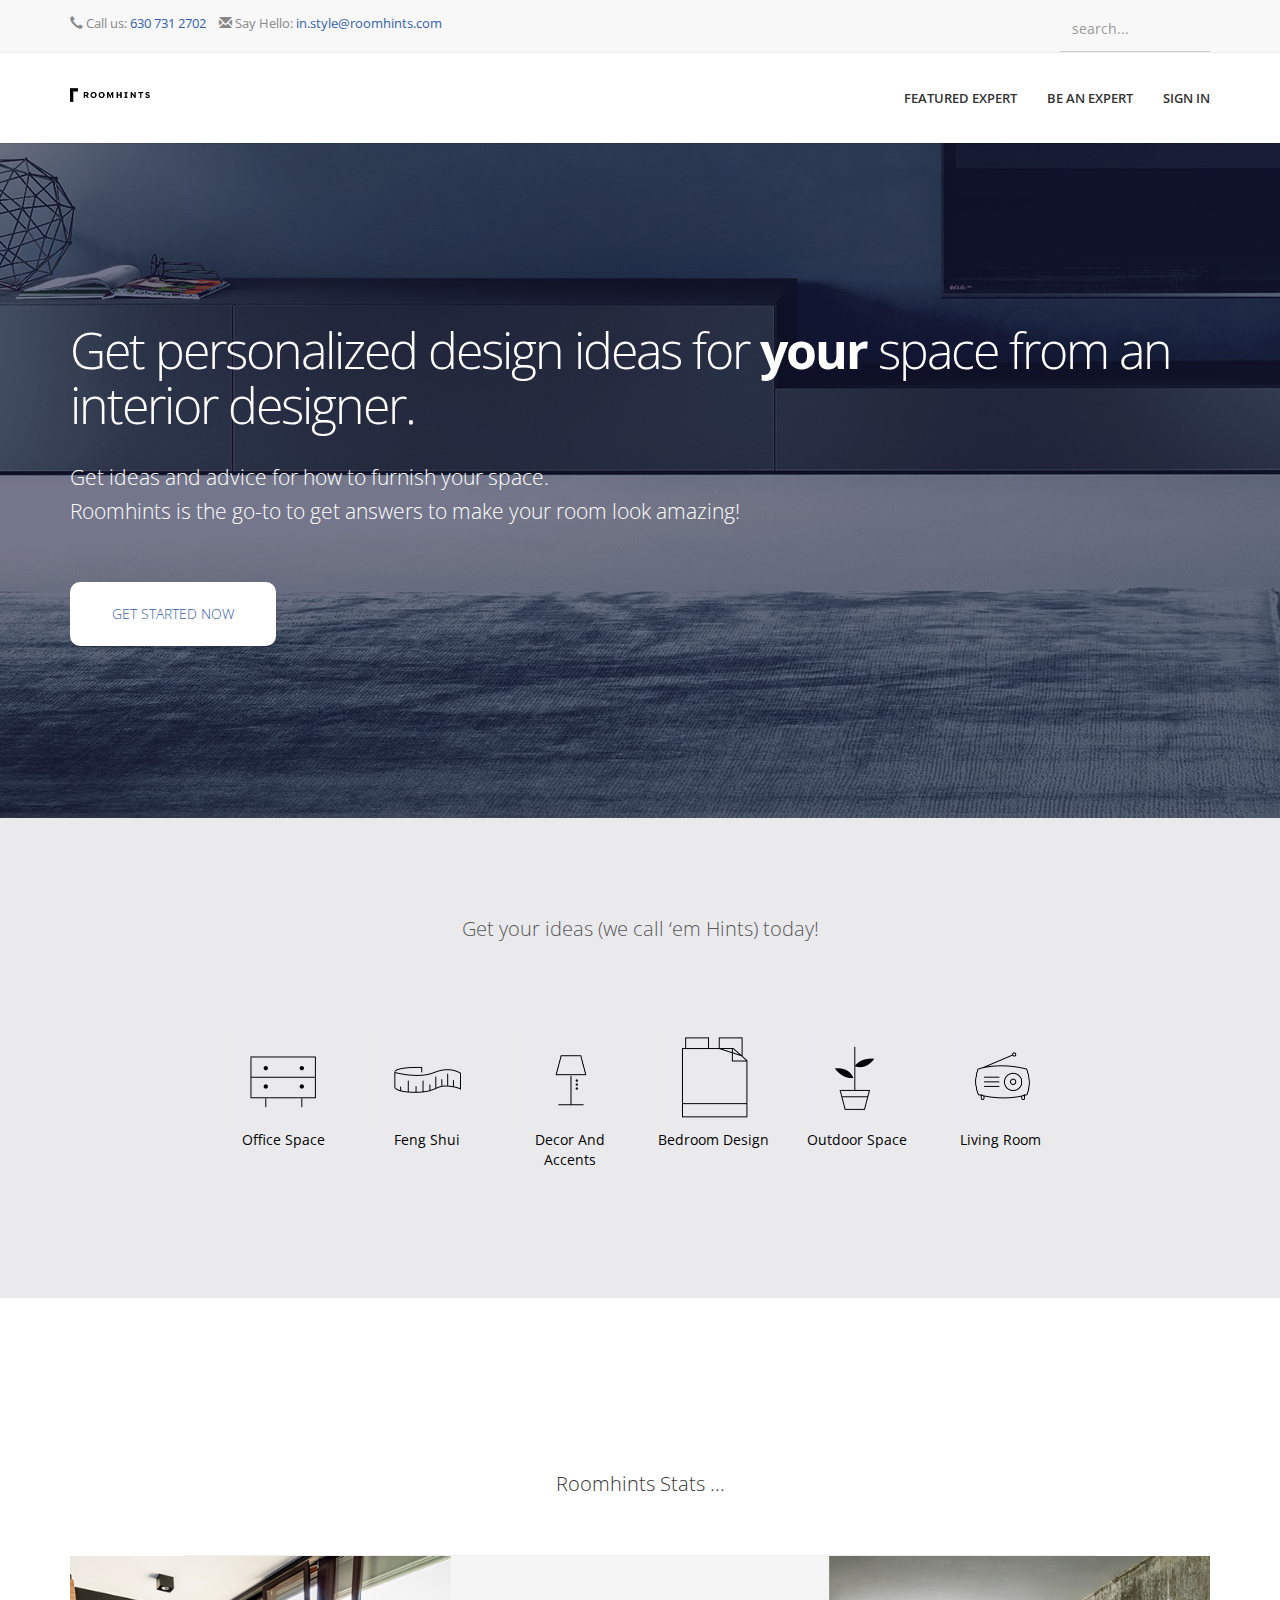
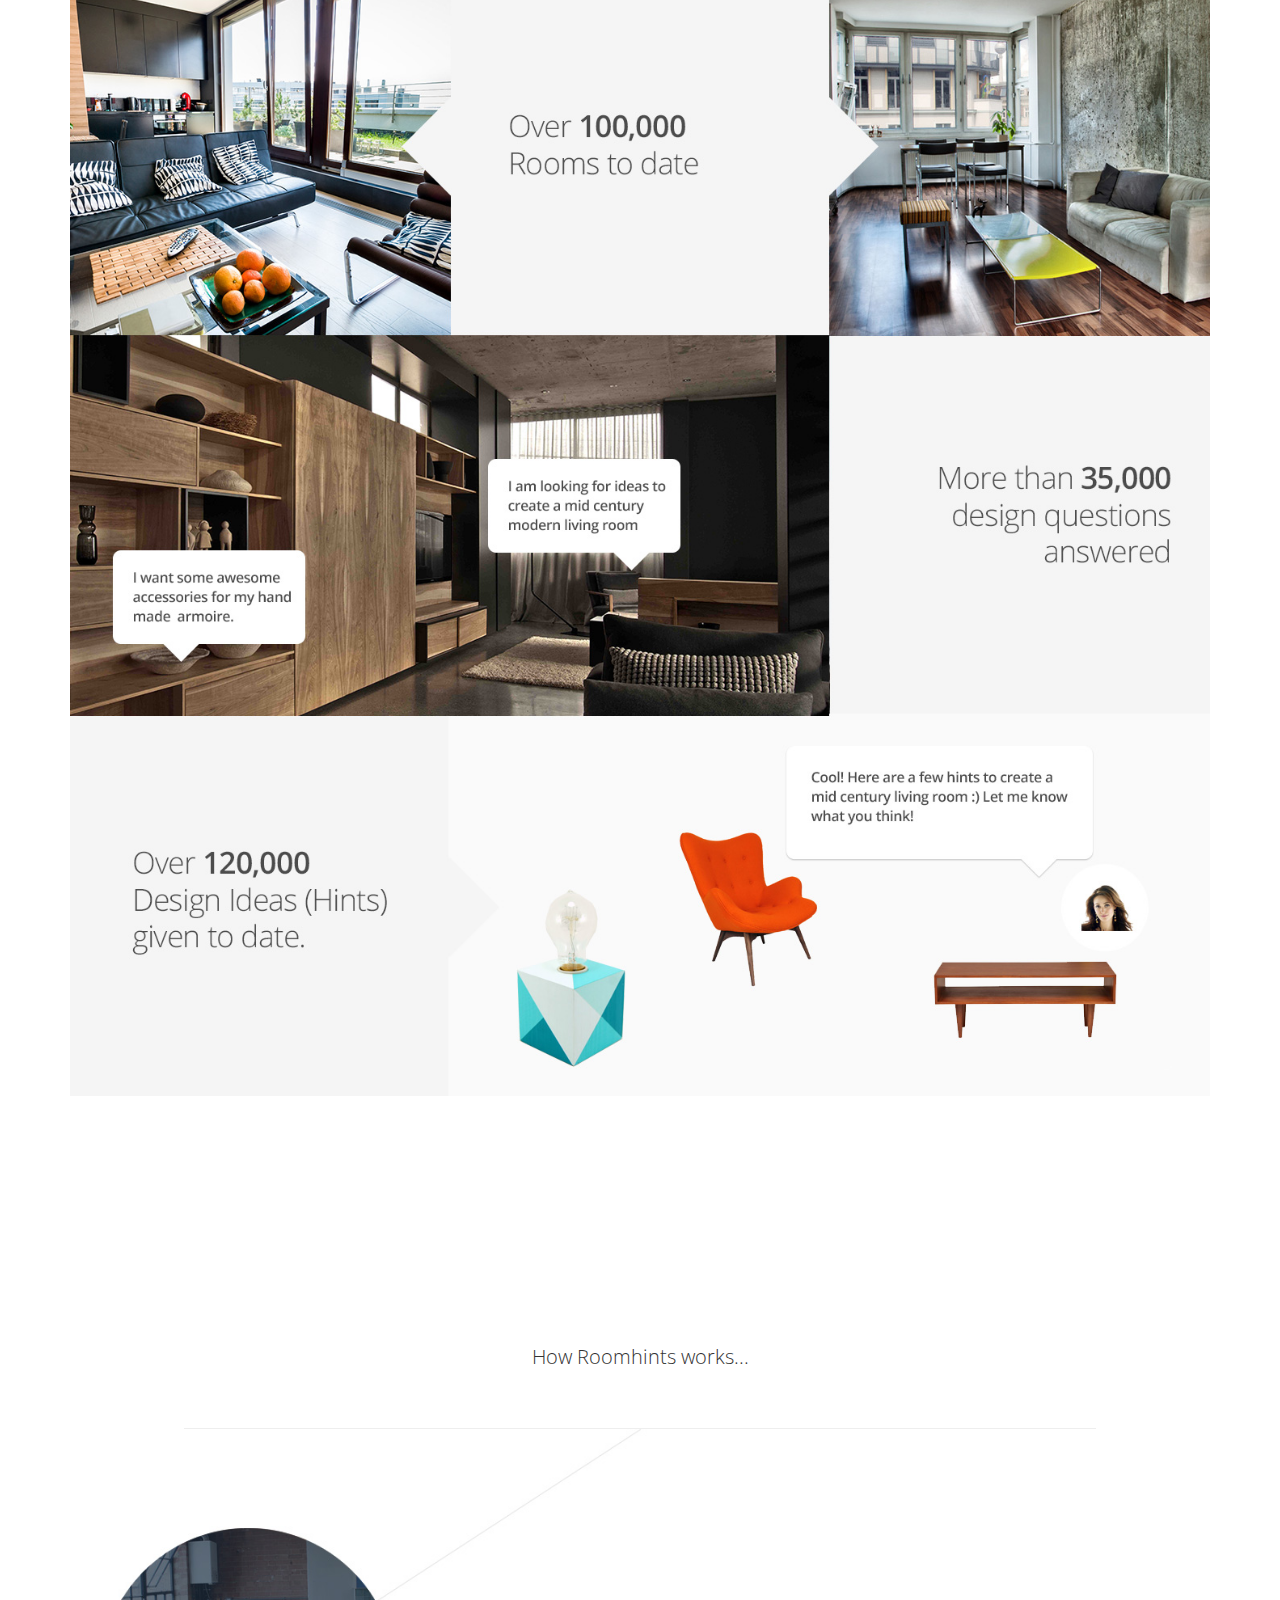
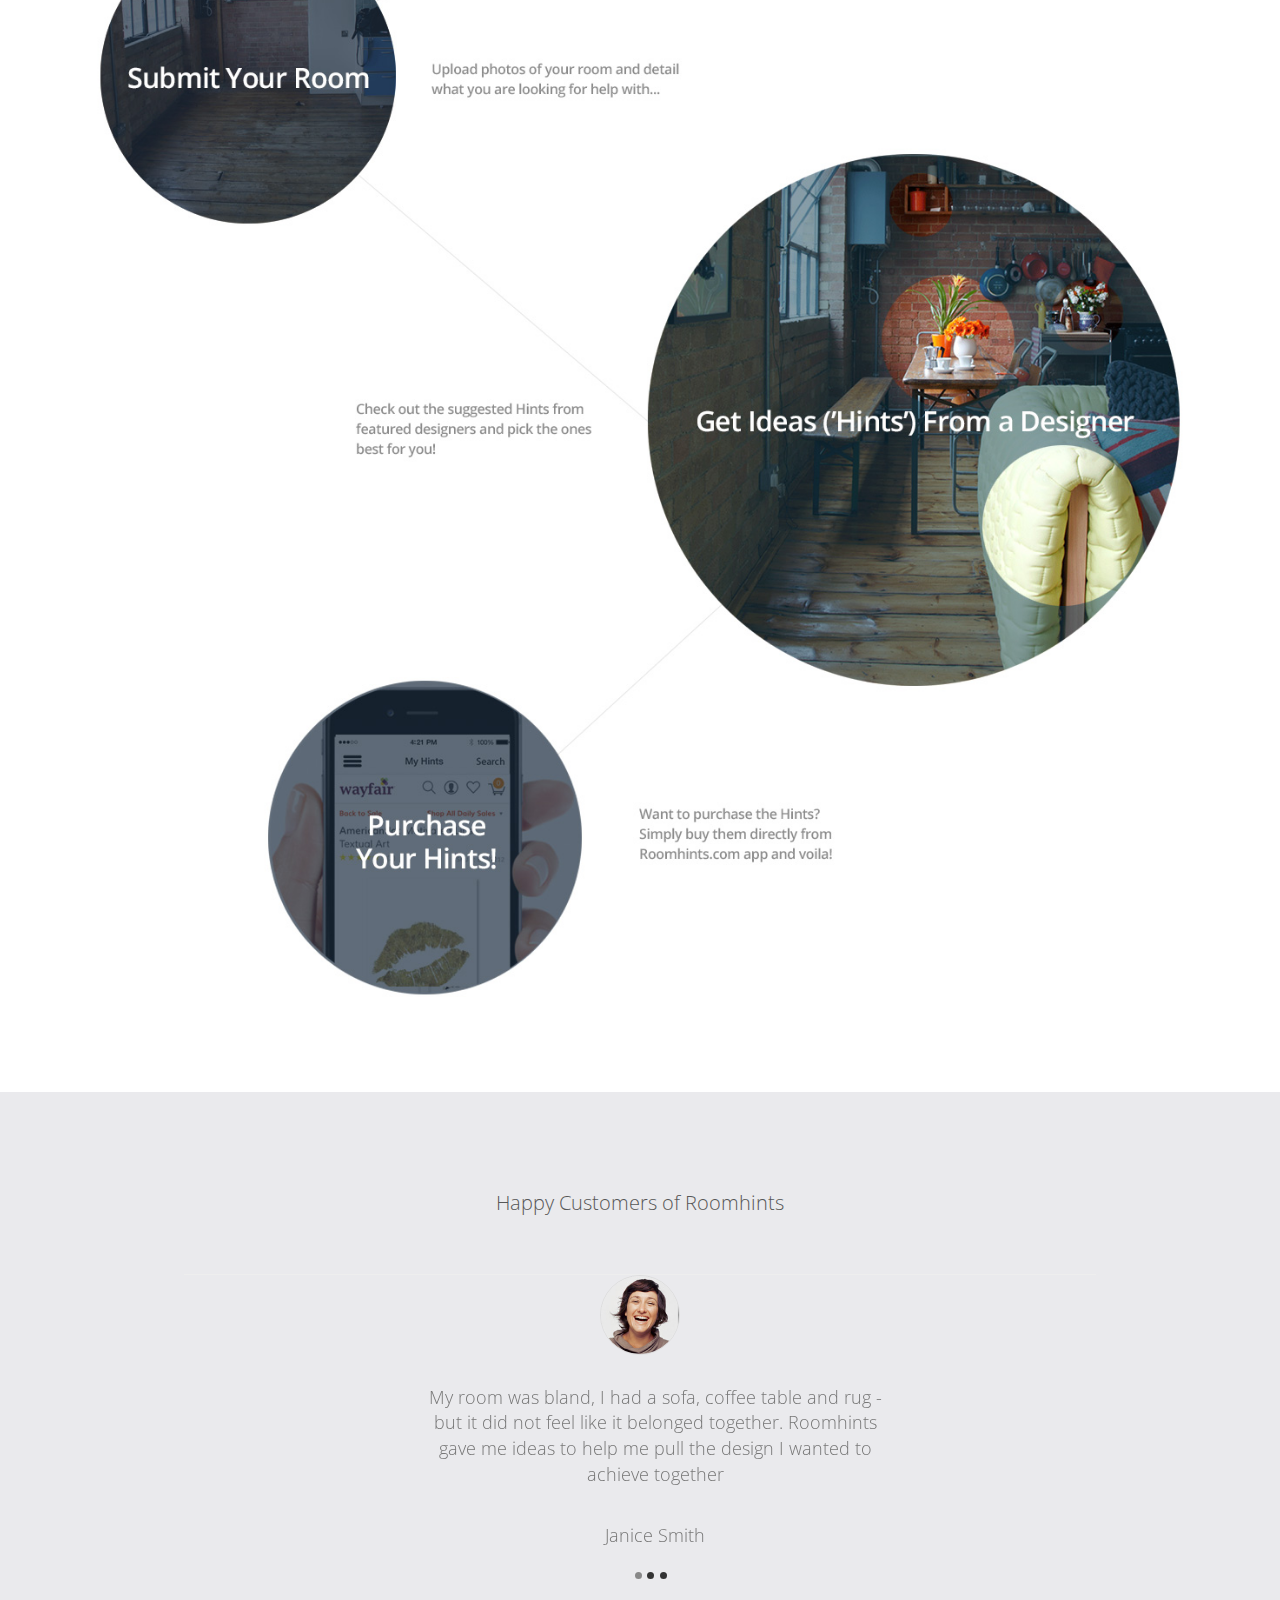
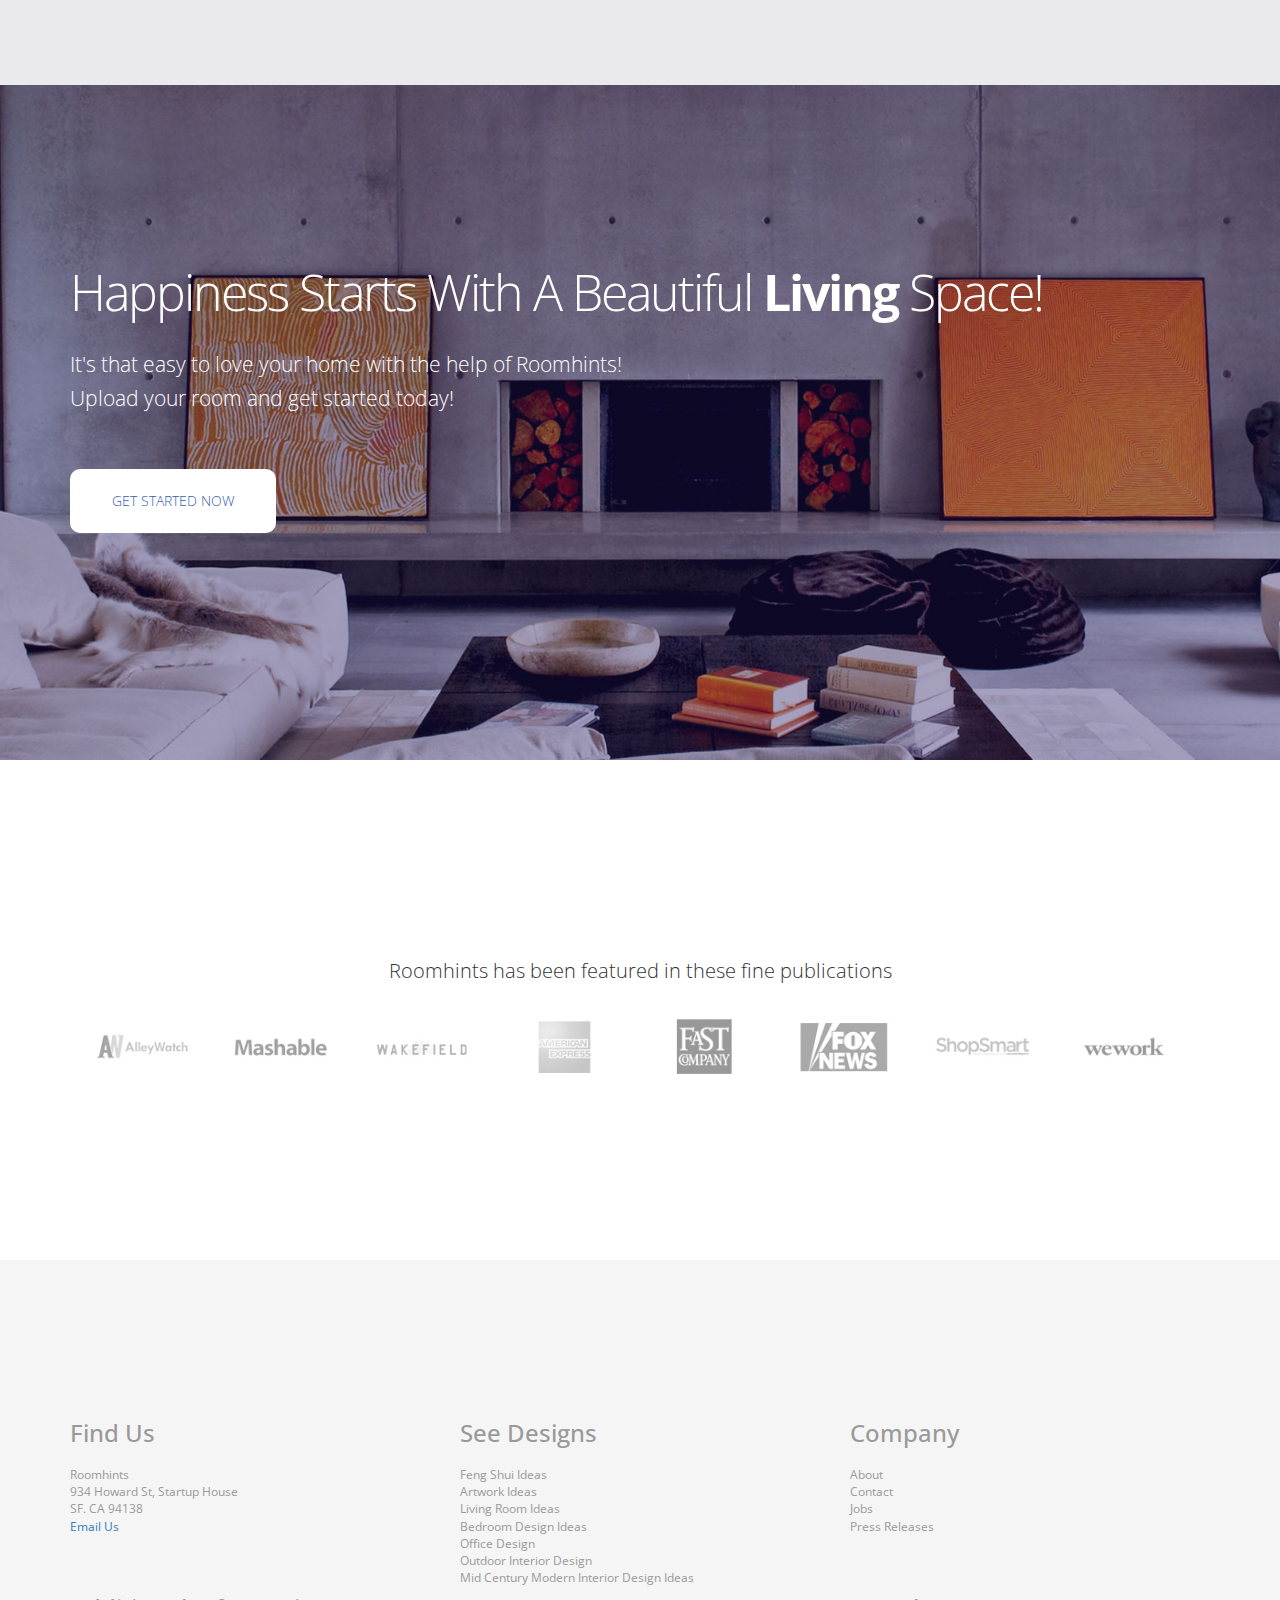
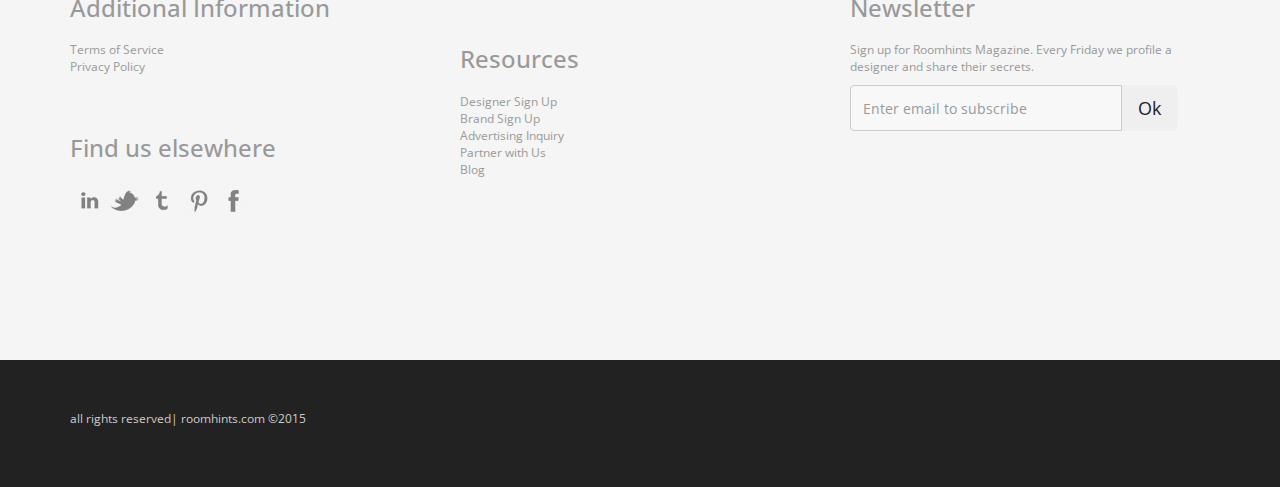
<file: index.html>
<!DOCTYPE html>
<html lang="en">
<head>
    <meta charset="utf-8">
    <meta http-equiv="X-UA-Compatible" content="IE=edge">
    <meta name="viewport" content="width=device-width, initial-scale=1">
    <meta name="description" content="">
    <meta name="author" content="">
	<link href='http://fonts.googleapis.com/css?family=Open+Sans:400,300,600' rel='stylesheet' type='text/css'>
    <title>Roomhints</title>
    <link href="css/bootstrap.css" rel="stylesheet">
    <link href="css/roomhints.css" rel="stylesheet">
    <!--[if lt IE 9]>
        <script src="https://oss.maxcdn.com/libs/html5shiv/3.7.0/html5shiv.js"></script>
        <script src="https://oss.maxcdn.com/libs/respond.js/1.4.2/respond.min.js"></script>
    <![endif]-->
</head>
<body>
 <div id="header-top">
            <div class="container">
                <div class="top-bar">
                    <div class="nav-links-contact pull-left sample-1right hidden-xs">
                        <a><span class="glyphicon glyphicon-earphone"></span> Call us: <span class="colored-text">630 731 2702</span> </a> 
                        <a><span class="glyphicon glyphicon-envelope"></span> Say Hello: <span class="colored-text">in.style@roomhints.com</span> </a>
                    </div>
                    <div class="pull-right">
                        <form>
                            <div class="form-group">
                                <input type="text" class="form-control" placeholder="search...">

                                <button type="button"><i class="fa fa-search"></i></button>

                            </div><!--input group-->
                        </form><!--form-->
                    </div>
                </div>
            </div>
        </div><!--top bar end hidden in small devices-->
        <!--navigation -->
        <!-- Static navbar -->
        <div class="navbar navbar-default navbar-static-top yamm sticky" role="navigation">
            <div class="container">
                <div class="navbar-header">
                    <button type="button" class="navbar-toggle" data-toggle="collapse" data-target=".navbar-collapse">
                        <span class="sr-only">Toggle navigation</span>
                        <span class="icon-bar"></span>
                        <span class="icon-bar"></span>
                        <span class="icon-bar"></span>
                    </button>
                    <a class="navbar-brand" href="index.html"><img src="images/roomhintslogo.png" alt="Room Hints"></a>
                </div>
                <div class="navbar-collapse collapse">
                    <ul class="nav navbar-nav navbar-right">
    
                        <li class="dropdown">
                            <a href="fengshui.html" >Featured Expert </a>
                        </li> <!--menu Shop li end here-->
                        <!--mega menu-->
                        <li class="dropdown yamm-fw">
                            <a href="designersignup.html" > Be an Expert </a>
                            <ul class="dropdown-menu">
                                <li>
                                    <div class="yamm-content">
                                        <div class="row">           
                                        </div>
                                    </div>
                                </li>
                            </ul>
                        </li> <!--menu Features li end here-->
                        <!--mega menu end-->    

                        <li class="dropdown">
                            <a href="#" class=" dropdown-toggle" data-toggle="dropdown"><i class="fa fa-lock"></i> Sign In</a>
                            <div class="dropdown-menu dropdown-menu-right dropdown-login-box animated fadeInUp">
                                <form role="form">
                                    <h4>Sign in</h4>

                                    <div class="form-group">
                                        <div class="input-group">
                                            <span class="input-group-addon"><i class="fa fa-user"></i></span>
                                            <input type="text" class="form-control" placeholder="Username">
                                        </div>
                                        <br>
                                        <div class="input-group">
                                            <span class="input-group-addon"><i class="fa fa-lock"></i></span>
                                            <input type="password" class="form-control" placeholder="Password">
                                        </div>
                                        <div class="checkbox pull-left">
                                            <label>
                                                <input type="checkbox"> Remember me
                                            </label>
                                        </div>
                                        <a class="btn btn-theme-bg pull-right">Login</a>
                                        <!--                                        <button type="submit" class="btn btn-theme pull-right">Login</button>                 -->
                                        <div class="clearfix"></div>
                                        <hr>
                                        <p>Don't have an account! <a href="/login-ragister-classic.html">Register Now</a></p>
                                    </div>
                                </form>
                            </div>
                        </li> <!--menu login li end here-->
                    </ul>
                </div><!--/.nav-collapse -->
            </div><!--container-->
        </div><!--navbar-default-->

	<div class="top-banner mobile-banner ">
		<div class="container">
        	<h1 class="section-heading">Get personalized design ideas for <span class="h1-span">your</span> space from an interior designer.</h1>
        	<p class="lead section-lead">Get ideas and advice for how to furnish your space.</p>
        	<p class="lead section-lead">Roomhints is the go-to to get answers to make your room look amazing!</p>	
			<a class="roomhints-button" href="roomhints.com/app">Get Started Now</a>		
		</div>	
	</div>	
	
	<div class="hints-section hideme">
		<div class="container">
			<h3>Get your ideas (we call ‘em Hints) today!</h3>
			<div class="row">
				<ul class="hints-ul">
					<li><a href="#"><img src="images/office.jpg">Office Space</a></li>
					<li><a href="#"><img src="images/fengshui.jpg">Feng Shui</a></li>
					<li><a href="#"><img src="images/decor.jpg">Decor And Accents</a></li>
					<li><a href="#"><img src="images/bedroom.jpg">Bedroom Design</a></li>
					<li><a href="#"><img src="images/outdoor.jpg">Outdoor Space</a></li>
					<li><a href="#"><img src="images/living.jpg">Living Room</a></li>
				</ul>	

			</div>	
		</div>
	</div>	
	
	<section>
        <div class="container">
            <div class="row">
                <div class="col-lg-12">
                    <h3 class="white-bg">Roomhints Stats ...</h3>
					<div class="featured-container-revised hideme">
						<img src="images/collage.jpg">
						<!--
						<div class="featured-asset">
							<img src="images/asset1.jpg">
						</div>
						<div class="featured-asset">
							<img src="images/asset1.jpg">
						</div>
						<div class="featured-asset">
							<img src="images/asset1.jpg">
						</div>
						<div class="featured-asset">
							<img src="images/asset1.jpg">
						</div>
						<div class="featured-asset">
							<img src="images/asset1.jpg">
						</div>
						<div class="featured-asset">
							<img src="images/asset1.jpg">
						</div>
						<div class="featured-asset">
							<img src="images/asset1.jpg">
						</div>
						<div class="featured-asset">
							<img src="images/asset1.jpg">
						</div>
						<div class="featured-asset">
							<img src="images/asset1.jpg">
						</div>	
						-->	
					</div>	
                    
                </div>
            </div>
        </div>
    </section>
	
	<section>
        <div class="container">
            <div class="row">
                <div class="col-lg-12">
                    <h3 class="white-bg">How Roomhints works...</h3>
					<div class="how-it-works hideme">
						<img src="images/howitworks-new.jpg">
					</div>	
                </div>
            </div>
        </div>
    </section>
	
	<div class="quotes-section hideme">
        <div class="container">
            <div class="row">
                <div class="col-lg-12">
                    <h3 class="white-bg">Happy Customers of Roomhints</h3>
					    <!-- Carousel
					    ================================================== -->
					    <div id="myCarousel" class="carousel slide" data-ride="carousel">
					      <!-- Indicators -->
					      <ol class="carousel-indicators">
					        <li data-target="#myCarousel" data-slide-to="0" class="active"></li>
					        <li data-target="#myCarousel" data-slide-to="1"></li>
					        <li data-target="#myCarousel" data-slide-to="2"></li>
					      </ol>
					      <div class="carousel-inner" role="listbox">
					        <div class="item active">
					          <img class="first-slide" src="images/customer-1.jpg">
					          <div class="container">
					            <div class="carousel-caption">
					              <p>My room was bland, I had a sofa, coffee table and rug - but it did not feel like it belonged together. Roomhints gave me ideas to help me pull the design I wanted to achieve together</p><br /><p>Janice Smith</p>
					            </div>
					          </div>
					        </div>
					        <div class="item">
					          <img class="second-slide" src="images/customer-2.jpg">
					          <div class="container">
					            <div class="carousel-caption">
					              <p>I just moved into my first "real" place. Was sick of buying Ikea furniture and wanted a mature looking bachelor pad. Found some really cool items on Roomhints as well as, getting sent the perfect art pieces for my space from my designer. Thanks! </p><br /><p>Joe Young</p>
					            </div>
					          </div>
					        </div>
					        <div class="item">
					          <img class="third-slide" src="images/customer-3.jpg">
					          <div class="container">
					            <div class="carousel-caption">
					              <p>I love interior design, but had no clue how to furnish my home to make it look nice. I uploaded a photo to Roomhints and a designer sent me the exact products I needed to buy to create the look I wanted. It was a pretty awesome experience! Thanks</p><br /><p>Lori Ellis</p>
					            </div>
					          </div>
					        </div>
					      </div>
					    </div><!-- /.carousel -->
					</div>
				</div>
			</div>
		</div>				
	
		<div class="bottom-banner hideme">
			<div class="container">
	        	<h1 class="section-heading">Happiness Starts With A Beautiful <span class="h1-span">Living </span> Space!</h1>
	        	<p class="lead section-lead">It's that easy to love your home with the help of Roomhints!</p>
	        	<p class="lead section-lead">Upload your room and get started today!</p>	
				<a class="roomhints-button" href="roomhints.com/app">Get Started Now</a>		
			</div>	
		</div>
		
		<div class="publication-sections hideme">
			<div class="container">
	        	<h3>Roomhints has been featured in these fine publications</h3>
	        	<img src="images/1.jpg">
				<img src="images/2.jpg">
				<img src="images/3.jpg">
				<img src="images/4.jpg">
				<img src="images/5.jpg">
				<img src="images/6.jpg">
				<img src="images/7.jpg">
				<img src="images/8.jpg">
			</div>	
		</div>
		
	
	<div class="contact-section hideme">
		<div class="container">
				<div class="row">
					<div class="col-md-4 contact-links">
			        	<h2>Find Us</h2>
			        		<p>Roomhints<br /> 934 Howard St, Startup House<br /> SF. CA 94138 <br /><a href="mailto:tiff@roomhints.com?Subject=Roomhints - Say Hello" target="_top">Email Us</a></p>
						
						<h2>Additional Information</h2>
							<ul>
								<li><a href="#">Terms of Service</a></li>
								<li><a href="#">Privacy Policy</a></li>
							</ul>
							
						<h2>Find us elsewhere</h2>
							<ul class="ul-images">
							    <li><a href="https://instagram.com/roomhints"><img src="images/linkedin.jpg"></a></li>
								<li><a href="https://twitter.com/roomhints"><img src="images/twitter.jpg"></a></li>
								<li><a href="https://tumblr.com/roomhints"><img src="images/tumblr.jpg"></a></li>
								<li><a href="https://pinterest.com/roomhints"><img src="images/pinterest.jpg"></a></li>
								<li><a href="https://facebook.com/roomhints"><img src="images/facebook.jpg"></a></li>
							</ul>	
					</div>
					
					<div class="col-md-4 contact-links desktop-only">
			        	<h2>See Designs</h2>
						<ul>
							<li><a href="fengshui.html">Feng Shui Ideas</a></li>
							<li><a href="artwork.html">Artwork Ideas</a></li>
							<li><a href="livingroom.html">Living Room Ideas</a></li>
							<li><a href="bedroom.html">Bedroom Design Ideas</a></li>
							<li><a href="office.html">Office Design</a></li>
							<li><a href="outdoor.html">Outdoor Interior Design</a></li>
							<li><a href="midcenturymodern.html">Mid Century Modern Interior Design Ideas</a></li>
						</ul>	
						<h2>Resources</h2>
						<ul>
							<li><a href="designersignup.html">Designer Sign Up</a></li>
							<li><a href="brand.html">Brand Sign Up</a></li>
							<li><a href="mailto:tiff@roomhints.com?Subject=Advertising Inquiry" target="_top">Advertising Inquiry</a></li>
							<li><a href="mailto:tiff@roomhints.com?Subject=Partner With Roomhints" target="_top">Partner with Us</a></li>
							<li><a href="https://mag.roomhints.com">Blog</a></li>
						</ul>
					</div>
					
					<div class="col-md-4 contact-links desktop-only">
			        	<h2>Company</h2>
						<ul>
							<li><a href="about.html">About</a></li>
							<li><a href="mailto:tiff@roomhints.com?Subject=Site Contact" target="_top">Contact</a></li>
							<li><a href="mailto:tiff@roomhints.com?Subject=Job Opportunities at Roomhints" target="_top">Jobs</a></li>
							<li><a href="mailto:tiff@roomhints.com?Subject=Send me Press Release" target="_top">Press Releases</a></li>
						</ul>	
						<h2>Newsletter</h2>
						<p>Sign up for Roomhints Magazine. Every Friday we profile a designer and share their secrets.</p>	
						<form role="form" class="subscribe-form">
                            <div class="input-group">
                                <input type="text" class="form-control" placeholder="Enter email to subscribe">
                                <span class="input-group-btn">
                                    <button class="btn  btn-theme-dark btn-lg" type="submit">Ok</button>
                                </span>
                            </div>
                        </form>
					</div>
						
			</div>	
		</div>
	</div>	

    <!-- Footer -->
    <footer>
        <div class="container">
            <div class="row">
                <div class="col-lg-12">
                    <p>all rights reserved| roomhints.com &copy;2015</p>
                </div>
            </div>
        </div>
    </footer>
    <script src="js/jquery.js"></script>
    <script src="js/bootstrap.min.js"></script>
	<script>
	$(document).ready(function() {
        $(window).scroll( function(){
            $('.hideme').each( function(i){
                var bottom_of_object = $(this).offset().top + $(this).outerHeight();
	            var bottom_of_window = $(window).scrollTop() + $(window).height();
                if( bottom_of_window > bottom_of_object ){
                    $(this).animate({'opacity':'1'},500);
                }
            }); 
        });
    });
	</script>
	</body>
</html>
</file>
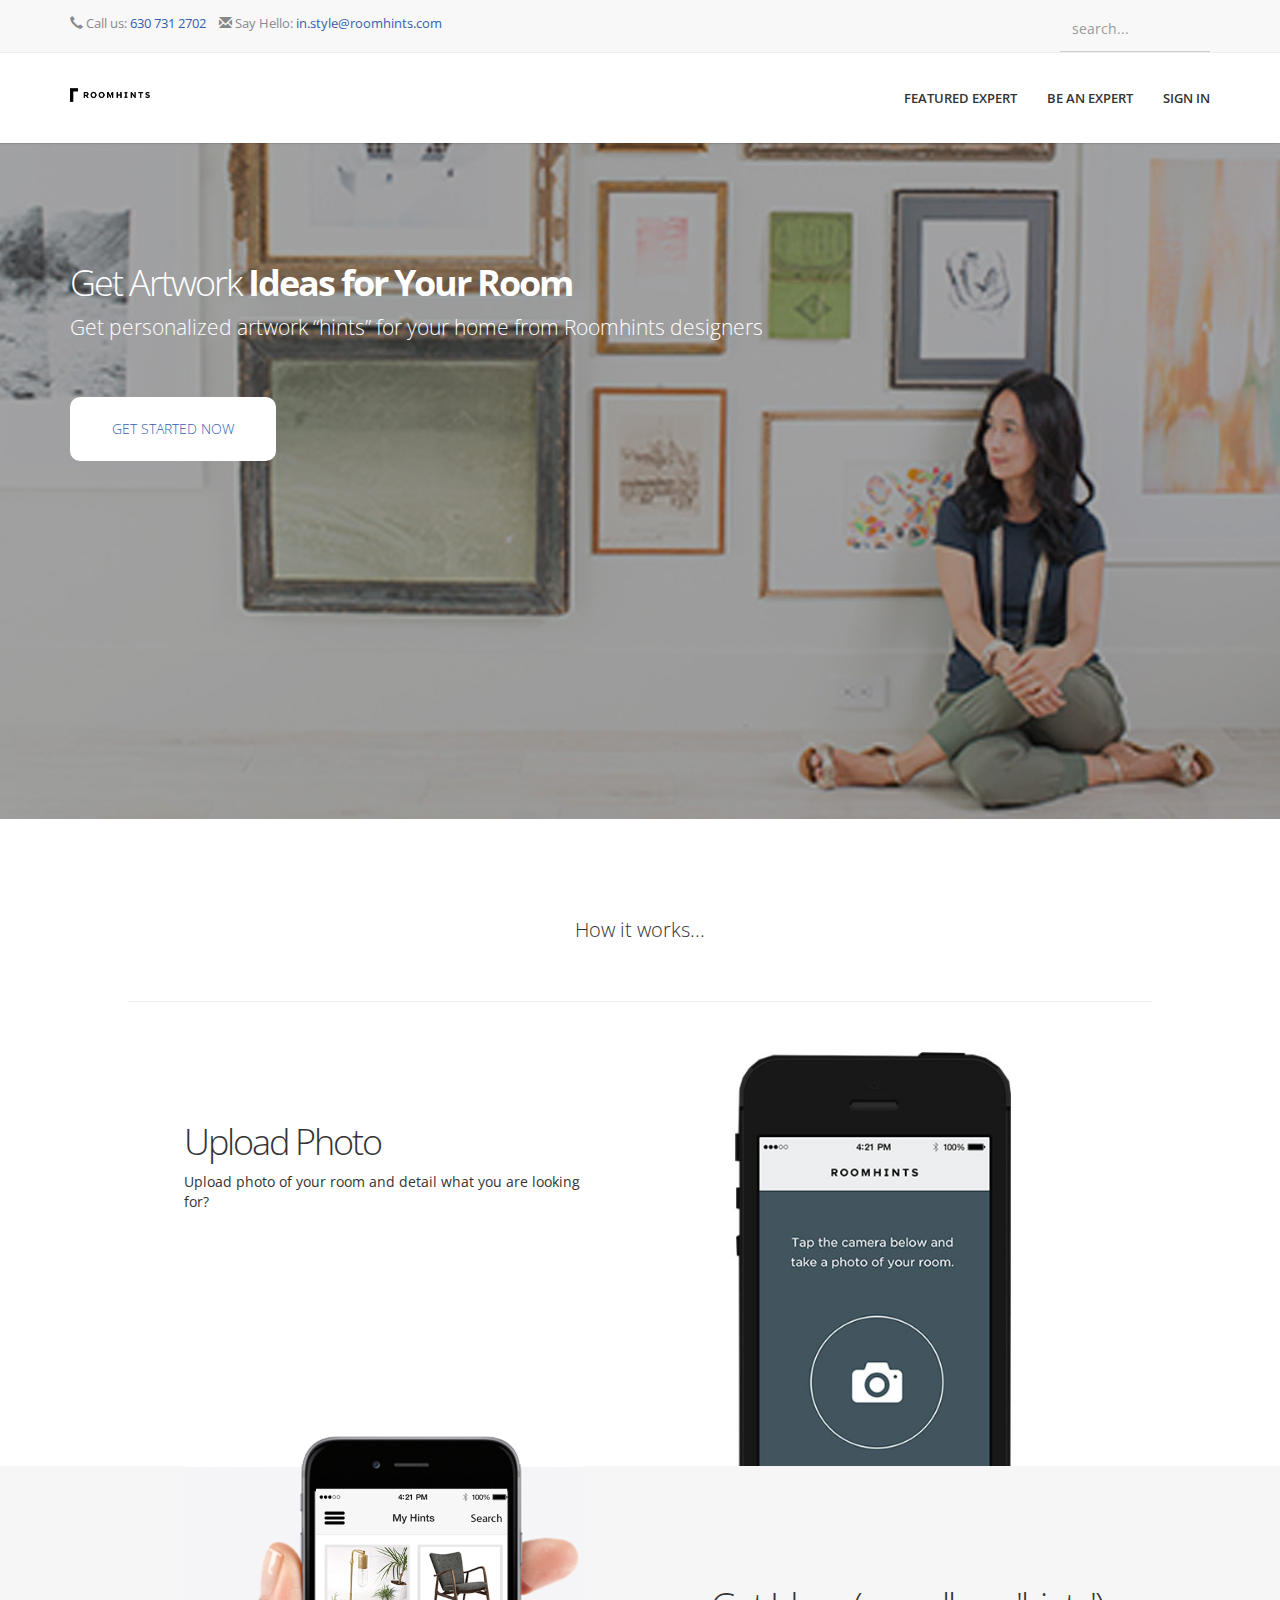
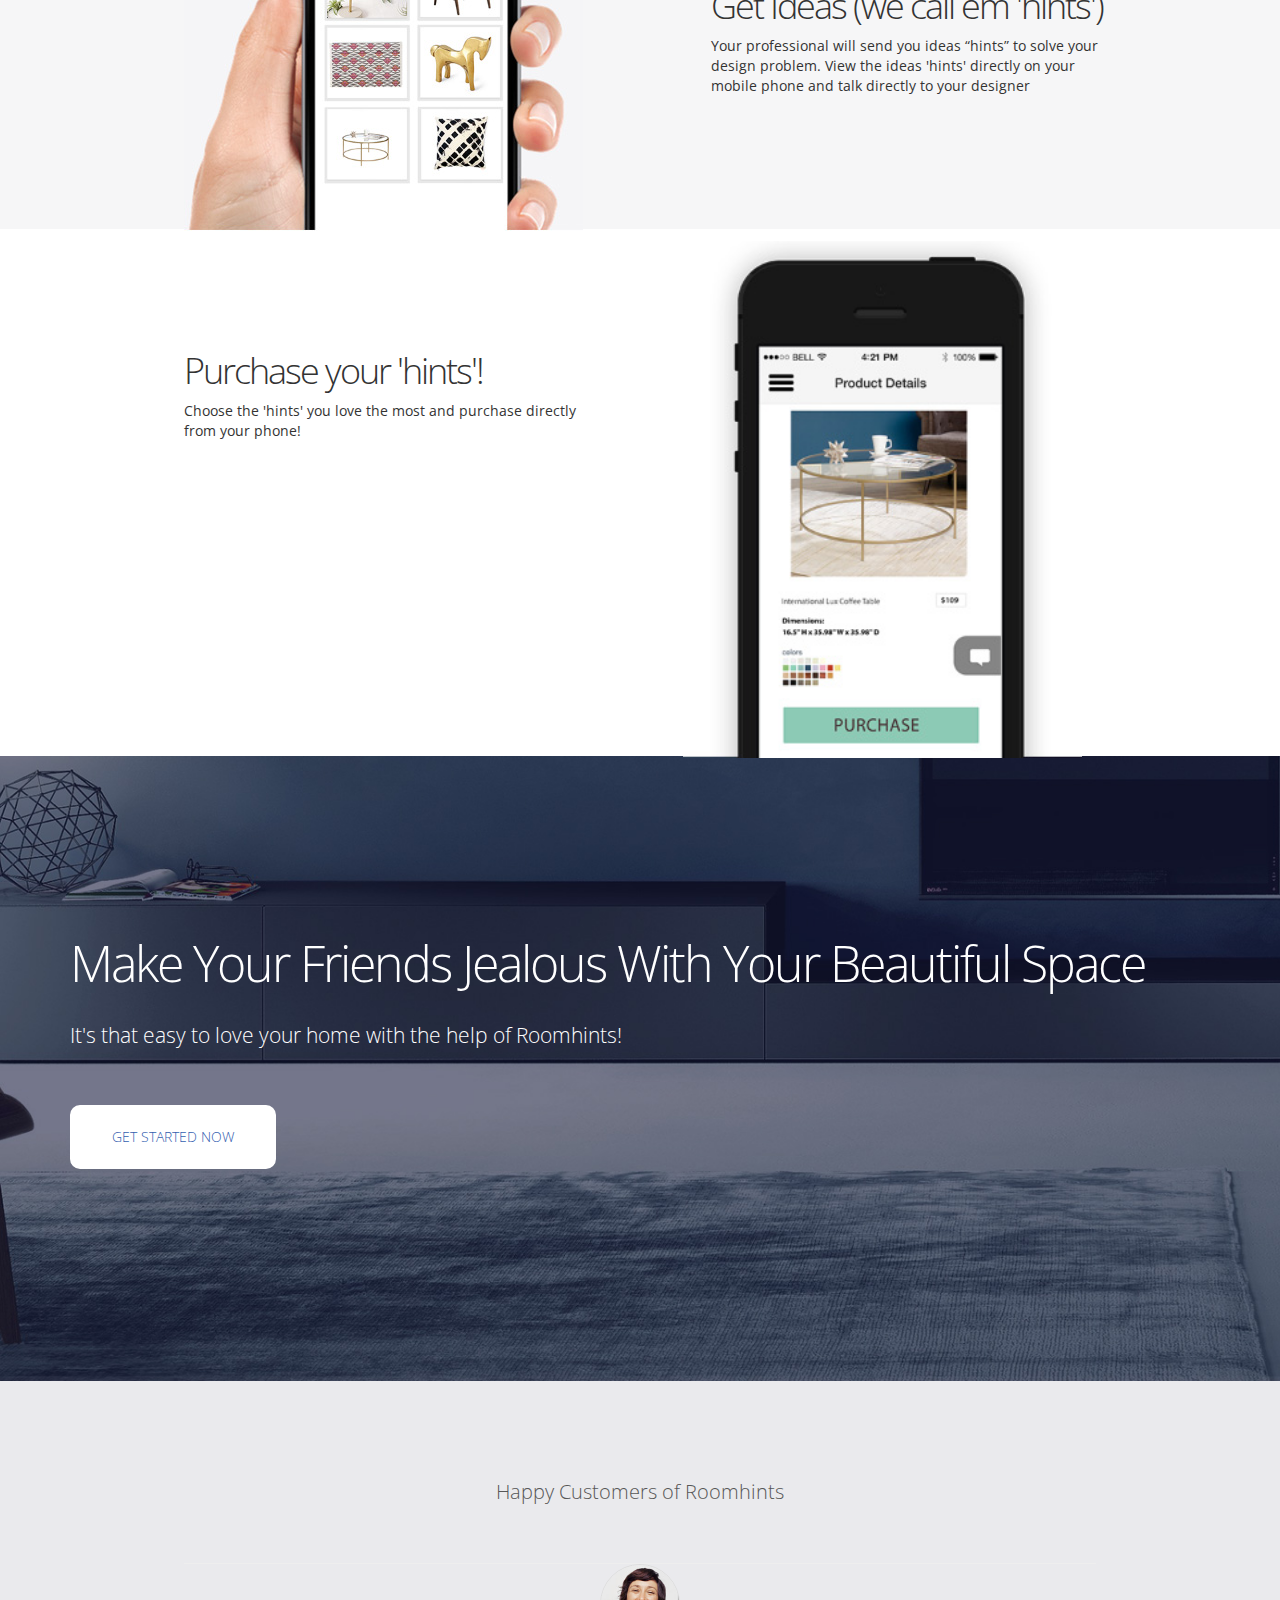
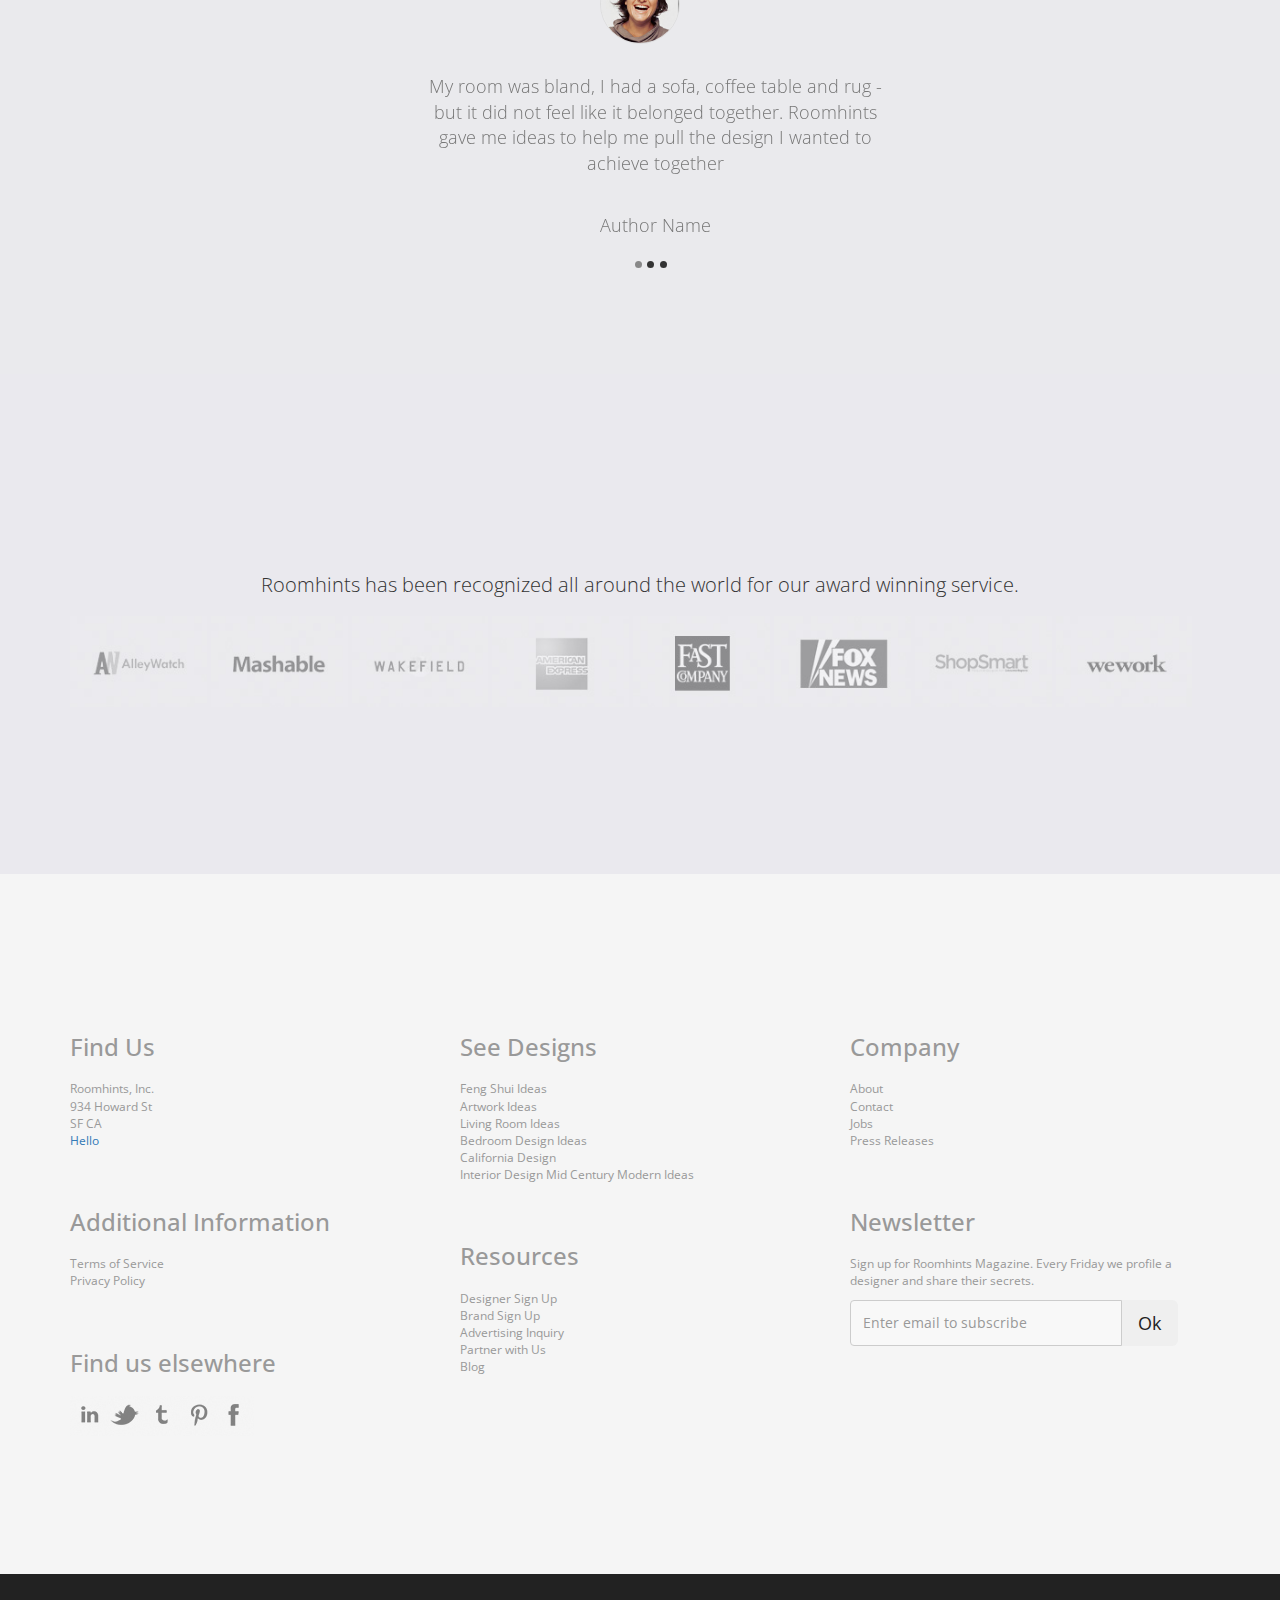
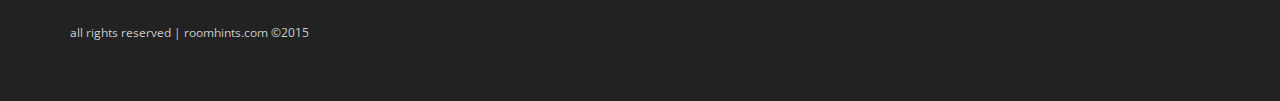
<file: artwork.html>
<!DOCTYPE html>
<html lang="en">
<head>
    <meta charset="utf-8">
    <meta http-equiv="X-UA-Compatible" content="IE=edge">
    <meta name="viewport" content="width=device-width, initial-scale=1">
    <meta name="description" content="">
    <meta name="author" content="">
	<link href='http://fonts.googleapis.com/css?family=Open+Sans:400,300,600' rel='stylesheet' type='text/css'>
    <title>Roomhints</title>
    <link href="css/bootstrap.css" rel="stylesheet">
    <link href="css/roomhints.css" rel="stylesheet">
    <link href="css/fengshui.css" rel="stylesheet">
    <!--[if lt IE 9]>
        <script src="https://oss.maxcdn.com/libs/html5shiv/3.7.0/html5shiv.js"></script>
        <script src="https://oss.maxcdn.com/libs/respond.js/1.4.2/respond.min.js"></script>
    <![endif]-->
</head>
<body>
 <div id="header-top">
            <div class="container">
                <div class="top-bar">
                    <div class="nav-links-contact pull-left sample-1right hidden-xs">
					    <a><span class="glyphicon glyphicon-earphone"></span> Call us: <span class="colored-text">630 731 2702 </span> </a> 
					    <a><span class="glyphicon glyphicon-envelope"></span> Say Hello: <span class="colored-text">in.style@roomhints.com</span> </a>
                    </div>
                    <div class="pull-right">
                        <form>
                            <div class="form-group">
                                <input type="text" class="form-control" placeholder="search...">

                                <button type="button"><i class="fa fa-search"></i></button>

                            </div><!--input group-->
                        </form><!--form-->
                    </div>
                </div>
            </div>
        </div><!--top bar end hidden in small devices-->
        <!-- Static navbar -->
        <div class="navbar navbar-default navbar-static-top yamm sticky" role="navigation">
            <div class="container">
                <div class="navbar-header">
                    <button type="button" class="navbar-toggle" data-toggle="collapse" data-target=".navbar-collapse">
                        <span class="sr-only">Toggle navigation</span>
                        <span class="icon-bar"></span>
                        <span class="icon-bar"></span>
                        <span class="icon-bar"></span>
                    </button>
                    <a class="navbar-brand" href="index.html"><img src="images/roomhintslogo.png" alt="Room Hints"></a>
                </div>
                <div class="navbar-collapse collapse">
                    <ul class="nav navbar-nav navbar-right">
    
                        <li class="dropdown">
                            <a href="fengshui.html" >Featured Expert </a>
                        </li> <!--menu Shop li end here-->
                        <!--mega menu-->
                        <li class="dropdown yamm-fw">
                            <a href="designersignup.html" > Be an Expert </a>
                            <ul class="dropdown-menu">
                                <li>
                                    <div class="yamm-content">
                                        <div class="row">           
                                        </div>
                                    </div>
                                </li>
                            </ul>
                        </li> <!--menu Features li end here-->
                        <!--mega menu end-->    

                        <li class="dropdown">
                            <a href="#" class=" dropdown-toggle" data-toggle="dropdown"><i class="fa fa-lock"></i> Sign In</a>
                            <div class="dropdown-menu dropdown-menu-right dropdown-login-box animated fadeInUp">
                                <form role="form">
                                    <h4>Sign in</h4>

                                    <div class="form-group">
                                        <div class="input-group">
                                            <span class="input-group-addon"><i class="fa fa-user"></i></span>
                                            <input type="text" class="form-control" placeholder="Username">
                                        </div>
                                        <br>
                                        <div class="input-group">
                                            <span class="input-group-addon"><i class="fa fa-lock"></i></span>
                                            <input type="password" class="form-control" placeholder="Password">
                                        </div>
                                        <div class="checkbox pull-left">
                                            <label>
                                                <input type="checkbox"> Remember me
                                            </label>
                                        </div>
                                        <a class="btn btn-theme-bg pull-right">Login</a>
                                        <!--<button type="submit" class="btn btn-theme pull-right">Login</button>-->
                                        <div class="clearfix"></div>
                                        <hr>
                                        <p>Don't have an account! <a href="/login-ragister-classic.html">Register Now</a></p>
                                    </div>
                                </form>
                            </div>
                        </li> <!--menu login li end here-->
                    </ul>
                </div><!--/.nav-collapse -->
            </div><!--container-->
        </div><!--navbar-default-->



		<div class="artworks-header mobile-banner">
			<div class="container">
				<h1 class="section-heading-alt">Get Artwork <span class="h1-span">Ideas for Your Room</span></h1>
	        	<p class="lead section-lead fengshui-sub-heading"> Get personalized artwork “hints” for your home from Roomhints designers </p>
				<a class="roomhints-button" href="https://roomhints.com/app">Get Started Now</a>		
			</div>	
		</div>	

<div class="how-it-works">
		<h3 class="white-bg">How it works...</h3>
		<div class="step-one hideme">
			<div class="container">
				<div class="how-it-works-left">
					<h1>Upload Photo</h1>
					<p>Upload photo of your room and detail what you are looking for?</p>
				</div>
				<div class="how-it-works-right">
					<img src="images/howitworks1.jpg">
				</div>		
			</div>	
		</div>	
		<div class="step-two hideme">
			<div class="container">
				<div class="how-it-works-left">
					<img src="images/fengshui2.jpg">
				</div>
				<div class="how-it-works-right">
					<h1>Get Ideas (we call em 'hints')</h1>
					<p>Your professional will send you ideas “hints” to solve your design problem. View the ideas 'hints' directly on your mobile phone and talk directly to your designer</p>
				</div>
			</div>	
		</div>
		<div class="step-three hideme">
			<div class="container">
				<div class="how-it-works-left">
					<h1>Purchase your 'hints'!</h1>
					<p>Choose the 'hints' you love the most and purchase directly from your phone!</p>
				</div>
				<div class="how-it-works-right">
					<img src="images/fengshui3.jpg">
				</div>		
			</div>
		</div>
</div>

	<div class="fengshui-banner">
		<div class="container">
        	<h1 class="section-heading">Make Your Friends Jealous With Your Beautiful Space</h1>
        	<p class="lead section-lead"> It's that easy to love your home with the help of Roomhints! </p>	
			<a class="roomhints-button" href="#">Get Started Now</a>		
		</div>	
	</div>	


	<div class="quotes-section hideme">
        <div class="container">
            <div class="row">
                <div class="col-lg-12">
                    <h3 class="white-bg">Happy Customers of Roomhints</h3>
					    <!-- Carousel
					    ================================================== -->
					    <div id="myCarousel" class="carousel slide" data-ride="carousel">
					      <!-- Indicators -->
					      <ol class="carousel-indicators">
					        <li data-target="#myCarousel" data-slide-to="0" class="active"></li>
					        <li data-target="#myCarousel" data-slide-to="1"></li>
					        <li data-target="#myCarousel" data-slide-to="2"></li>
					      </ol>
					      <div class="carousel-inner" role="listbox">
					        <div class="item active">
					          <img class="first-slide" src="images/customer-1.jpg">
					          <div class="container">
					            <div class="carousel-caption">
					              <p>My room was bland, I had a sofa, coffee table and rug - but it did not feel like it belonged together. Roomhints gave me ideas to help me pull the design I wanted to achieve together</p><br /><p>Author Name</p>
					            </div>
					          </div>
					        </div>
					        <div class="item">
					          <img class="second-slide" src="images/customer-2.jpg">
					          <div class="container">
					            <div class="carousel-caption">
					               <p>I just moved into my first "real" place. Was sick of buying Ikea furniture and wanted a mature looking bachelor pad. Found some really cool items on Roomhints as well as, getting sent the perfect art pieces for my space from my designer. Thanks! </p><br /><p>Joe Young</p>
					            </div>
					          </div>
					        </div>
					        <div class="item">
					          <img class="third-slide" src="images/customer-3.jpg">
					          <div class="container">
					            <div class="carousel-caption">
					              <p>I love interior design, but had no clue how to furnish my home to make it look nice. I uploaded a photo to Roomhints and a designer sent me the exact products I needed to buy to create the look I wanted. It was a pretty awesome experience! Thanks</p><br /><p>Lori Ellis</p>
					            </div>
					          </div>
					        </div>
					      </div>
					    </div><!-- /.carousel -->
					</div>
				</div>
			</div>
		</div>				


		<div class="publication-sections-fengshui hideme">
			<div class="container">
	        	<h3>Roomhints has been recognized all around the world for our award winning service.</h3>
	        	<img src="images/brand1.jpg">
				<img src="images/brand2.jpg">
				<img src="images/brand3.jpg">
				<img src="images/brand4.jpg">
				<img src="images/brand5.jpg">
				<img src="images/brand6.jpg">
				<img src="images/brand7.jpg">
				<img src="images/brand8.jpg">
			</div>	
		</div>

	
	
   
	<div class="contact-section hideme">
		<div class="container">
				<div class="row">
					<div class="col-md-4 contact-links">
			        	<h2>Find Us</h2>
			        		<p>Roomhints, Inc.<br />934 Howard St<br />SF CA<br /><a href="mailto:tiff@roomhints.com?Subject=Roomhints Hello!" target="_top">Hello</a></p>
						
						<h2>Additional Information</h2>
							<ul>
								<li><a href="terms.html">Terms of Service</a></li>
								<li><a href="privacy.html">Privacy Policy</a></li>
							</ul>
							
						<h2>Find us elsewhere</h2>
							<ul class="ul-images">
								<li><a href="https://instagram.com/roomhints"><img src="images/linkedin.jpg"></a></li>
								<li><a href="https://twitter.com/roomhints"><img src="images/twitter.jpg"></a></li>
								<li><a href="https://tumblr.com/roomhints"><img src="images/tumblr.jpg"></a></li>
								<li><a href="https://pinterest.com/roomhints"><img src="images/pinterest.jpg"></a></li>
								<li><a href="https://facebook.com/roomhints"><img src="images/facebook.jpg"></a></li>	
							</ul>	
					</div>
					
					<div class="col-md-4 contact-links desktop-only">
			        	<h2>See Designs</h2>
						<ul>
							<li><a href="fengshui.html">Feng Shui Ideas</a></li>
							<li><a href="artwork.html">Artwork Ideas</a></li>
							<li><a href="livingroom.html">Living Room Ideas</a></li>
							<li><a href="bedroom.html">Bedroom Design Ideas</a></li>
							<li><a href="outdoor.html">California Design</a></li>
							<li><a href="midcenturymodern.html">Interior Design Mid Century Modern Ideas</a></li>
						</ul>	
						<h2>Resources</h2>
						<ul>
							<li><a href="designersignup.html">Designer Sign Up</a></li>
							<li><a href="brand.html">Brand Sign Up</a></li>
							<li><a href="mailto:tiff@roomhints.com?Subject=Advertising Inquiry" target="_top">Advertising Inquiry</a></li>
							<li><a href="mailto:tiff@roomhints.com?Subject=Partner With Roomhints" target="_top">Partner with Us</a></li>
							<li><a href="https://mag.roomhints.com">Blog</a></li>
						</ul>
					</div>
					
					<div class="col-md-4 contact-links desktop-only">
			        	<h2>Company</h2>
						<ul>
							<li><a href="about.html">About</a></li>
							<li><a href="mailto:tiff@roomhints.com?Subject=Site Contact" target="_top">Contact</a></li>
							<li><a href="mailto:tiff@roomhints.com?Subject=Job Opportunities at Roomhints" target="_top">Jobs</a></li>
							<li><a href="mailto:tiff@roomhints.com?Subject=Send me Press Release" target="_top">Press Releases</a></li>
						</ul>	
						<h2>Newsletter</h2>
						<p>Sign up for Roomhints Magazine. Every Friday we profile a designer and share their secrets.</p>	
						<form role="form" class="subscribe-form">
                            <div class="input-group">
                                <input type="text" class="form-control" placeholder="Enter email to subscribe">
                                <span class="input-group-btn">
                                    <button class="btn  btn-theme-dark btn-lg" type="submit">Ok</button>
                                </span>
                            </div>
                        </form>
					</div>
						
			</div>	
		</div>
	</div>	


    <!-- Footer -->
    <footer>
        <div class="container">
            <div class="row">
                <div class="col-lg-12">
                    <p>all rights reserved | roomhints.com &copy;2015</p>
                </div>
            </div>
        </div>
    </footer>
    <script src="js/jquery.js"></script>
    <script src="js/bootstrap.min.js"></script>
	<script>
	$(document).ready(function() {
        $(window).scroll( function(){
            $('.hideme').each( function(i){
                var bottom_of_object = $(this).offset().top + $(this).outerHeight();
	            var bottom_of_window = $(window).scrollTop() + $(window).height();
                if( bottom_of_window > bottom_of_object ){
                    $(this).animate({'opacity':'1'},500);
                }
            }); 
        });
    });
	</script>

</body>

</html>
</file>
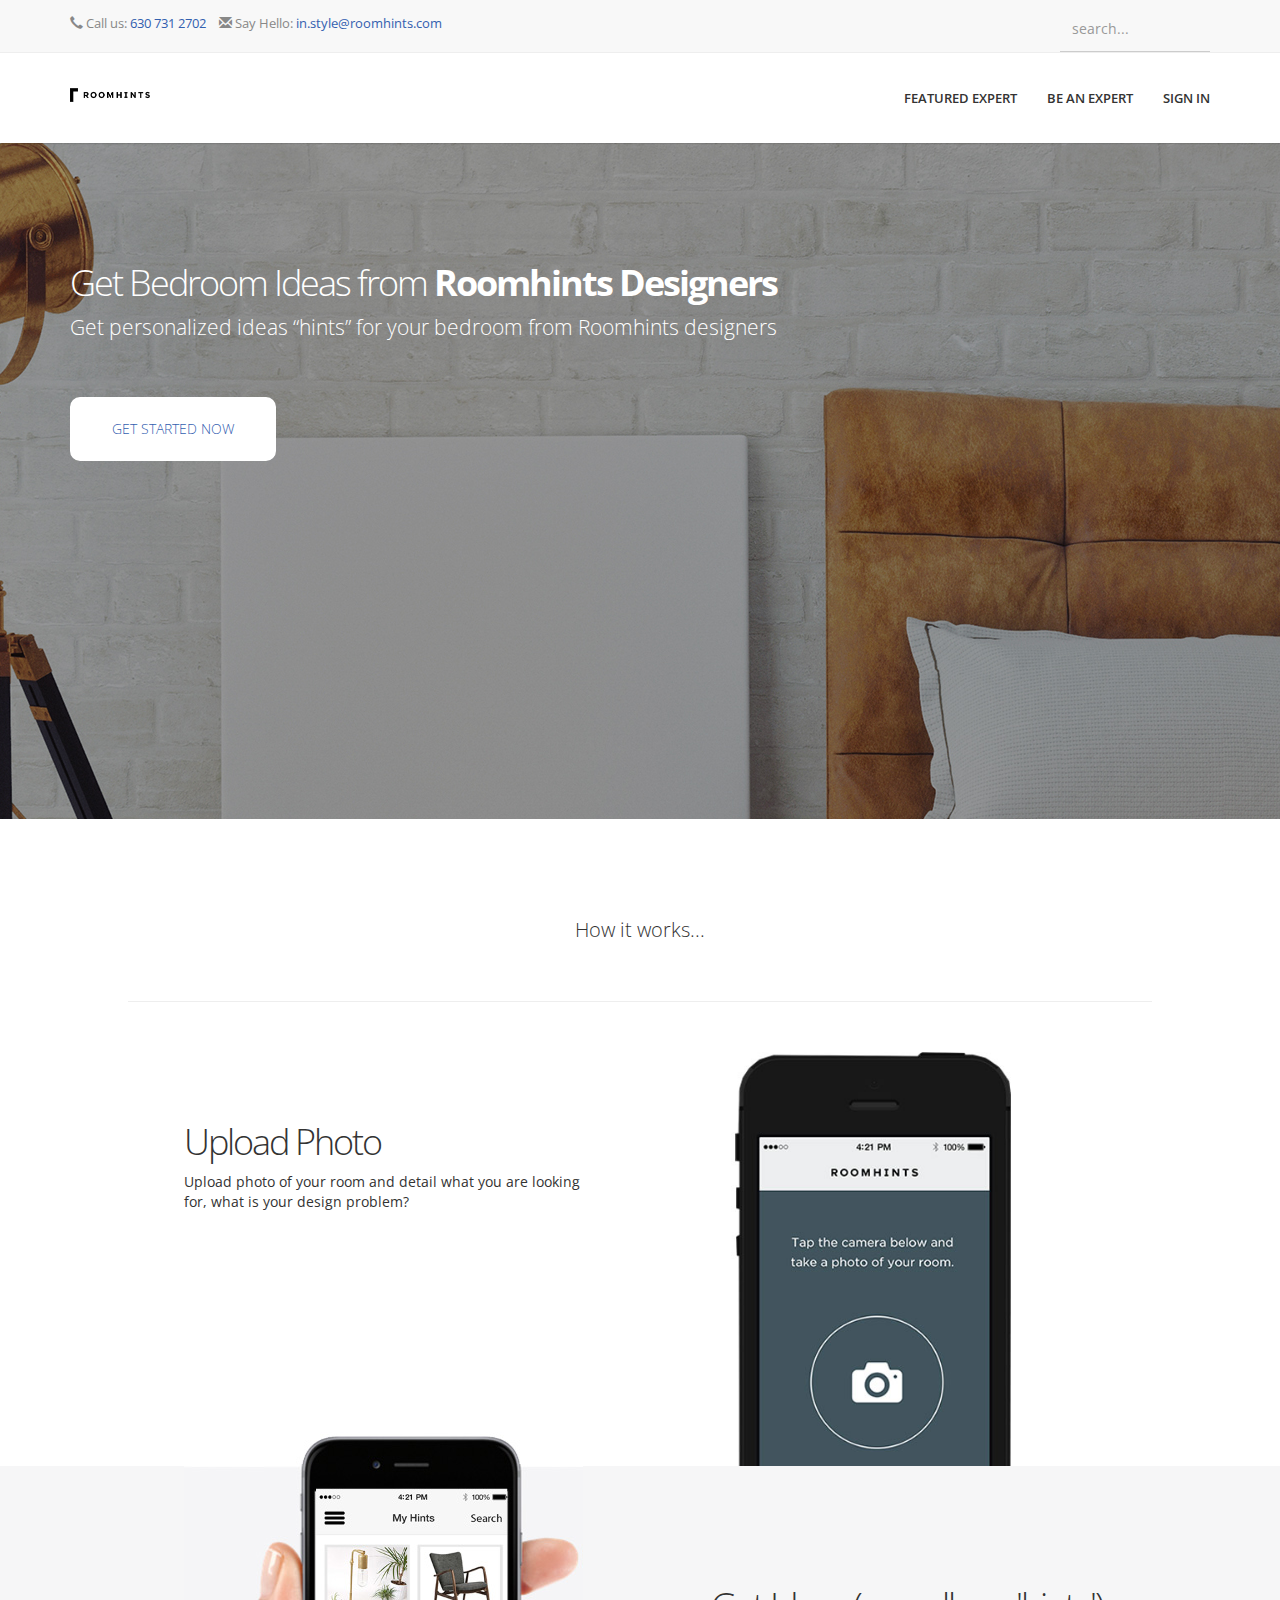
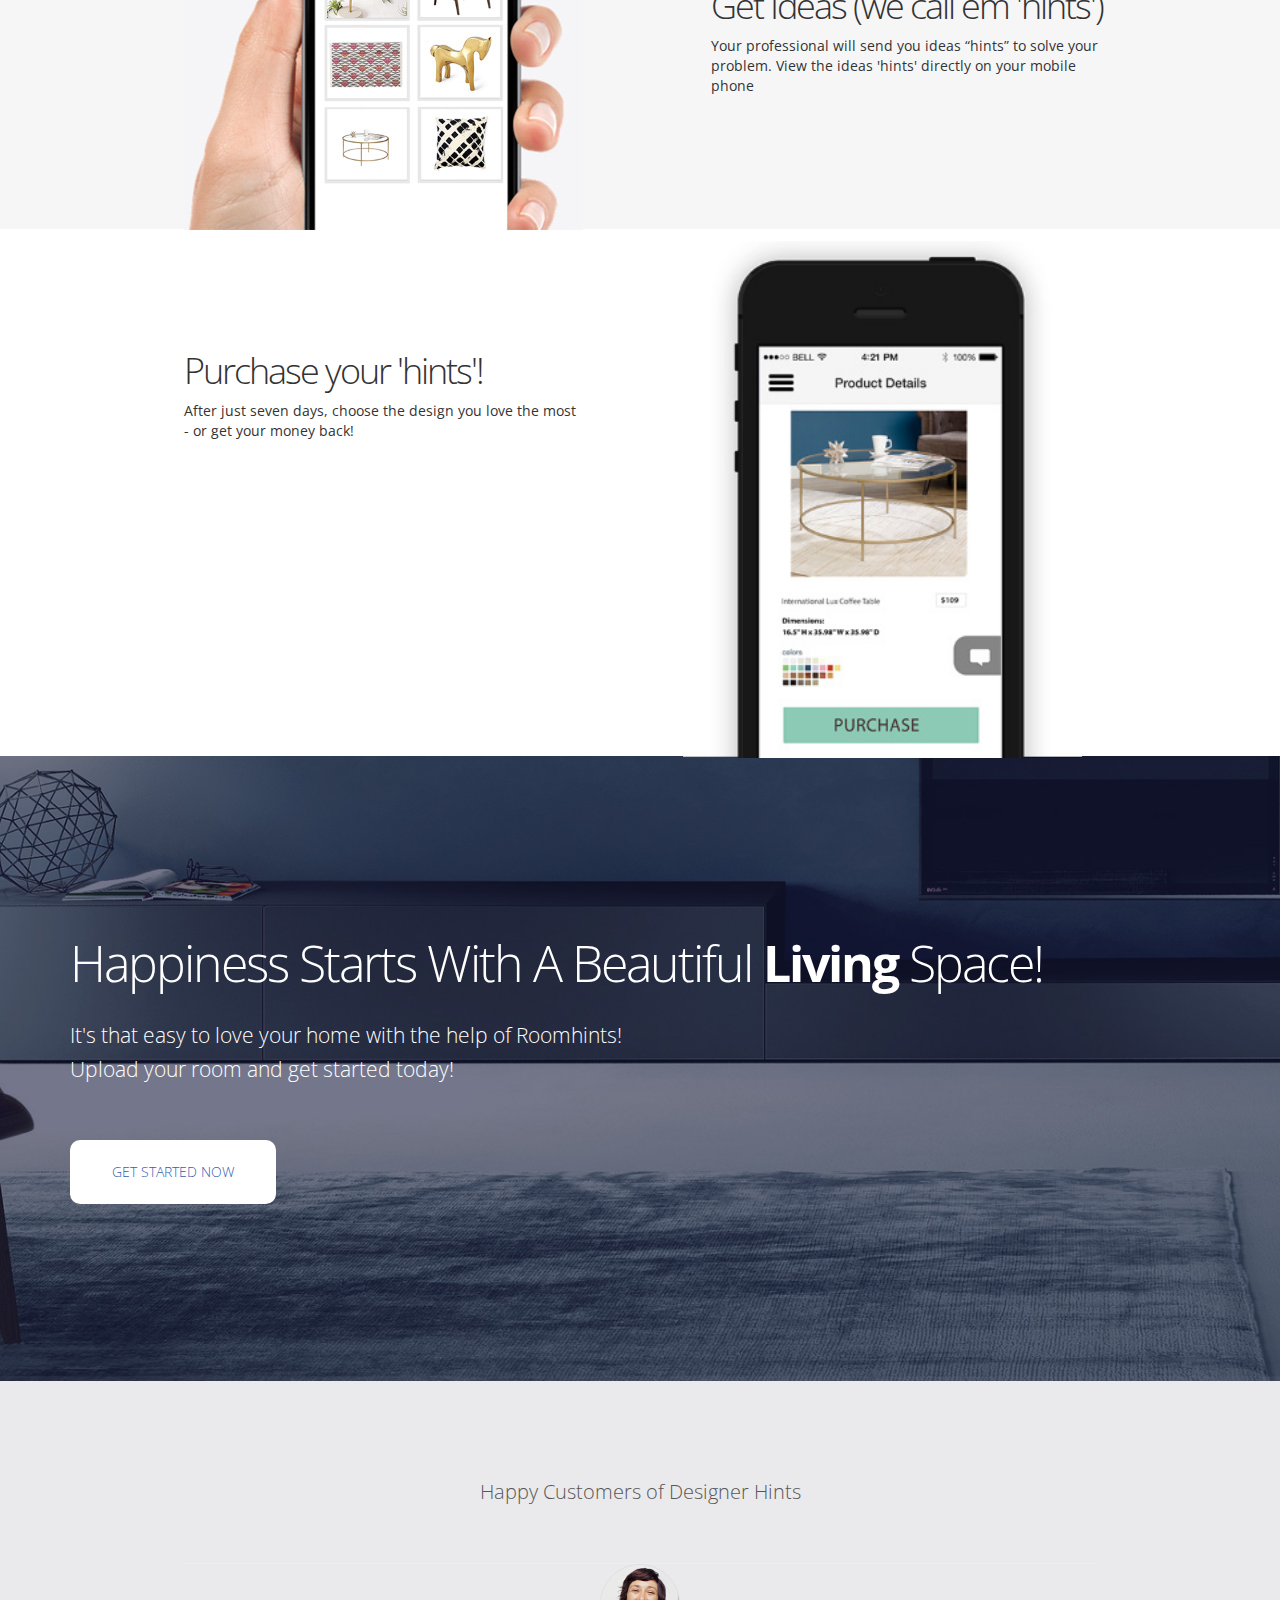
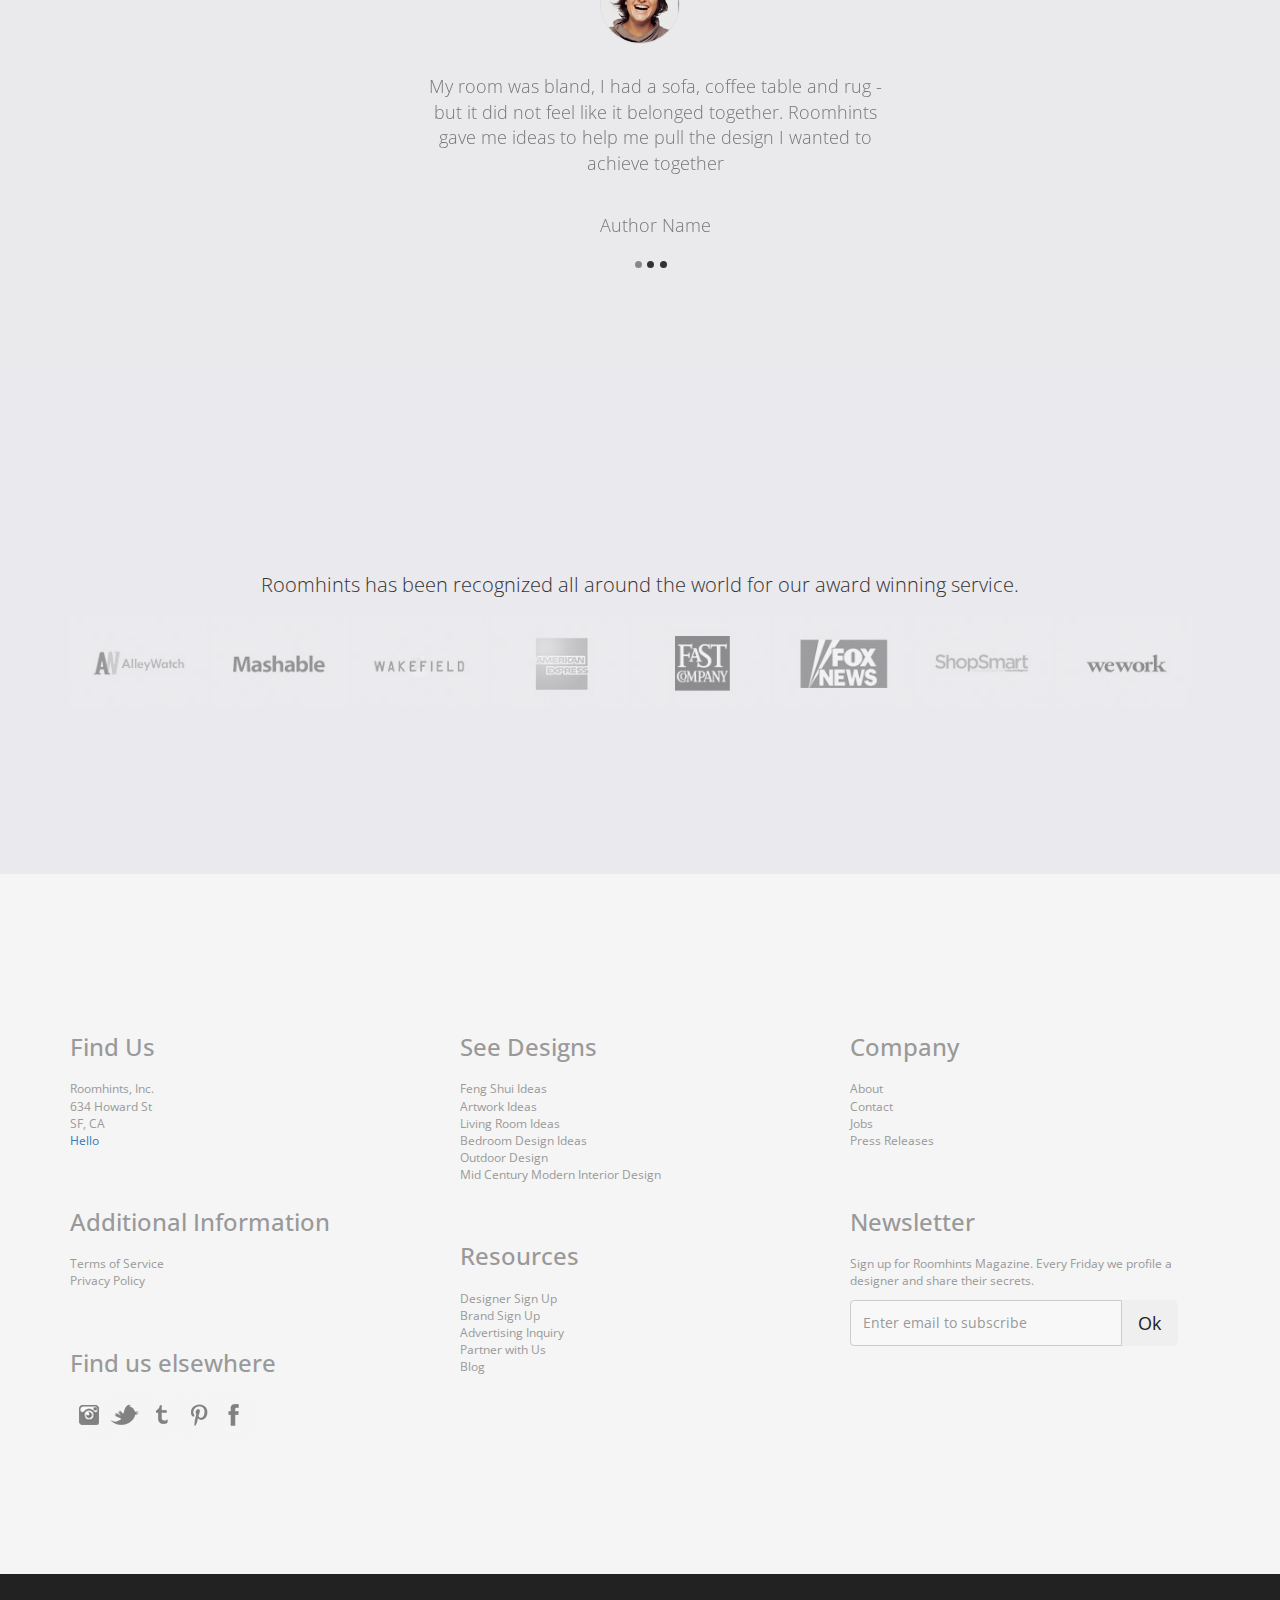
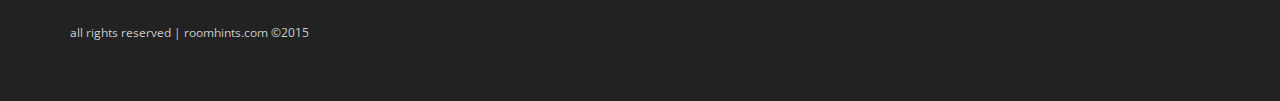
<file: bedroom.html>
<!DOCTYPE html>
<html lang="en">
<head>
    <meta charset="utf-8">
    <meta http-equiv="X-UA-Compatible" content="IE=edge">
    <meta name="viewport" content="width=device-width, initial-scale=1">
    <meta name="description" content="">
    <meta name="author" content="">
	<link href='http://fonts.googleapis.com/css?family=Open+Sans:400,300,600' rel='stylesheet' type='text/css'>
    <title>Roomhints</title>
    <link href="css/bootstrap.css" rel="stylesheet">
    <link href="css/roomhints.css" rel="stylesheet">
    <link href="css/fengshui.css" rel="stylesheet">
    <!--[if lt IE 9]>
        <script src="https://oss.maxcdn.com/libs/html5shiv/3.7.0/html5shiv.js"></script>
        <script src="https://oss.maxcdn.com/libs/respond.js/1.4.2/respond.min.js"></script>
    <![endif]-->
</head>
<body>
 <div id="header-top">
            <div class="container">
                <div class="top-bar">
                    <div class="nav-links-contact pull-left sample-1right hidden-xs">
					    <a><span class="glyphicon glyphicon-earphone"></span> Call us: <span class="colored-text">630 731 2702 </span> </a> 
					    <a><span class="glyphicon glyphicon-envelope"></span> Say Hello: <span class="colored-text">in.style@roomhints.com </span> </a>
                    </div>
                    <div class="pull-right">
                        <form>
                            <div class="form-group">
                                <input type="text" class="form-control" placeholder="search...">

                                <button type="button"><i class="fa fa-search"></i></button>

                            </div><!--input group-->
                        </form><!--form-->
                    </div>
                </div>
            </div>
        </div><!--top bar end hidden in small devices-->
        <!-- Static navbar -->
        <div class="navbar navbar-default navbar-static-top yamm sticky" role="navigation">
            <div class="container">
                <div class="navbar-header">
                    <button type="button" class="navbar-toggle" data-toggle="collapse" data-target=".navbar-collapse">
                        <span class="sr-only">Toggle navigation</span>
                        <span class="icon-bar"></span>
                        <span class="icon-bar"></span>
                        <span class="icon-bar"></span>
                    </button>
                    <a class="navbar-brand" href="index.html"><img src="images/roomhintslogo.png" alt="Room Hints"></a>
                </div>
                <div class="navbar-collapse collapse">
                    <ul class="nav navbar-nav navbar-right">
    
                        <li class="dropdown">
                            <a href="fengshui.html" >Featured Expert </a>
                        </li> <!--menu Shop li end here-->
                        <!--mega menu-->
                        <li class="dropdown yamm-fw">
                            <a href="designersignup.html" > Be an Expert </a>
                            <ul class="dropdown-menu">
                                <li>
                                    <div class="yamm-content">
                                        <div class="row">           
                                        </div>
                                    </div>
                                </li>
                            </ul>
                        </li> <!--menu Features li end here-->
                        <!--mega menu end-->    

                        <li class="dropdown">
                            <a href="#" class=" dropdown-toggle" data-toggle="dropdown"><i class="fa fa-lock"></i> Sign In</a>
                            <div class="dropdown-menu dropdown-menu-right dropdown-login-box animated fadeInUp">
                                <form role="form">
                                    <h4>Sign in</h4>

                                    <div class="form-group">
                                        <div class="input-group">
                                            <span class="input-group-addon"><i class="fa fa-user"></i></span>
                                            <input type="text" class="form-control" placeholder="Username">
                                        </div>
                                        <br>
                                        <div class="input-group">
                                            <span class="input-group-addon"><i class="fa fa-lock"></i></span>
                                            <input type="password" class="form-control" placeholder="Password">
                                        </div>
                                        <div class="checkbox pull-left">
                                            <label>
                                                <input type="checkbox"> Remember me
                                            </label>
                                        </div>
                                        <a class="btn btn-theme-bg pull-right">Login</a>
                                        <!--<button type="submit" class="btn btn-theme pull-right">Login</button>-->
                                        <div class="clearfix"></div>
                                        <hr>
                                        <p>Don't have an account! <a href="/login-ragister-classic.html">Register Now</a></p>
                                    </div>
                                </form>
                            </div>
                        </li> <!--menu login li end here-->
                    </ul>
                </div><!--/.nav-collapse -->
            </div><!--container-->
        </div><!--navbar-default-->



		<div class="bedroom-header mobile-header">
			<div class="container">
				<h1 class="section-heading-alt">Get Bedroom Ideas from  <span class="h1-span"> Roomhints Designers </span></h1>
	        	<p class="lead section-lead fengshui-sub-heading">Get personalized ideas “hints” for your bedroom from Roomhints designers</p>
				<a class="roomhints-button" href="#">Get Started Now</a>		
			</div>	
		</div>	

<div class="how-it-works">
		<h3 class="white-bg">How it works...</h3>
		<div class="step-one hideme">
			<div class="container">
				<div class="how-it-works-left">
					<h1>Upload Photo</h1>
					<p>Upload photo of your room and detail what you are looking for, what is your design problem?</p>
				</div>
				<div class="how-it-works-right">
					<img src="images/howitworks1.jpg">
				</div>		
			</div>	
		</div>	
		<div class="step-two hideme">
			<div class="container">
				<div class="how-it-works-left">
					<img src="images/fengshui2.jpg">
				</div>
				<div class="how-it-works-right">
					<h1>Get Ideas (we call em 'hints')</h1>
					<p>Your professional will send you ideas “hints” to solve your problem. View the ideas 'hints' directly on your mobile phone</p>
				</div>
			</div>	
		</div>
		<div class="step-three hideme">
			<div class="container">
				<div class="how-it-works-left">
					<h1>Purchase your 'hints'!</h1>
					<p>After just seven days, choose the design you love the most - or get your money back!</p>
				</div>
				<div class="how-it-works-right">
					<img src="images/fengshui3.jpg">
				</div>		
			</div>
		</div>
</div>

	<div class="fengshui-banner">
		<div class="container">
        	<h1 class="section-heading">Happiness Starts With A Beautiful <span class="h1-span">Living </span> Space!</h1>
	        	<p class="lead section-lead">It's that easy to love your home with the help of Roomhints!</p>
	        	<p class="lead section-lead">Upload your room and get started today!</p>	
				<a class="roomhints-button" href="roomhints.com/app">Get Started Now</a>		
			</div>	
	</div>	


	<div class="quotes-section hideme">
        <div class="container">
            <div class="row">
                <div class="col-lg-12">
                    <h3 class="white-bg">Happy Customers of Designer Hints</h3>
					    <!-- Carousel
					    ================================================== -->
					    <div id="myCarousel" class="carousel slide" data-ride="carousel">
					      <!-- Indicators -->
					      <ol class="carousel-indicators">
					        <li data-target="#myCarousel" data-slide-to="0" class="active"></li>
					        <li data-target="#myCarousel" data-slide-to="1"></li>
					        <li data-target="#myCarousel" data-slide-to="2"></li>
					      </ol>
					      <div class="carousel-inner" role="listbox">
					        <div class="item active">
					          <img class="first-slide" src="images/customer-1.jpg">
					          <div class="container">
					            <div class="carousel-caption">
					              <p>My room was bland, I had a sofa, coffee table and rug - but it did not feel like it belonged together. Roomhints gave me ideas to help me pull the design I wanted to achieve together</p><br /><p>Author Name</p>
					            </div>
					          </div>
					        </div>
					        <div class="item">
					          <img class="second-slide" src="images/customer-2.jpg">
					          <div class="container">
					            <div class="carousel-caption">
					              <p>I just moved into my first "real" place. Was sick of buying Ikea furniture and wanted a mature looking bachelor pad. Found some really cool items on Roomhints as well as, getting sent the perfect art pieces for my space from my designer. Thanks! </p><br /><p>Joe Young</p>
					            </div>
					          </div>
					        </div>
					        <div class="item">
					          <img class="third-slide" src="images/customer-3.jpg">
					          <div class="container">
					            <div class="carousel-caption">
					              <p>I love interior design, but had no clue how to furnish my home to make it look nice. I uploaded a photo to Roomhints and a designer sent me the exact products I needed to buy to create the look I wanted. It was a pretty awesome experience! Thanks</p><br /><p>Lori Ellis</p>
					            </div>
					          </div>
					        </div>
					      </div>
					    </div><!-- /.carousel -->
					</div>
				</div>
			</div>
		</div>				


		<div class="publication-sections-fengshui hideme">
			<div class="container">
	        	<h3>Roomhints has been recognized all around the world for our award winning service.</h3>
	        	<img src="images/brand1.jpg">
				<img src="images/brand2.jpg">
				<img src="images/brand3.jpg">
				<img src="images/brand4.jpg">
				<img src="images/brand5.jpg">
				<img src="images/brand6.jpg">
				<img src="images/brand7.jpg">
				<img src="images/brand8.jpg">
			</div>	
		</div>

	
	
   
	<div class="contact-section hideme">
		<div class="container">
				<div class="row">
					<div class="col-md-4 contact-links">
			        	<h2>Find Us</h2>
			        		<p>Roomhints, Inc.<br /> 634 Howard St<br /> SF, CA<br /><a href="mailto:tiff@roomhints.com?Subject=Roomhints Hello!" target="_top">Hello</a></p>
						
						<h2>Additional Information</h2>
							<ul>
								<li><a href="terms.html">Terms of Service</a></li>
								<li><a href="privacy.html">Privacy Policy</a></li>
							</ul>
							
						<h2>Find us elsewhere</h2>
							<ul class="ul-images">
							    <li><a href="https://instagram.com/roomhints"><img src="images/instagram.jpg"></a></li>
								<li><a href="https://twitter.com/roomhints"><img src="images/twitter.jpg"></a></li>
								<li><a href="https://tumblr.com/roomhints"><img src="images/tumblr.jpg"></a></li>
								<li><a href="https://pinterest.com/roomhints"><img src="images/pinterest.jpg"></a></li>
								<li><a href="https://facebook.com/roomhints"><img src="images/facebook.jpg"></a></li>
							</ul>	
					</div>
					
					<div class="col-md-4 contact-links desktop-only">
			        	<h2>See Designs</h2>
						<ul>
							<li><a href="fengshui.html">Feng Shui Ideas</a></li>
							<li><a href="artwork.html">Artwork Ideas</a></li>
							<li><a href="livingroom.html">Living Room Ideas</a></li>
							<li><a href="bedroom.html">Bedroom Design Ideas</a></li>
							<li><a href="outdoor.html">Outdoor Design</a></li>
							<li><a href="midcenturymodern.html">Mid Century Modern Interior Design</a></li>
						</ul>	
						<h2>Resources</h2>
						<ul>
							<li><a href="designersignup.html">Designer Sign Up</a></li>
							<li><a href="brand.html">Brand Sign Up</a></li>
							<li><a href="mailto:tiff@roomhints.com?Subject=Advertising Inquiry" target="_top">Advertising Inquiry</a></li>
							<li><a href="mailto:tiff@roomhints.com?Subject=Partner With Roomhints" target="_top">Partner with Us</a></li>
							<li><a href="https://mag.roomhints.com">Blog</a></li>
						</ul>
					</div>
					
					<div class="col-md-4 contact-links desktop-only">
			        	<h2>Company</h2>
						<ul>
							<li><a href="about.html">About</a></li>
							<li><a href="mailto:tiff@roomhints.com?Subject=Site Contact" target="_top">Contact</a></li>
							<li><a href="mailto:tiff@roomhints.com?Subject=Job Opportunities at Roomhints" target="_top">Jobs</a></li>
							<li><a href="mailto:tiff@roomhints.com?Subject=Send me Press Release" target="_top">Press Releases</a></li>
						</ul>	
						<h2>Newsletter</h2>
						<p>Sign up for Roomhints Magazine. Every Friday we profile a designer and share their secrets.</p>	
						<form role="form" class="subscribe-form">
                            <div class="input-group">
                                <input type="text" class="form-control" placeholder="Enter email to subscribe">
                                <span class="input-group-btn">
                                    <button class="btn  btn-theme-dark btn-lg" type="submit">Ok</button>
                                </span>
                            </div>
                        </form>
					</div>
						
			</div>	
		</div>
	</div>	


    <!-- Footer -->
    <footer>
        <div class="container">
            <div class="row">
                <div class="col-lg-12">
                    <p>all rights reserved | roomhints.com &copy;2015</p>
                </div>
            </div>
        </div>
    </footer>
    <script src="js/jquery.js"></script>
    <script src="js/bootstrap.min.js"></script>
	<script>
	$(document).ready(function() {
        $(window).scroll( function(){
            $('.hideme').each( function(i){
                var bottom_of_object = $(this).offset().top + $(this).outerHeight();
	            var bottom_of_window = $(window).scrollTop() + $(window).height();
                if( bottom_of_window > bottom_of_object ){
                    $(this).animate({'opacity':'1'},500);
                }
            }); 
        });
    });
	</script>

</body>

</html>
</file>
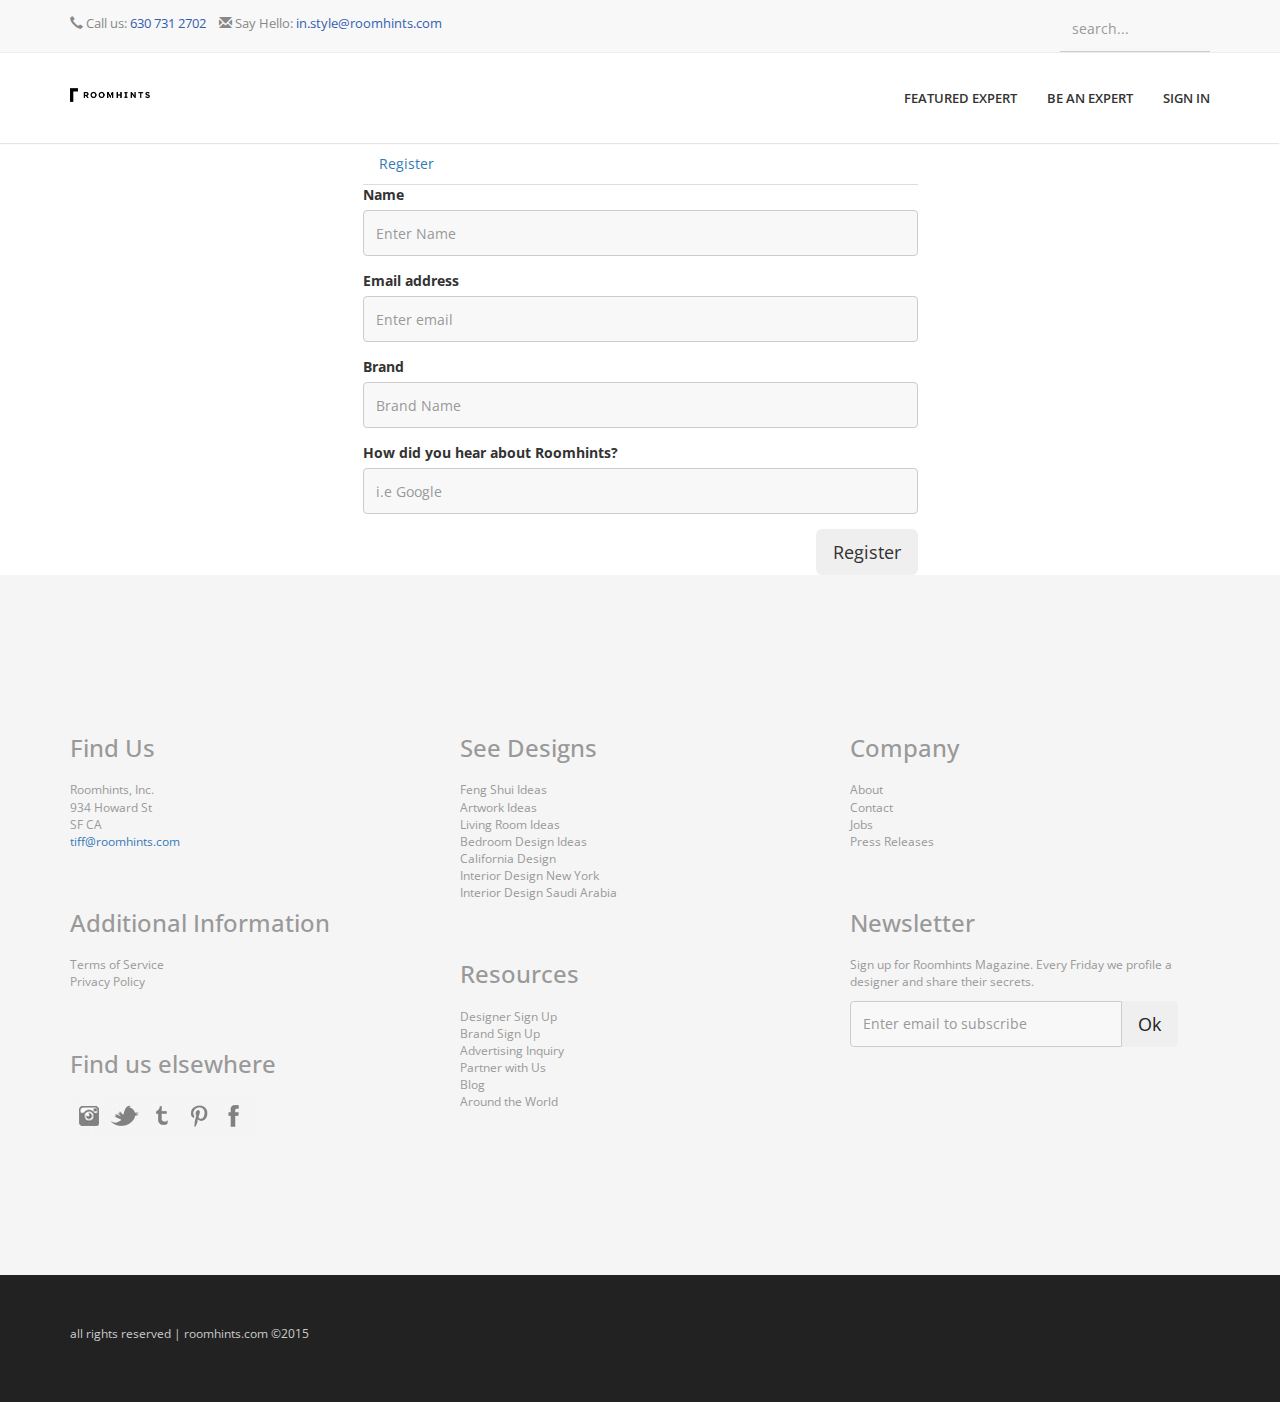
<file: brand.html>
<!DOCTYPE html>
<html lang="en">
<head>
    <meta charset="utf-8">
    <meta http-equiv="X-UA-Compatible" content="IE=edge">
    <meta name="viewport" content="width=device-width, initial-scale=1">
    <meta name="description" content="">
    <meta name="author" content="">
	<link href='http://fonts.googleapis.com/css?family=Open+Sans:400,300,600' rel='stylesheet' type='text/css'>
    <title>Roomhints</title>
    <link href="css/bootstrap.css" rel="stylesheet">
    <link href="css/roomhints.css" rel="stylesheet">
    <link href="css/fengshui.css" rel="stylesheet">
    <!--[if lt IE 9]>
        <script src="https://oss.maxcdn.com/libs/html5shiv/3.7.0/html5shiv.js"></script>
        <script src="https://oss.maxcdn.com/libs/respond.js/1.4.2/respond.min.js"></script>
    <![endif]-->
</head>
<body>
 <div id="header-top">
            <div class="container">
                <div class="top-bar">
                    <div class="nav-links-contact pull-left sample-1right hidden-xs">
					    <a><span class="glyphicon glyphicon-earphone"></span> Call us: <span class="colored-text">630 731 2702 </span> </a> 
					    <a><span class="glyphicon glyphicon-envelope"></span> Say Hello: <span class="colored-text">in.style@roomhints.com</span> </a>
                    </div>
                    <div class="pull-right">
                        <form>
                            <div class="form-group">
                                <input type="text" class="form-control" placeholder="search...">

                                <button type="button"><i class="fa fa-search"></i></button>

                            </div><!--input group-->
                        </form><!--form-->
                    </div>
                </div>
            </div>
        </div><!--top bar end hidden in small devices-->
        <!-- Static navbar -->
        <div class="navbar navbar-default navbar-static-top yamm sticky" role="navigation">
            <div class="container">
                <div class="navbar-header">
                    <button type="button" class="navbar-toggle" data-toggle="collapse" data-target=".navbar-collapse">
                        <span class="sr-only">Toggle navigation</span>
                        <span class="icon-bar"></span>
                        <span class="icon-bar"></span>
                        <span class="icon-bar"></span>
                    </button>
                    <a class="navbar-brand" href="index.html"><img src="images/roomhintslogo.png" alt="Roomhints"></a>
                </div>
                <div class="navbar-collapse collapse">
                    <ul class="nav navbar-nav navbar-right">
    
                        <li class="dropdown">
                            <a href="fengshui.html" >Featured Expert </a>
                        </li> <!--menu Shop li end here-->
                        <!--mega menu-->
                        <li class="dropdown yamm-fw">
                            <a href="designersignup.html" > Be an Expert </a>
                            <ul class="dropdown-menu">
                                <li>
                                    <div class="yamm-content">
                                        <div class="row">           
                                        </div>
                                    </div>
                                </li>
                            </ul>
                        </li> <!--menu Features li end here-->
                        <!--mega menu end-->    

                        <li class="dropdown">
                            <a href="#" class=" dropdown-toggle" data-toggle="dropdown"><i class="fa fa-lock"></i> Sign In</a>
                            <div class="dropdown-menu dropdown-menu-right dropdown-login-box animated fadeInUp">
                                <form role="form">
                                    <h4>Sign in</h4>

                                    <div class="form-group">
                                        <div class="input-group">
                                            <span class="input-group-addon"><i class="fa fa-user"></i></span>
                                            <input type="text" class="form-control" placeholder="Username">
                                        </div>
                                        <br>
                                        <div class="input-group">
                                            <span class="input-group-addon"><i class="fa fa-lock"></i></span>
                                            <input type="password" class="form-control" placeholder="Password">
                                        </div>
                                        <div class="checkbox pull-left">
                                            <label>
                                                <input type="checkbox"> Remember me
                                            </label>
                                        </div>
                                        <a class="btn btn-theme-bg pull-right">Login</a>
                                        <!--<button type="submit" class="btn btn-theme pull-right">Login</button>-->
                                        <div class="clearfix"></div>
                                        <hr>
                                        <p>Don't have an account! <a href="/login.html">Register Now</a></p>
                                    </div>
                                </form>
                            </div>
                        </li> <!--menu login li end here-->
                    </ul>
                </div><!--/.nav-collapse -->
            </div><!--container-->
        </div><!--navbar-default-->
 <div class="divide80"></div>
        

        <div class="container">
            <div class="row">
                <div class="col-sm-6 col-sm-offset-3">
                    <div role="tabpanel">

                        <!-- Nav tabs -->
                        <ul class="nav nav-tabs text-center" role="tablist">
                            <li role="presentation"><a href="#profile" aria-controls="profile" role="tab" data-toggle="tab">Register</a></li>
                        </ul>
                            <div class="divide30"></div>
                            <div role="tabpanel" class="tab-pane" id="profile">
                                <form>
                                    <div class="form-group">
                                        <label for="exampleInputname">Name</label>
                                        <input type="text" class="form-control" id="exampleInputname" placeholder="Enter Name">
                                    </div>
                                    <div class="form-group">
                                        <label for="exampleInputEmail11">Email address</label>
                                        <input type="email" class="form-control" id="exampleInputEmail11" placeholder="Enter email">
                                    </div>
                                    <div class="form-group">
                                        <label for="exampleInputPassword11">Brand</label>
                                        <input type="password" class="form-control" id="exampleInputPassword11" placeholder="Brand Name">
                                    </div>    
                                    <div class="form-group">
                                        <label for="exampleInputPassword111">How did you hear about Roomhints? </label>
                                        <input type="password" class="form-control" id="exampleInputPassword111" placeholder="i.e Google">
                                    </div> 
                                    <div class="pull-right">
                                        <button type="submit" class="btn btn-theme-dark btn-lg">Register</button>
                                    </div>
                                    <div class="clearfix"></div>
                                </form>
                            </div><!--register tab end-->
                        </div>

                    </div>
                </div>
            </div>
        </div>
	<div class="contact-section hideme">
		<div class="container">
				<div class="row">
					<div class="col-md-4 contact-links">
			        	<h2>Find Us</h2>
			        		<p>Roomhints, Inc.<br />934 Howard St<br />SF CA<br /><a href="mailto:tiff@roomhints.com">tiff@roomhints.com</a></p>
						
						<h2>Additional Information</h2>
							<ul>
                                <li><a href="terms.html">Terms of Service</a></li>
                                <li><a href="privacy.html">Privacy Policy</a></li>
							</ul>
							
						<h2>Find us elsewhere</h2>
							<ul class="ul-images">
								<li><a href="https://instagram.com/roomhints"><img src="images/instagram.jpg"></a></li>
                                <li><a href="https://twitter.com/roomhints"><img src="images/twitter.jpg"></a></li>
                                <li><a href="https://tumblr.com/roomhints"><img src="images/tumblr.jpg"></a></li>
                                <li><a href="https://pinterest.com/roomhints"><img src="images/pinterest.jpg"></a></li>
                                <li><a href="https://facebook.com/roomhints"><img src="images/facebook.jpg"></a></li>	
							</ul>	
					</div>
					
					<div class="col-md-4 contact-links desktop-only">
			        	<h2>See Designs</h2>
                        <ul>
                            <li><a href="fengshui.html">Feng Shui Ideas</a></li>
                            <li><a href="artwork.html">Artwork Ideas</a></li>
                            <li><a href="livingroom.html">Living Room Ideas</a></li>
                            <li><a href="bedroom.html">Bedroom Design Ideas</a></li>
                            <li><a href="california.html">California Design</a></li>
                            <li><a href="newyork.html">Interior Design New York</a></li>
                            <li><a href="saudi.html">Interior Design Saudi Arabia</a></li>
                        </ul>   
                        <h2>Resources</h2>
                        <ul>
                            <li><a href="designersignup.html">Designer Sign Up</a></li>
                            <li><a href="brand.html">Brand Sign Up</a></li>
                            <li><a href="mailto:tiff@roomhints.com?Subject=Advertising Inquiry" target="_top">Advertising Inquiry</a></li>
                            <li><a href="mailto:tiff@roomhints.com?Subject=Partner With Roomhints" target="_top">Partner with Us</a></li>
                            <li><a href="#">Blog</a></li>
                            <li><a href="#">Around the World</a></li>
                        </ul>
                    </div>
					
					<div class="col-md-4 contact-links desktop-only">
			        	<h2>Company</h2>
						<ul>
                            <li><a href="about.html">About</a></li>
                            <li><a href="mailto:tiff@roomhints.com?Subject=Site Contact" target="_top">Contact</a></li>
                            <li><a href="mailto:tiff@roomhints.com?Subject=Job Opportunities at Roomhints" target="_top">Jobs</a></li>
                            <li><a href="mailto:tiff@roomhints.com?Subject=Send me Press Release" target="_top">Press Releases</a></li>
						</ul>	
						<h2>Newsletter</h2>
						<p>Sign up for Roomhints Magazine. Every Friday we profile a designer and share their secrets.</p>	
						<form role="form" class="subscribe-form">
                            <div class="input-group">
                                <input type="text" class="form-control" placeholder="Enter email to subscribe">
                                <span class="input-group-btn">
                                    <button class="btn  btn-theme-dark btn-lg" type="submit">Ok</button>
                                </span>
                            </div>
                        </form>
					</div>
						
			</div>	
		</div>
	</div>	

    <!-- Footer -->
    <footer>
        <div class="container">
            <div class="row">
                <div class="col-lg-12">
                    <p>all rights reserved | roomhints.com &copy;2015</p>
                </div>
            </div>
        </div>
    </footer>
    <script src="js/jquery.js"></script>
    <script src="js/bootstrap.min.js"></script>
	<script>
	$(document).ready(function() {
        $(window).scroll( function(){
            $('.hideme').each( function(i){
                var bottom_of_object = $(this).offset().top + $(this).outerHeight();
	            var bottom_of_window = $(window).scrollTop() + $(window).height();
                if( bottom_of_window > bottom_of_object ){
                    $(this).animate({'opacity':'1'},500);
                }
            }); 
        });
    });
	</script>

</body>

</html>
</file>
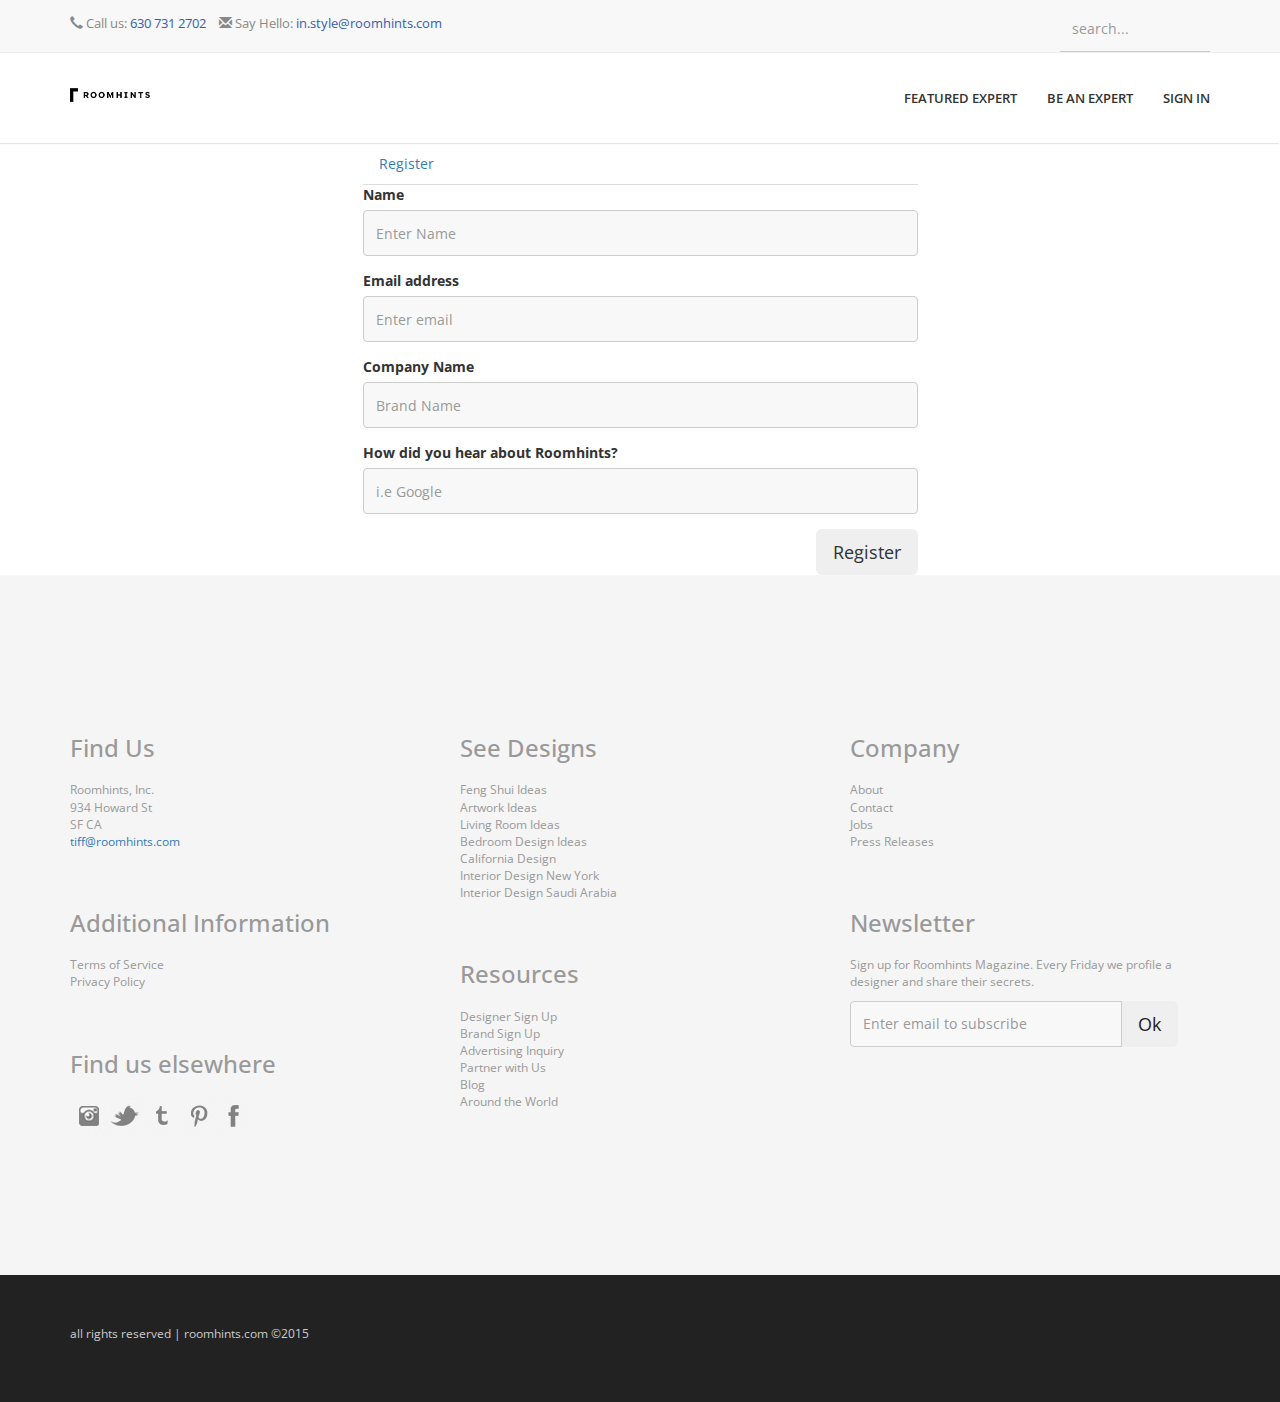
<file: designersignup.html>
<!DOCTYPE html>
<html lang="en">
<head>
    <meta charset="utf-8">
    <meta http-equiv="X-UA-Compatible" content="IE=edge">
    <meta name="viewport" content="width=device-width, initial-scale=1">
    <meta name="description" content="">
    <meta name="author" content="">
	<link href='http://fonts.googleapis.com/css?family=Open+Sans:400,300,600' rel='stylesheet' type='text/css'>
    <title>Roomhints</title>
    <link href="css/bootstrap.css" rel="stylesheet">
    <link href="css/roomhints.css" rel="stylesheet">
    <link href="css/fengshui.css" rel="stylesheet">
    <!--[if lt IE 9]>
        <script src="https://oss.maxcdn.com/libs/html5shiv/3.7.0/html5shiv.js"></script>
        <script src="https://oss.maxcdn.com/libs/respond.js/1.4.2/respond.min.js"></script>
    <![endif]-->
</head>
<body>
 <div id="header-top">
            <div class="container">
                <div class="top-bar">
                    <div class="nav-links-contact pull-left sample-1right hidden-xs">
					    <a><span class="glyphicon glyphicon-earphone"></span> Call us: <span class="colored-text">630 731 2702 </span> </a> 
					    <a><span class="glyphicon glyphicon-envelope"></span> Say Hello: <span class="colored-text">in.style@roomhints.com</span> </a>
                    </div>
                    <div class="pull-right">
                        <form>
                            <div class="form-group">
                                <input type="text" class="form-control" placeholder="search...">

                                <button type="button"><i class="fa fa-search"></i></button>

                            </div><!--input group-->
                        </form><!--form-->
                    </div>
                </div>
            </div>
        </div><!--top bar end hidden in small devices-->
        <!-- Static navbar -->
        <div class="navbar navbar-default navbar-static-top yamm sticky" role="navigation">
            <div class="container">
                <div class="navbar-header">
                    <button type="button" class="navbar-toggle" data-toggle="collapse" data-target=".navbar-collapse">
                        <span class="sr-only">Toggle navigation</span>
                        <span class="icon-bar"></span>
                        <span class="icon-bar"></span>
                        <span class="icon-bar"></span>
                    </button>
                    <a class="navbar-brand" href="index.html"><img src="images/roomhintslogo.png" alt="Roomhints"></a>
                </div>
                <div class="navbar-collapse collapse">
                    <ul class="nav navbar-nav navbar-right">
    
                        <li class="dropdown">
                            <a href="fengshui.html" >Featured Expert </a>
                        </li> <!--menu Shop li end here-->
                        <!--mega menu-->
                        <li class="dropdown yamm-fw">
                            <a href="designersignup.html" > Be an Expert </a>
                            <ul class="dropdown-menu">
                                <li>
                                    <div class="yamm-content">
                                        <div class="row">           
                                        </div>
                                    </div>
                                </li>
                            </ul>
                        </li> <!--menu Features li end here-->
                        <!--mega menu end-->    

                        <li class="dropdown">
                            <a href="#" class=" dropdown-toggle" data-toggle="dropdown"><i class="fa fa-lock"></i> Sign In</a>
                            <div class="dropdown-menu dropdown-menu-right dropdown-login-box animated fadeInUp">
                                <form role="form">
                                    <h4>Sign in</h4>

                                    <div class="form-group">
                                        <div class="input-group">
                                            <span class="input-group-addon"><i class="fa fa-user"></i></span>
                                            <input type="text" class="form-control" placeholder="Username">
                                        </div>
                                        <br>
                                        <div class="input-group">
                                            <span class="input-group-addon"><i class="fa fa-lock"></i></span>
                                            <input type="password" class="form-control" placeholder="Password">
                                        </div>
                                        <div class="checkbox pull-left">
                                            <label>
                                                <input type="checkbox"> Remember me
                                            </label>
                                        </div>
                                        <a class="btn btn-theme-bg pull-right">Login</a>
                                        <!--<button type="submit" class="btn btn-theme pull-right">Login</button>-->
                                        <div class="clearfix"></div>
                                        <hr>
                                        <p>Don't have an account! <a href="/login.html">Register Now</a></p>
                                    </div>
                                </form>
                            </div>
                        </li> <!--menu login li end here-->
                    </ul>
                </div><!--/.nav-collapse -->
            </div><!--container-->
        </div><!--navbar-default-->
 <div class="divide80"></div>
        

        <div class="container">
            <div class="row">
                <div class="col-sm-6 col-sm-offset-3">
                    <div role="tabpanel">

                        <!-- Nav tabs -->
                        <ul class="nav nav-tabs text-center" role="tablist">
                            <li role="presentation"><a href="#profile" aria-controls="profile" role="tab" data-toggle="tab">Register</a></li>
                        </ul>
                            <div class="divide30"></div>
                            <div role="tabpanel" class="tab-pane" id="profile">
                                <form>
                                    <div class="form-group">
                                        <label for="exampleInputname">Name</label>
                                        <input type="text" class="form-control" id="exampleInputname" placeholder="Enter Name">
                                    </div>
                                    <div class="form-group">
                                        <label for="exampleInputEmail11">Email address</label>
                                        <input type="email" class="form-control" id="exampleInputEmail11" placeholder="Enter email">
                                    </div>
                                    <div class="form-group">
                                        <label for="exampleInputPassword11">Company Name</label>
                                        <input type="password" class="form-control" id="exampleInputPassword11" placeholder="Brand Name">
                                    </div>    
                                    <div class="form-group">
                                        <label for="exampleInputPassword111">How did you hear about Roomhints? </label>
                                        <input type="password" class="form-control" id="exampleInputPassword111" placeholder="i.e Google">
                                    </div> 
                                    <div class="pull-right">
                                        <button type="submit" class="btn btn-theme-dark btn-lg">Register</button>
                                    </div>
                                    <div class="clearfix"></div>
                                </form>
                            </div><!--register tab end-->
                        </div>

                    </div>
                </div>
            </div>
        </div>
	<div class="contact-section hideme">
		<div class="container">
				<div class="row">
					<div class="col-md-4 contact-links">
			        	<h2>Find Us</h2>
			        		<p>Roomhints, Inc.<br />934 Howard St<br />SF CA<br /><a href="mailto:tiff@roomhints.com">tiff@roomhints.com</a></p>
						
						<h2>Additional Information</h2>
                            <ul>
                                <li><a href="terms.html">Terms of Service</a></li>
                                <li><a href="privacy.html">Privacy Policy</a></li>
                            </ul>
                            
                        <h2>Find us elsewhere</h2>
                            <ul class="ul-images">
                                <li><a href="https://instagram.com/roomhints"><img src="images/instagram.jpg"></a></li>
                                <li><a href="https://twitter.com/roomhints"><img src="images/twitter.jpg"></a></li>
                                <li><a href="https://tumblr.com/roomhints"><img src="images/tumblr.jpg"></a></li>
                                <li><a href="https://pinterest.com/roomhints"><img src="images/pinterest.jpg"></a></li>
                                <li><a href="https://facebook.com/roomhints"><img src="images/facebook.jpg"></a></li>   
                            </ul>   
                    </div>
                    
                    <div class="col-md-4 contact-links desktop-only">
                        <h2>See Designs</h2>
                        <ul>
                            <li><a href="fengshui.html">Feng Shui Ideas</a></li>
                            <li><a href="artwork.html">Artwork Ideas</a></li>
                            <li><a href="livingroom.html">Living Room Ideas</a></li>
                            <li><a href="bedroom.html">Bedroom Design Ideas</a></li>
                            <li><a href="california.html">California Design</a></li>
                            <li><a href="newyork.html">Interior Design New York</a></li>
                            <li><a href="saudi.html">Interior Design Saudi Arabia</a></li>
                        </ul>   
                        <h2>Resources</h2>
                        <ul>
                            <li><a href="designersignup.html">Designer Sign Up</a></li>
                            <li><a href="brand.html">Brand Sign Up</a></li>
                            <li><a href="mailto:tiff@roomhints.com?Subject=Advertising Inquiry" target="_top">Advertising Inquiry</a></li>
                            <li><a href="mailto:tiff@roomhints.com?Subject=Partner With Roomhints" target="_top">Partner with Us</a></li>
                            <li><a href="#">Blog</a></li>
                            <li><a href="#">Around the World</a></li>
                        </ul>
                    </div>
                    
                    <div class="col-md-4 contact-links desktop-only">
                        <h2>Company</h2>
                        <ul>
                            <li><a href="about.html">About</a></li>
                            <li><a href="mailto:tiff@roomhints.com?Subject=Site Contact" target="_top">Contact</a></li>
                            <li><a href="mailto:tiff@roomhints.com?Subject=Job Opportunities at Roomhints" target="_top">Jobs</a></li>
                            <li><a href="mailto:tiff@roomhints.com?Subject=Send me Press Release" target="_top">Press Releases</a></li>
                        </ul>   
						<h2>Newsletter</h2>
						<p>Sign up for Roomhints Magazine. Every Friday we profile a designer and share their secrets.</p>	
						<form role="form" class="subscribe-form">
                            <div class="input-group">
                                <input type="text" class="form-control" placeholder="Enter email to subscribe">
                                <span class="input-group-btn">
                                    <button class="btn  btn-theme-dark btn-lg" type="submit">Ok</button>
                                </span>
                            </div>
                        </form>
					</div>
						
			</div>	
		</div>
	</div>	

    <!-- Footer -->
    <footer>
        <div class="container">
            <div class="row">
                <div class="col-lg-12">
                    <p>all rights reserved | roomhints.com &copy;2015</p>
                </div>
            </div>
        </div>
    </footer>
    <script src="js/jquery.js"></script>
    <script src="js/bootstrap.min.js"></script>
	<script>
	$(document).ready(function() {
        $(window).scroll( function(){
            $('.hideme').each( function(i){
                var bottom_of_object = $(this).offset().top + $(this).outerHeight();
	            var bottom_of_window = $(window).scrollTop() + $(window).height();
                if( bottom_of_window > bottom_of_object ){
                    $(this).animate({'opacity':'1'},500);
                }
            }); 
        });
    });
	</script>

</body>

</html>
</file>
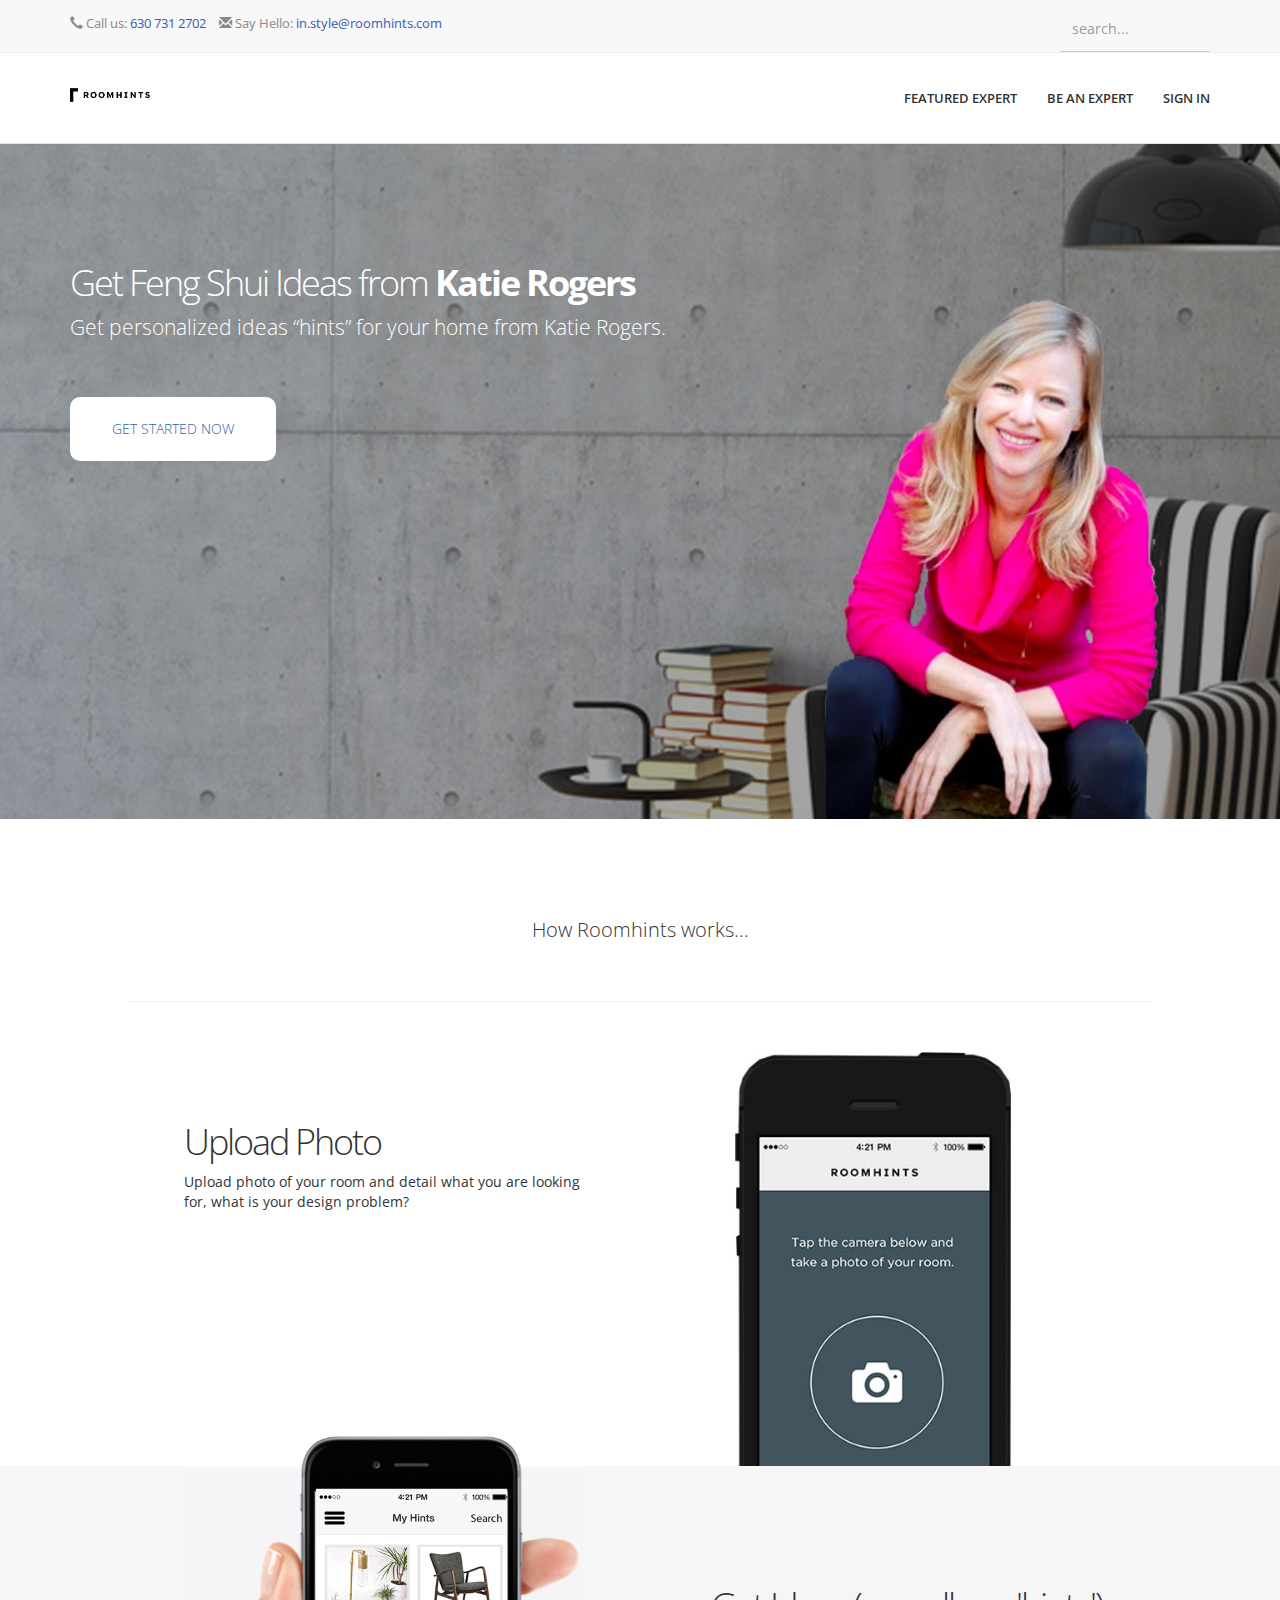
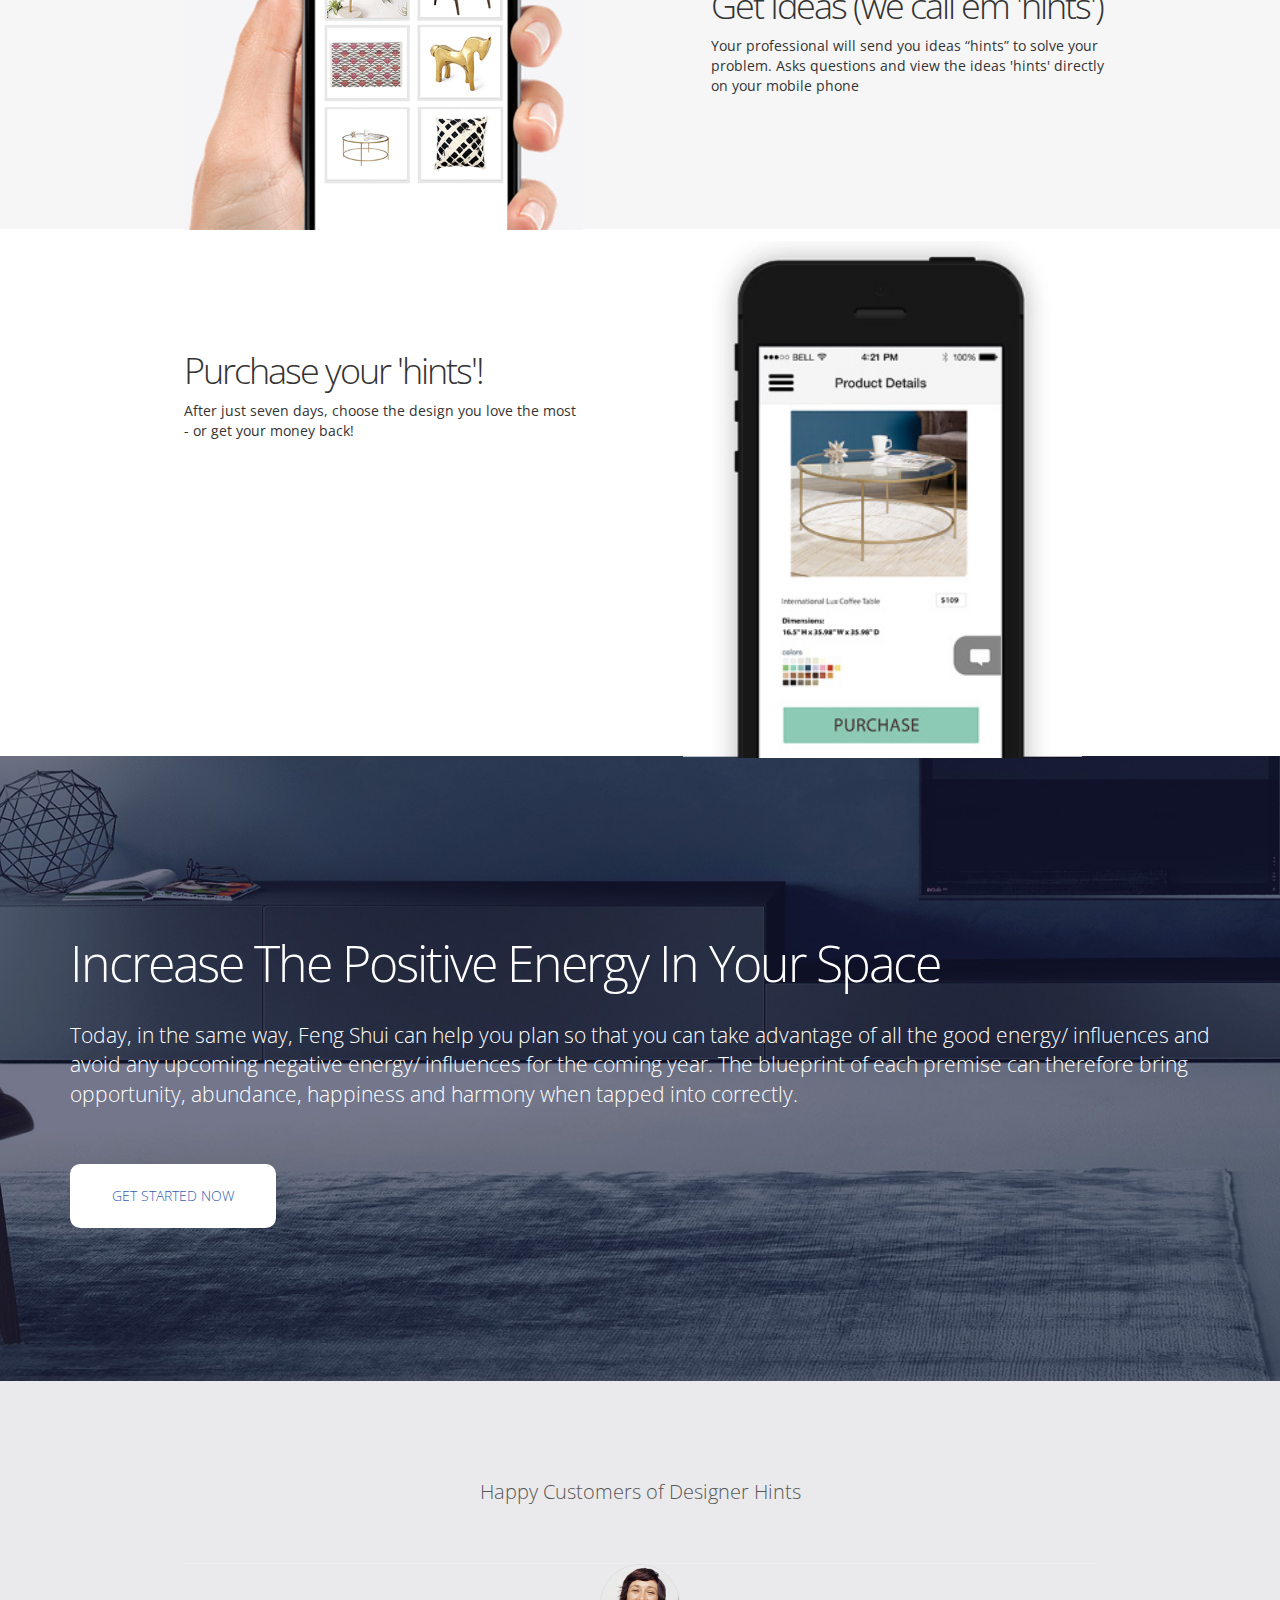
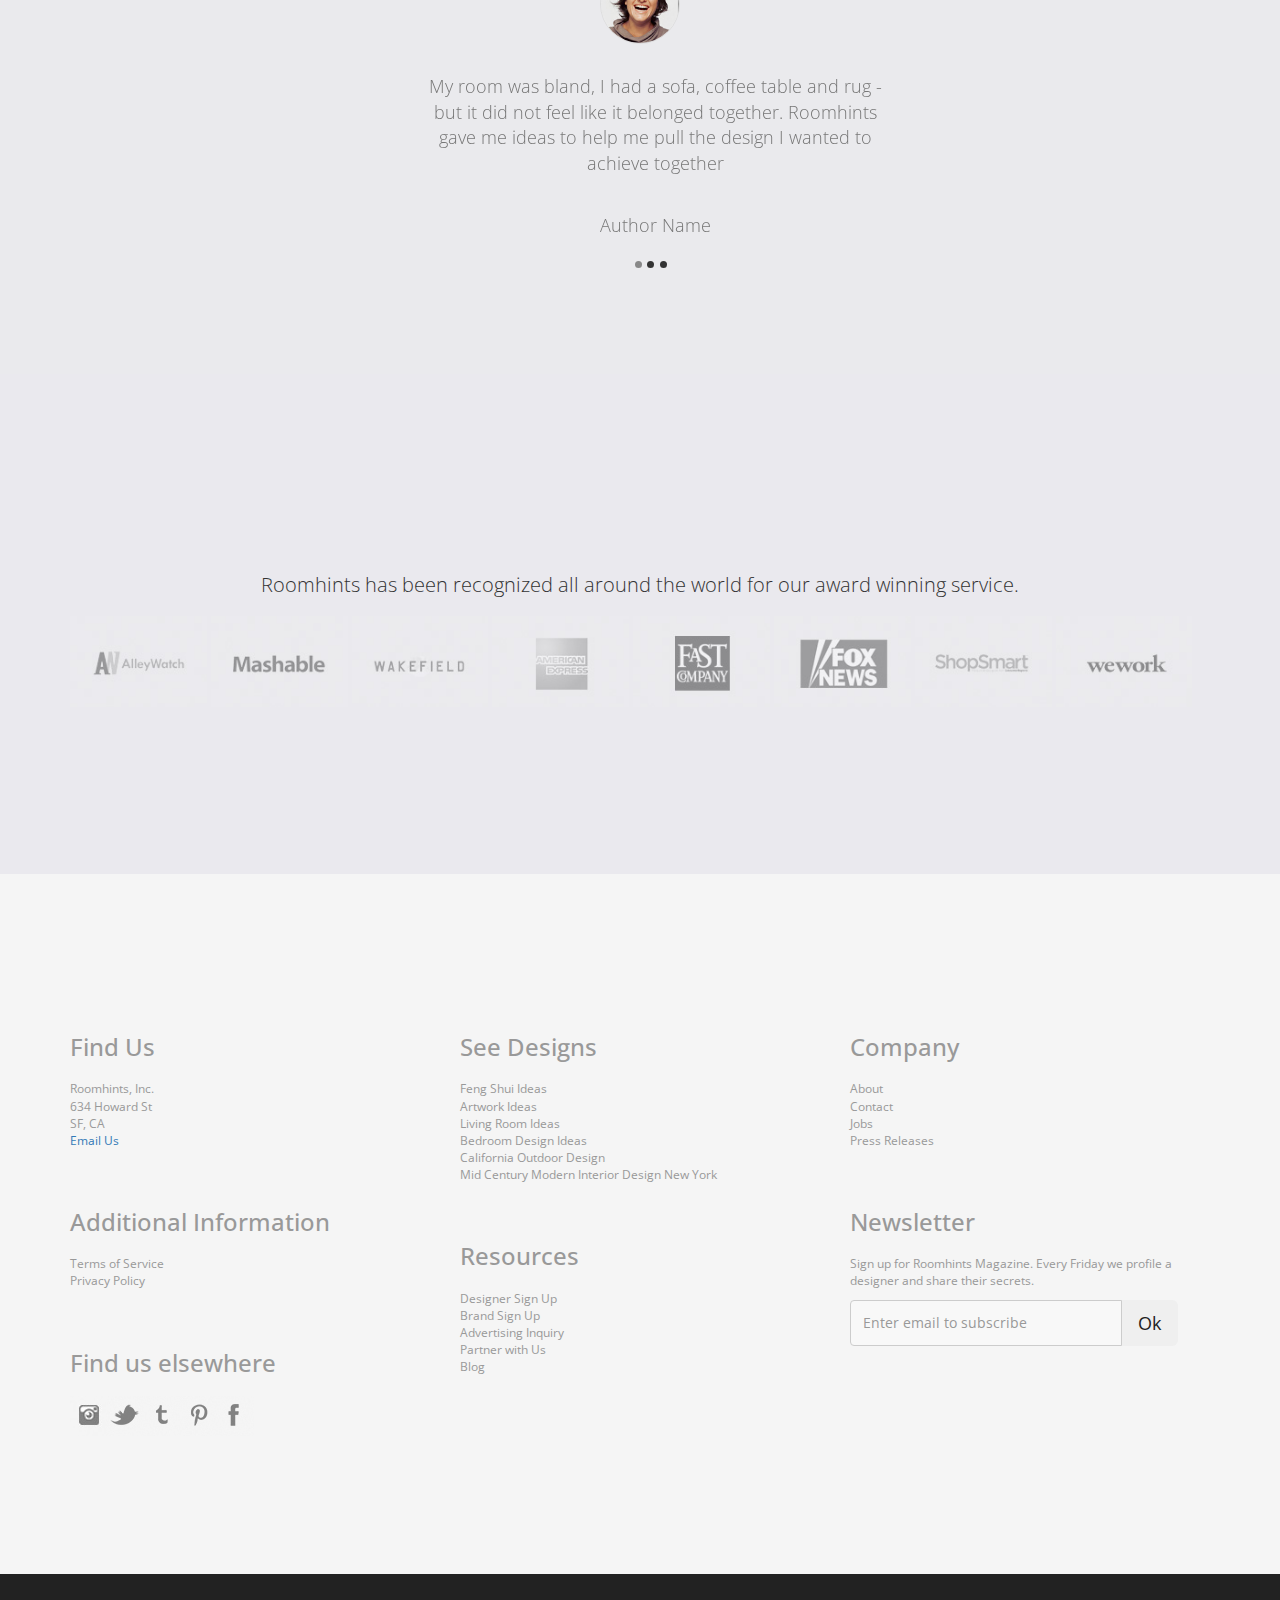
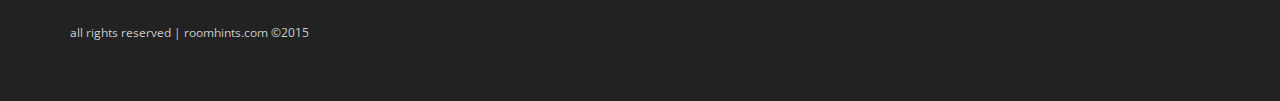
<file: fengshui.html>
<!DOCTYPE html>
<html lang="en">
<head>
    <meta charset="utf-8">
    <meta http-equiv="X-UA-Compatible" content="IE=edge">
    <meta name="viewport" content="width=device-width, initial-scale=1">
    <meta name="description" content="">
    <meta name="author" content="">
	<link href='http://fonts.googleapis.com/css?family=Open+Sans:400,300,600' rel='stylesheet' type='text/css'>
    <title>Roomhints</title>
    <link href="css/bootstrap.css" rel="stylesheet">
    <link href="css/roomhints.css" rel="stylesheet">
    <link href="css/fengshui.css" rel="stylesheet">
    <!--[if lt IE 9]>
        <script src="https://oss.maxcdn.com/libs/html5shiv/3.7.0/html5shiv.js"></script>
        <script src="https://oss.maxcdn.com/libs/respond.js/1.4.2/respond.min.js"></script>
    <![endif]-->
</head>
<body>
 <div id="header-top">
            <div class="container">
                <div class="top-bar">
                    <div class="nav-links-contact pull-left sample-1right hidden-xs">
					    <a><span class="glyphicon glyphicon-earphone"></span> Call us: <span class="colored-text">630 731 2702 </span> </a> 
					    <a><span class="glyphicon glyphicon-envelope"></span> Say Hello: <span class="colored-text">in.style@roomhints.com </span> </a>
                    </div>
                    <div class="pull-right">
                        <form>
                            <div class="form-group">
                                <input type="text" class="form-control" placeholder="search...">

                                <button type="button"><i class="fa fa-search"></i></button>

                            </div><!--input group-->
                        </form><!--form-->
                    </div>
                </div>
            </div>
        </div><!--top bar end hidden in small devices-->
        <!-- Static navbar -->
        <div class="navbar navbar-default navbar-static-top yamm sticky" role="navigation">
            <div class="container">
                <div class="navbar-header">
                    <button type="button" class="navbar-toggle" data-toggle="collapse" data-target=".navbar-collapse">
                        <span class="sr-only">Toggle navigation</span>
                        <span class="icon-bar"></span>
                        <span class="icon-bar"></span>
                        <span class="icon-bar"></span>
                    </button>
                    <a class="navbar-brand" href="index.html"><img src="images/roomhintslogo.png" alt="Room Hints"></a>
                </div>
                <div class="navbar-collapse collapse">
                    <ul class="nav navbar-nav navbar-right">
    
                        <li class="dropdown">
                            <a href="fengshui.html" >Featured Expert </a>
                        </li> <!--menu Shop li end here-->
                        <!--mega menu-->
                        <li class="dropdown yamm-fw">
                            <a href="designersignup.html" > Be an Expert </a>
                            <ul class="dropdown-menu">
                                <li>
                                    <div class="yamm-content">
                                        <div class="row">           
                                        </div>
                                    </div>
                                </li>
                            </ul>
                        </li> <!--menu Features li end here-->
                        <!--mega menu end-->    

                        <li class="dropdown">
                            <a href="#" class=" dropdown-toggle" data-toggle="dropdown"><i class="fa fa-lock"></i> Sign In</a>
                            <div class="dropdown-menu dropdown-menu-right dropdown-login-box animated fadeInUp">
                                <form role="form">
                                    <h4>Sign in</h4>

                                    <div class="form-group">
                                        <div class="input-group">
                                            <span class="input-group-addon"><i class="fa fa-user"></i></span>
                                            <input type="text" class="form-control" placeholder="Username">
                                        </div>
                                        <br>
                                        <div class="input-group">
                                            <span class="input-group-addon"><i class="fa fa-lock"></i></span>
                                            <input type="password" class="form-control" placeholder="Password">
                                        </div>
                                        <div class="checkbox pull-left">
                                            <label>
                                                <input type="checkbox"> Remember me
                                            </label>
                                        </div>
                                        <a class="btn btn-theme-bg pull-right">Login</a>
                                        <!--<button type="submit" class="btn btn-theme pull-right">Login</button>-->
                                        <div class="clearfix"></div>
                                        <hr>
                                        <p>Don't have an account! <a href="/login-ragister-classic.html">Register Now</a></p>
                                    </div>
                                </form>
                            </div>
                        </li> <!--menu login li end here-->
                    </ul>
                </div><!--/.nav-collapse -->
            </div><!--container-->
        </div><!--navbar-default-->



		<div class="fengshui-header mobile-banner">
			<div class="container">
				<h1 class="section-heading-alt">Get Feng Shui Ideas from <span class="h1-span">Katie Rogers</span></h1>
	        	<p class="lead section-lead fengshui-sub-heading">Get personalized ideas “hints” for your home from Katie Rogers.</p>
				<a class="roomhints-button" href="https://roomhints.com/app">Get Started Now</a>		
			</div>	
		</div>	

<div class="how-it-works">
		<h3 class="white-bg">How Roomhints works...</h3>
		<div class="step-one hideme">
			<div class="container">
				<div class="how-it-works-left">
					<h1>Upload Photo</h1>
					<p>Upload photo of your room and detail what you are looking for, what is your design problem?</p>
				</div>
				<div class="how-it-works-right">
					<img src="images/howitworks1.jpg">
				</div>		
			</div>	
		</div>	
		<div class="step-two hideme">
			<div class="container">
				<div class="how-it-works-left">
					<img src="images/fengshui2.jpg">
				</div>
				<div class="how-it-works-right">
					<h1>Get Ideas (we call em 'hints')</h1>
					<p>Your professional will send you ideas “hints” to solve your problem. Asks questions and view the ideas 'hints' directly on your mobile phone</p>
				</div>
			</div>	
		</div>
		<div class="step-three hideme">
			<div class="container">
				<div class="how-it-works-left">
					<h1>Purchase your 'hints'!</h1>
					<p>After just seven days, choose the design you love the most - or get your money back!</p>
				</div>
				<div class="how-it-works-right">
					<img src="images/fengshui3.jpg">
				</div>		
			</div>
		</div>
</div>

	<div class="fengshui-banner">
		<div class="container">
        	<h1 class="section-heading">Increase The Positive Energy In Your Space</h1>
        	<p class="lead section-lead">Today, in the same way, Feng Shui can help you plan so that you can take advantage of all the good energy/ influences and 
avoid any upcoming negative energy/ influences for the coming year. The blueprint of each premise can therefore bring opportunity, 
abundance, happiness and harmony when tapped into correctly.</p>	
			<a class="roomhints-button" href="https://roomhints.com/app">Get Started Now</a>		
		</div>	
	</div>	


	<div class="quotes-section hideme">
        <div class="container">
            <div class="row">
                <div class="col-lg-12">
                    <h3 class="white-bg">Happy Customers of Designer Hints</h3>
					    <!-- Carousel
					    ================================================== -->
					    <div id="myCarousel" class="carousel slide" data-ride="carousel">
					      <!-- Indicators -->
					      <ol class="carousel-indicators">
					        <li data-target="#myCarousel" data-slide-to="0" class="active"></li>
					        <li data-target="#myCarousel" data-slide-to="1"></li>
					        <li data-target="#myCarousel" data-slide-to="2"></li>
					      </ol>
					      <div class="carousel-inner" role="listbox">
					        <div class="item active">
					          <img class="first-slide" src="images/customer-1.jpg">
					          <div class="container">
					            <div class="carousel-caption">
					              <p>My room was bland, I had a sofa, coffee table and rug - but it did not feel like it belonged together. Roomhints gave me ideas to help me pull the design I wanted to achieve together</p><br /><p>Author Name</p>
					            </div>
					          </div>
					        </div>
					        <div class="item">
					          <img class="second-slide" src="images/customer-2.jpg">
					          <div class="container">
					            <div class="carousel-caption">
					              <p>I just moved into my first "real" place. Was sick of buying Ikea furniture and wanted a mature looking bachelor pad. Found some really cool items on Roomhints as well as, getting sent the perfect art pieces for my space from my designer. Thanks! </p><br /><p>Joe Young</p>
					            </div>
					          </div>
					        </div>
					        <div class="item">
					          <img class="third-slide" src="images/customer-3.jpg">
					          <div class="container">
					            <div class="carousel-caption">
					              <p>I love interior design, but had no clue how to furnish my home to make it look nice. I uploaded a photo to Roomhints and a designer sent me the exact products I needed to buy to create the look I wanted. It was a pretty awesome experience! Thanks</p><br /><p>Lori Ellis</p>
					            </div>
					          </div>
					        </div>
					      </div>
					    </div><!-- /.carousel -->
					</div>
				</div>
			</div>
		</div>				


		<div class="publication-sections-fengshui hideme">
			<div class="container">
	        	<h3>Roomhints has been recognized all around the world for our award winning service.</h3>
	        	<img src="images/brand1.jpg">
				<img src="images/brand2.jpg">
				<img src="images/brand3.jpg">
				<img src="images/brand4.jpg">
				<img src="images/brand5.jpg">
				<img src="images/brand6.jpg">
				<img src="images/brand7.jpg">
				<img src="images/brand8.jpg">
			</div>	
		</div>

	
	
   
	<div class="contact-section hideme">
		<div class="container">
				<div class="row">
					<div class="col-md-4 contact-links">
			        	<h2>Find Us</h2>
			        		<p>Roomhints, Inc.<br /> 634 Howard St<br /> SF, CA<br /><a href="mailto:tiff@roomhints.com?Subject=Roomhints - Say Hello" target="_top">Email Us</a></p>
						
						<h2>Additional Information</h2>
							<ul>
								<li><a href="terms.html">Terms of Service</a></li>
								<li><a href="privacy.html">Privacy Policy</a></li>
							</ul>
							
						<h2>Find us elsewhere</h2>
							<ul class="ul-images">
							    <li><a href="https://instagram.com/roomhints"><img src="images/instagram.jpg"></a></li>
								<li><a href="https://twitter.com/roomhints"><img src="images/twitter.jpg"></a></li>
								<li><a href="http://roomhints.tumblr.com/"><img src="images/tumblr.jpg"></a></li>
								<li><a href="https://pinterest.com/roomhints"><img src="images/pinterest.jpg"></a></li>
								<li><a href="https://facebook.com/roomhints"><img src="images/facebook.jpg"></a></li>
							</ul>	
					</div>
					
					<div class="col-md-4 contact-links desktop-only">
			        	<h2>See Designs</h2>
						<ul>
							<li><a href="fengshui.html">Feng Shui Ideas</a></li>
							<li><a href="artwork.html">Artwork Ideas</a></li>
							<li><a href="livingroom.html">Living Room Ideas</a></li>
							<li><a href="bedroom.html">Bedroom Design Ideas</a></li>
							<li><a href="outdoor.html">California Outdoor Design</a></li>
							<li><a href="midcenturymodern.html">Mid Century Modern Interior Design New York</a></li>
						</ul>	
						<h2>Resources</h2>
						<ul>
							<li><a href="designersignup.html">Designer Sign Up</a></li>
							<li><a href="brand.html">Brand Sign Up</a></li>
							<li><a href="mailto:tiff@roomhints.com?Subject=Advertising Inquiry" target="_top">Advertising Inquiry</a></li>
							<li><a href="mailto:tiff@roomhints.com?Subject=Partner With Roomhints" target="_top">Partner with Us</a></li>
							<li><a href="mag.roomhints.com">Blog</a></li>
						</ul>
					</div>
					
					<div class="col-md-4 contact-links desktop-only">
			        	<h2>Company</h2>
						<ul>
							<li><a href="about.html">About</a></li>
							<li><a href="mailto:tiff@roomhints.com?Subject=Site Contact" target="_top">Contact</a></li>
							<li><a href="mailto:tiff@roomhints.com?Subject=Job Opportunities at Roomhints" target="_top">Jobs</a></li>
							<li><a href="mailto:tiff@roomhints.com?Subject=Send me Press Release" target="_top">Press Releases</a></li>
						</ul>	
						<h2>Newsletter</h2>
						<p>Sign up for Roomhints Magazine. Every Friday we profile a designer and share their secrets.</p>	
						<form role="form" class="subscribe-form">
                            <div class="input-group">
                                <input type="text" class="form-control" placeholder="Enter email to subscribe">
                                <span class="input-group-btn">
                                    <button class="btn  btn-theme-dark btn-lg" type="submit">Ok</button>
                                </span>
                            </div>
                        </form>
					</div>
						
			</div>	
		</div>
	</div>	


    <!-- Footer -->
    <footer>
        <div class="container">
            <div class="row">
                <div class="col-lg-12">
                    <p>all rights reserved | roomhints.com &copy;2015</p>
                </div>
            </div>
        </div>
    </footer>
    <script src="js/jquery.js"></script>
    <script src="js/bootstrap.min.js"></script>
	<script>
	$(document).ready(function() {
        $(window).scroll( function(){
            $('.hideme').each( function(i){
                var bottom_of_object = $(this).offset().top + $(this).outerHeight();
	            var bottom_of_window = $(window).scrollTop() + $(window).height();
                if( bottom_of_window > bottom_of_object ){
                    $(this).animate({'opacity':'1'},500);
                }
            }); 
        });
    });
	</script>

</body>

</html>
</file>
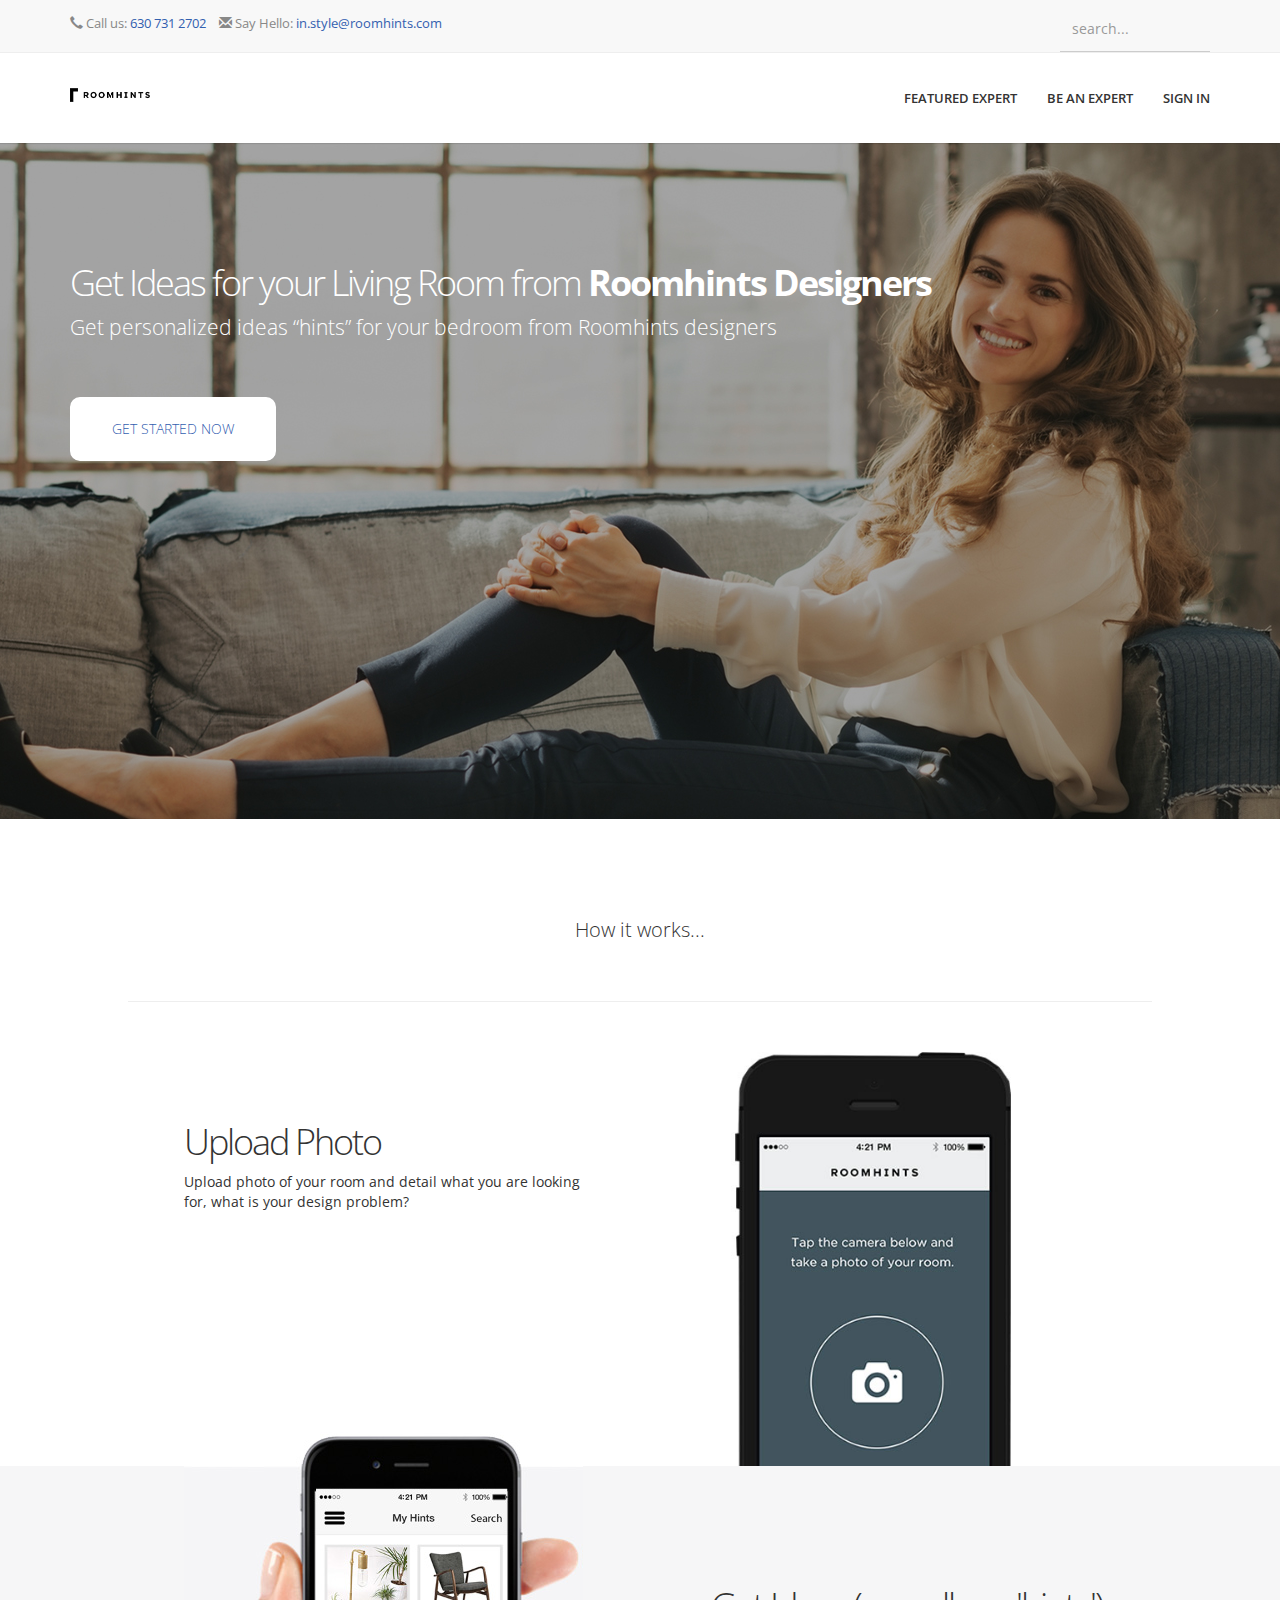
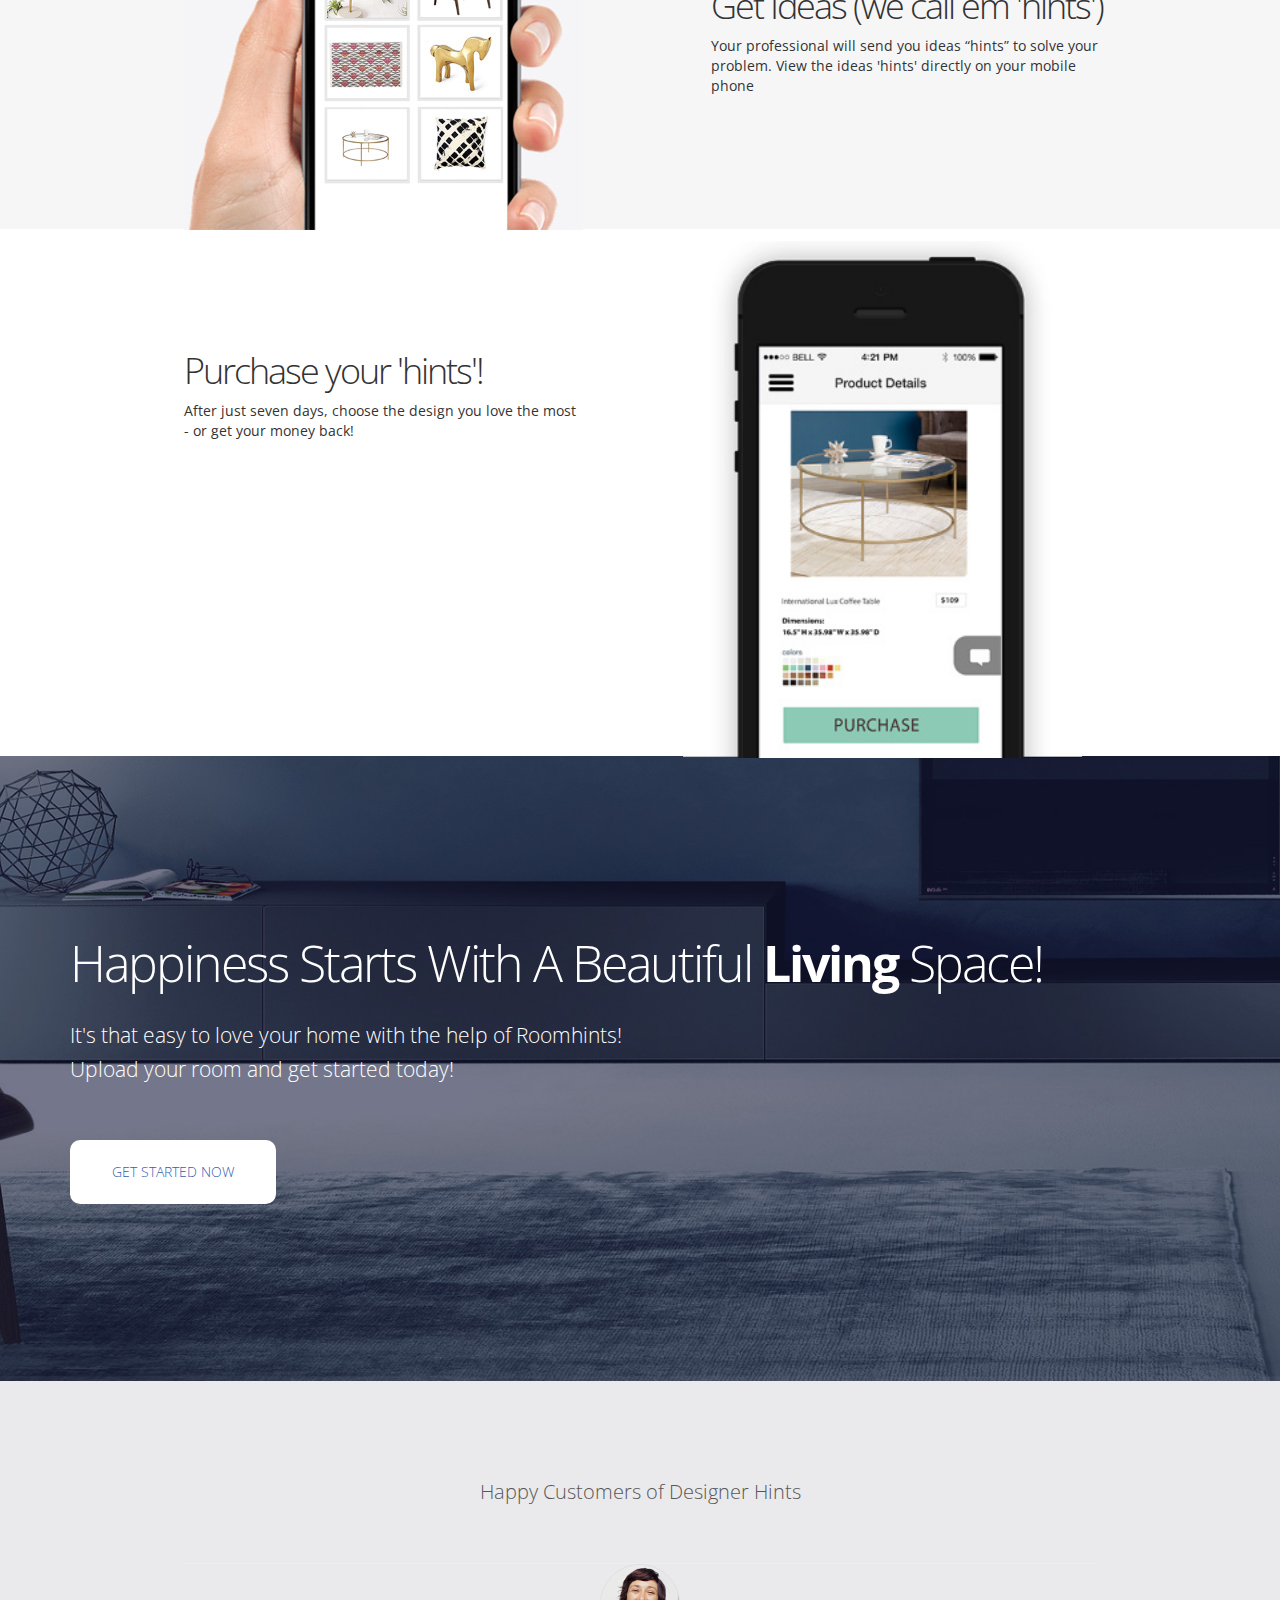
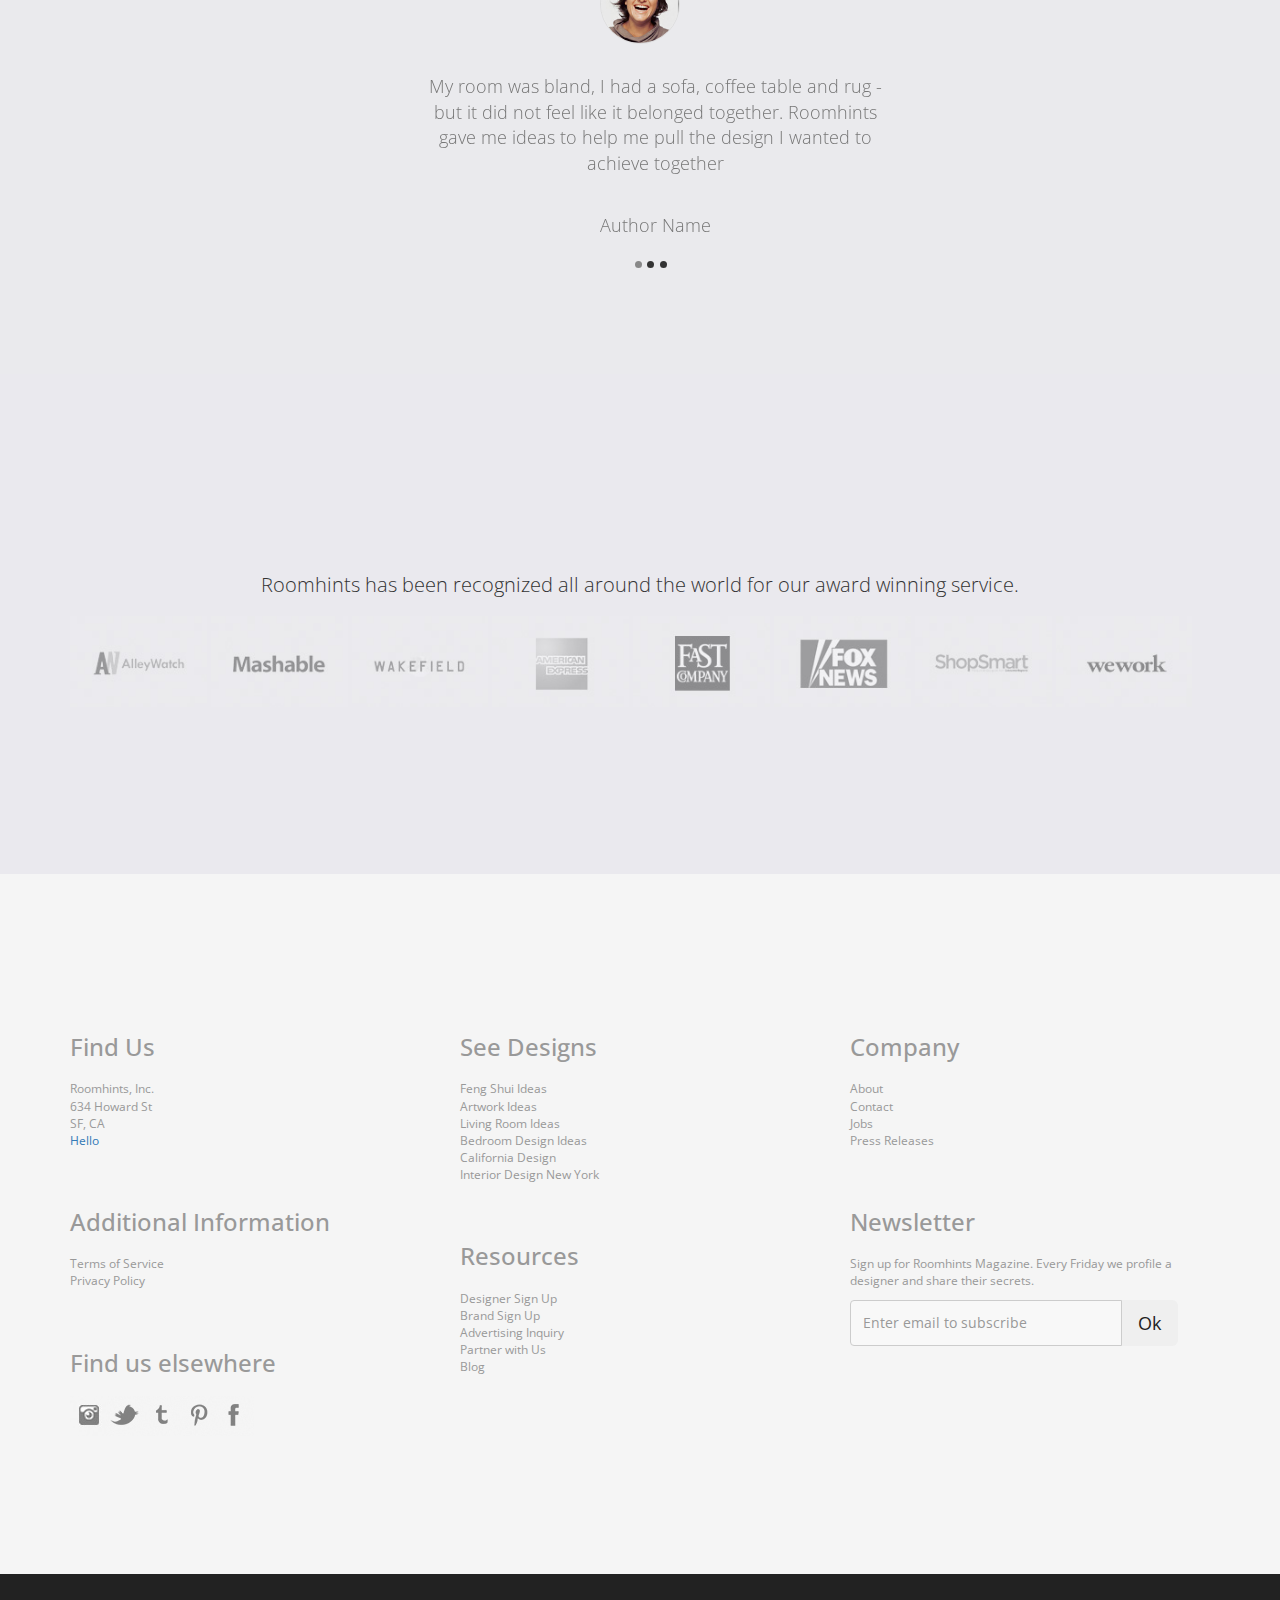
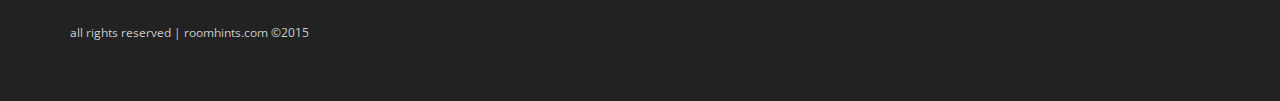
<file: livingroom.html>
<!DOCTYPE html>
<html lang="en">
<head>
    <meta charset="utf-8">
    <meta http-equiv="X-UA-Compatible" content="IE=edge">
    <meta name="viewport" content="width=device-width, initial-scale=1">
    <meta name="description" content="">
    <meta name="author" content="">
	<link href='http://fonts.googleapis.com/css?family=Open+Sans:400,300,600' rel='stylesheet' type='text/css'>
    <title>Roomhints</title>
    <link href="css/bootstrap.css" rel="stylesheet">
    <link href="css/roomhints.css" rel="stylesheet">
    <link href="css/fengshui.css" rel="stylesheet">
    <!--[if lt IE 9]>
        <script src="https://oss.maxcdn.com/libs/html5shiv/3.7.0/html5shiv.js"></script>
        <script src="https://oss.maxcdn.com/libs/respond.js/1.4.2/respond.min.js"></script>
    <![endif]-->
</head>
<body>
 <div id="header-top">
            <div class="container">
                <div class="top-bar">
                    <div class="nav-links-contact pull-left sample-1right hidden-xs">
					    <a><span class="glyphicon glyphicon-earphone"></span> Call us: <span class="colored-text">630 731 2702 </span> </a> 
					    <a><span class="glyphicon glyphicon-envelope"></span> Say Hello: <span class="colored-text">in.style@roomhints.com </span> </a>
                    </div>
                    <div class="pull-right">
                        <form>
                            <div class="form-group">
                                <input type="text" class="form-control" placeholder="search...">

                                <button type="button"><i class="fa fa-search"></i></button>

                            </div><!--input group-->
                        </form><!--form-->
                    </div>
                </div>
            </div>
        </div><!--top bar end hidden in small devices-->
        <!-- Static navbar -->
        <div class="navbar navbar-default navbar-static-top yamm sticky" role="navigation">
            <div class="container">
                <div class="navbar-header">
                    <button type="button" class="navbar-toggle" data-toggle="collapse" data-target=".navbar-collapse">
                        <span class="sr-only">Toggle navigation</span>
                        <span class="icon-bar"></span>
                        <span class="icon-bar"></span>
                        <span class="icon-bar"></span>
                    </button>
                    <a class="navbar-brand" href="index.html"><img src="images/roomhintslogo.png" alt="Room Hints"></a>
                </div>
                <div class="navbar-collapse collapse">
                    <ul class="nav navbar-nav navbar-right">
    
                        <li class="dropdown">
                            <a href="fengshui.html" >Featured Expert </a>
                        </li> <!--menu Shop li end here-->
                        <!--mega menu-->
                        <li class="dropdown yamm-fw">
                            <a href="designersignup.html" > Be an Expert </a>
                            <ul class="dropdown-menu">
                                <li>
                                    <div class="yamm-content">
                                        <div class="row">           
                                        </div>
                                    </div>
                                </li>
                            </ul>
                        </li> <!--menu Features li end here-->
                        <!--mega menu end-->    

                        <li class="dropdown">
                            <a href="#" class=" dropdown-toggle" data-toggle="dropdown"><i class="fa fa-lock"></i> Sign In</a>
                            <div class="dropdown-menu dropdown-menu-right dropdown-login-box animated fadeInUp">
                                <form role="form">
                                    <h4>Sign in</h4>

                                    <div class="form-group">
                                        <div class="input-group">
                                            <span class="input-group-addon"><i class="fa fa-user"></i></span>
                                            <input type="text" class="form-control" placeholder="Username">
                                        </div>
                                        <br>
                                        <div class="input-group">
                                            <span class="input-group-addon"><i class="fa fa-lock"></i></span>
                                            <input type="password" class="form-control" placeholder="Password">
                                        </div>
                                        <div class="checkbox pull-left">
                                            <label>
                                                <input type="checkbox"> Remember me
                                            </label>
                                        </div>
                                        <a class="btn btn-theme-bg pull-right">Login</a>
                                        <!--<button type="submit" class="btn btn-theme pull-right">Login</button>-->
                                        <div class="clearfix"></div>
                                        <hr>
                                        <p>Don't have an account! <a href="/login-ragister-classic.html">Register Now</a></p>
                                    </div>
                                </form>
                            </div>
                        </li> <!--menu login li end here-->
                    </ul>
                </div><!--/.nav-collapse -->
            </div><!--container-->
        </div><!--navbar-default-->



		<div class="livingroom-header mobile-banner">
			<div class="container">
				<h1 class="section-heading-alt">Get Ideas for your Living Room from  <span class="h1-span"> Roomhints Designers </span></h1>
	        	<p class="lead section-lead fengshui-sub-heading">Get personalized ideas “hints” for your bedroom from Roomhints designers</p>
				<a class="roomhints-button" href="#">Get Started Now</a>		
			</div>	
		</div>	

<div class="how-it-works">
		<h3 class="white-bg">How it works...</h3>
		<div class="step-one hideme">
			<div class="container">
				<div class="how-it-works-left">
					<h1>Upload Photo</h1>
					<p>Upload photo of your room and detail what you are looking for, what is your design problem?</p>
				</div>
				<div class="how-it-works-right">
					<img src="images/howitworks1.jpg">
				</div>		
			</div>	
		</div>	
		<div class="step-two hideme">
			<div class="container">
				<div class="how-it-works-left">
					<img src="images/fengshui2.jpg">
				</div>
				<div class="how-it-works-right">
					<h1>Get Ideas (we call em 'hints')</h1>
					<p>Your professional will send you ideas “hints” to solve your problem. View the ideas 'hints' directly on your mobile phone</p>
				</div>
			</div>	
		</div>
		<div class="step-three hideme">
			<div class="container">
				<div class="how-it-works-left">
					<h1>Purchase your 'hints'!</h1>
					<p>After just seven days, choose the design you love the most - or get your money back!</p>
				</div>
				<div class="how-it-works-right">
					<img src="images/fengshui3.jpg">
				</div>		
			</div>
		</div>
</div>

	<div class="fengshui-banner">
		<div class="container">
        	<h1 class="section-heading">Happiness Starts With A Beautiful <span class="h1-span">Living </span> Space!</h1>
	        	<p class="lead section-lead">It's that easy to love your home with the help of Roomhints!</p>
	        	<p class="lead section-lead">Upload your room and get started today!</p>	
				<a class="roomhints-button" href="roomhints.com/app">Get Started Now</a>		
			</div>	
	</div>	


	<div class="quotes-section hideme">
        <div class="container">
            <div class="row">
                <div class="col-lg-12">
                    <h3 class="white-bg">Happy Customers of Designer Hints</h3>
					    <!-- Carousel
					    ================================================== -->
					    <div id="myCarousel" class="carousel slide" data-ride="carousel">
					      <!-- Indicators -->
					      <ol class="carousel-indicators">
					        <li data-target="#myCarousel" data-slide-to="0" class="active"></li>
					        <li data-target="#myCarousel" data-slide-to="1"></li>
					        <li data-target="#myCarousel" data-slide-to="2"></li>
					      </ol>
					      <div class="carousel-inner" role="listbox">
					        <div class="item active">
					          <img class="first-slide" src="images/customer-1.jpg">
					          <div class="container">
					            <div class="carousel-caption">
					              <p>My room was bland, I had a sofa, coffee table and rug - but it did not feel like it belonged together. Roomhints gave me ideas to help me pull the design I wanted to achieve together</p><br /><p>Author Name</p>
					            </div>
					          </div>
					        </div>
					        <div class="item">
					          <img class="second-slide" src="images/customer-2.jpg">
					          <div class="container">
					            <div class="carousel-caption">
					              <p>I just moved into my first "real" place. Was sick of buying Ikea furniture and wanted a mature looking bachelor pad. Found some really cool items on Roomhints as well as, getting sent the perfect art pieces for my space from my designer. Thanks! </p><br /><p>Joe Young</p>
					            </div>
					          </div>
					        </div>
					        <div class="item">
					          <img class="third-slide" src="images/customer-3.jpg">
					          <div class="container">
					            <div class="carousel-caption">
					              <p>I love interior design, but had no clue how to furnish my home to make it look nice. I uploaded a photo to Roomhints and a designer sent me the exact products I needed to buy to create the look I wanted. It was a pretty awesome experience! Thanks</p><br /><p>Lori Ellis</p>
					            </div>
					          </div>
					        </div>
					      </div>
					    </div><!-- /.carousel -->
					</div>
				</div>
			</div>
		</div>				


		<div class="publication-sections-fengshui hideme">
			<div class="container">
	        	<h3>Roomhints has been recognized all around the world for our award winning service.</h3>
	        	<img src="images/brand1.jpg">
				<img src="images/brand2.jpg">
				<img src="images/brand3.jpg">
				<img src="images/brand4.jpg">
				<img src="images/brand5.jpg">
				<img src="images/brand6.jpg">
				<img src="images/brand7.jpg">
				<img src="images/brand8.jpg">
			</div>	
		</div>

	
	
   
	<div class="contact-section hideme">
		<div class="container">
				<div class="row">
					<div class="col-md-4 contact-links">
			        	<h2>Find Us</h2>
			        		<p>Roomhints, Inc.<br /> 634 Howard St<br /> SF, CA<br /><a href="mailto:tiff@roomhints.com?Subject=Roomhints Hello!" target="_top">Hello</a></p>
						
						<h2>Additional Information</h2>
							<ul>
								<li><a href="terms.html">Terms of Service</a></li>
								<li><a href="privacy.html">Privacy Policy</a></li>
							</ul>
							
						<h2>Find us elsewhere</h2>
							<ul class="ul-images">
							    <li><a href="https://instagram.com/roomhints"><img src="images/instagram.jpg"></a></li>
								<li><a href="https://twitter.com/roomhints"><img src="images/twitter.jpg"></a></li>
								<li><a href="https://tumblr.com/roomhints"><img src="images/tumblr.jpg"></a></li>
								<li><a href="https://pinterest.com/roomhints"><img src="images/pinterest.jpg"></a></li>
								<li><a href="https://facebook.com/roomhints"><img src="images/facebook.jpg"></a></li>
							</ul>	
					</div>
					
					<div class="col-md-4 contact-links desktop-only">
			        	<h2>See Designs</h2>
						<ul>
							<li><a href="fengshui.html">Feng Shui Ideas</a></li>
							<li><a href="artwork.html">Artwork Ideas</a></li>
							<li><a href="livingroom.html">Living Room Ideas</a></li>
							<li><a href="bedroom.html">Bedroom Design Ideas</a></li>
							<li><a href="outdoor.html">California Design</a></li>
							<li><a href="midcenturymodern.html">Interior Design New York</a></li>
						</ul>	
						<h2>Resources</h2>
						<ul>
							<li><a href="designersignup.html">Designer Sign Up</a></li>
							<li><a href="brand.html">Brand Sign Up</a></li>
							<li><a href="mailto:tiff@roomhints.com?Subject=Advertising Inquiry" target="_top">Advertising Inquiry</a></li>
							<li><a href="mailto:tiff@roomhints.com?Subject=Partner With Roomhints" target="_top">Partner with Us</a></li>
							<li><a href="https://mag.roomhints.com">Blog</a></li>
						</ul>
					</div>
					
					<div class="col-md-4 contact-links desktop-only">
			        	<h2>Company</h2>
						<ul>
							<li><a href="about.html">About</a></li>
							<li><a href="mailto:tiff@roomhints.com?Subject=Site Contact" target="_top">Contact</a></li>
							<li><a href="mailto:tiff@roomhints.com?Subject=Job Opportunities at Roomhints" target="_top">Jobs</a></li>
							<li><a href="mailto:tiff@roomhints.com?Subject=Send me Press Release" target="_top">Press Releases</a></li>
						</ul>	
						<h2>Newsletter</h2>
						<p>Sign up for Roomhints Magazine. Every Friday we profile a designer and share their secrets.</p>	
						<form role="form" class="subscribe-form">
                            <div class="input-group">
                                <input type="text" class="form-control" placeholder="Enter email to subscribe">
                                <span class="input-group-btn">
                                    <button class="btn  btn-theme-dark btn-lg" type="submit">Ok</button>
                                </span>
                            </div>
                        </form>
					</div>
						
			</div>	
		</div>
	</div>	


    <!-- Footer -->
    <footer>
        <div class="container">
            <div class="row">
                <div class="col-lg-12">
                    <p>all rights reserved | roomhints.com &copy;2015</p>
                </div>
            </div>
        </div>
    </footer>
    <script src="js/jquery.js"></script>
    <script src="js/bootstrap.min.js"></script>
	<script>
	$(document).ready(function() {
        $(window).scroll( function(){
            $('.hideme').each( function(i){
                var bottom_of_object = $(this).offset().top + $(this).outerHeight();
	            var bottom_of_window = $(window).scrollTop() + $(window).height();
                if( bottom_of_window > bottom_of_object ){
                    $(this).animate({'opacity':'1'},500);
                }
            }); 
        });
    });
	</script>

</body>

</html>
</file>
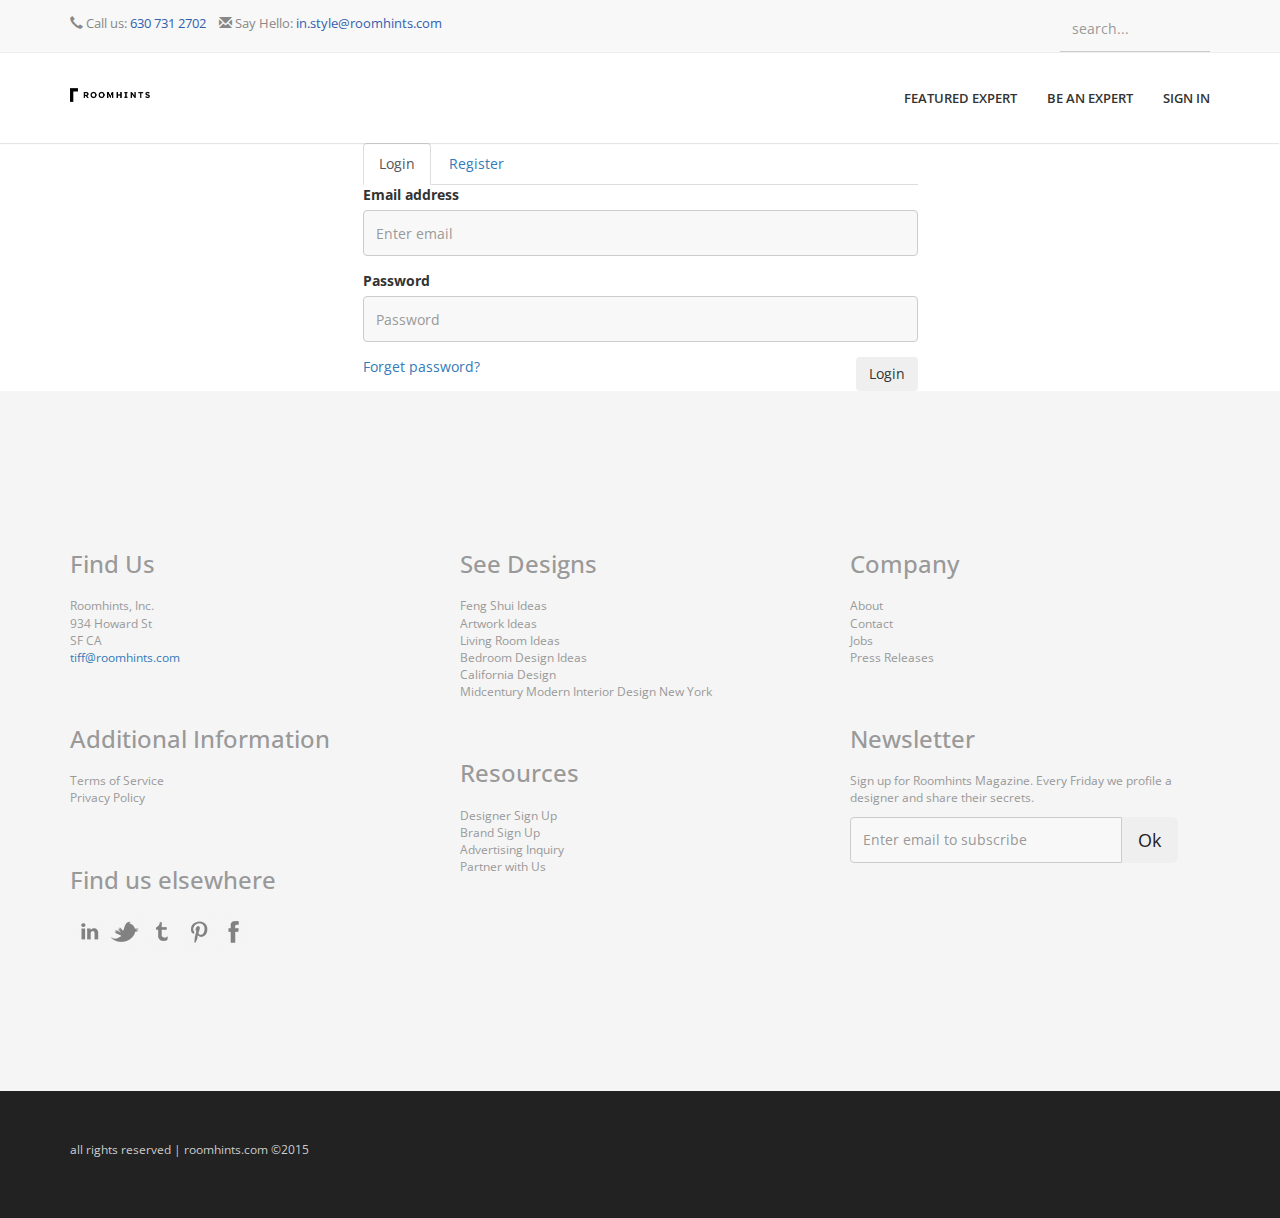
<file: login.html>
<!DOCTYPE html>
<html lang="en">
<head>
    <meta charset="utf-8">
    <meta http-equiv="X-UA-Compatible" content="IE=edge">
    <meta name="viewport" content="width=device-width, initial-scale=1">
    <meta name="description" content="">
    <meta name="author" content="">
	<link href='http://fonts.googleapis.com/css?family=Open+Sans:400,300,600' rel='stylesheet' type='text/css'>
    <title>Roomhints</title>
    <link href="css/bootstrap.css" rel="stylesheet">
    <link href="css/roomhints.css" rel="stylesheet">
    <link href="css/fengshui.css" rel="stylesheet">
    <!--[if lt IE 9]>
        <script src="https://oss.maxcdn.com/libs/html5shiv/3.7.0/html5shiv.js"></script>
        <script src="https://oss.maxcdn.com/libs/respond.js/1.4.2/respond.min.js"></script>
    <![endif]-->
</head>
<body>
 <div id="header-top">
            <div class="container">
                <div class="top-bar">
                    <div class="nav-links-contact pull-left sample-1right hidden-xs">
					    <a><span class="glyphicon glyphicon-earphone"></span> Call us: <span class="colored-text">630 731 2702 </span> </a> 
					    <a><span class="glyphicon glyphicon-envelope"></span> Say Hello: <span class="colored-text">in.style@roomhints.com</span> </a>
                    </div>
                    <div class="pull-right">
                        <form>
                            <div class="form-group">
                                <input type="text" class="form-control" placeholder="search...">

                                <button type="button"><i class="fa fa-search"></i></button>

                            </div><!--input group-->
                        </form><!--form-->
                    </div>
                </div>
            </div>
        </div><!--top bar end hidden in small devices-->
        <!-- Static navbar -->
        <div class="navbar navbar-default navbar-static-top yamm sticky" role="navigation">
            <div class="container">
                <div class="navbar-header">
                    <button type="button" class="navbar-toggle" data-toggle="collapse" data-target=".navbar-collapse">
                        <span class="sr-only">Toggle navigation</span>
                        <span class="icon-bar"></span>
                        <span class="icon-bar"></span>
                        <span class="icon-bar"></span>
                    </button>
                    <a class="navbar-brand" href="index.html"><img src="images/roomhintslogo.png" alt="Roomhints"></a>
                </div>
                <div class="navbar-collapse collapse">
                    <ul class="nav navbar-nav navbar-right">
    
                        <li class="dropdown">
                            <a href="fengshui.html" >Featured Expert </a>
                        </li> <!--menu Shop li end here-->
                        <!--mega menu-->
                        <li class="dropdown yamm-fw">
                            <a href="designersignup.html" > Be an Expert </a>
                            <ul class="dropdown-menu">
                                <li>
                                    <div class="yamm-content">
                                        <div class="row">           
                                        </div>
                                    </div>
                                </li>
                            </ul>
                        </li> <!--menu Features li end here-->
                        <!--mega menu end-->    

                        <li class="dropdown">
                            <a href="#" class=" dropdown-toggle" data-toggle="dropdown"><i class="fa fa-lock"></i> Sign In</a>
                            <div class="dropdown-menu dropdown-menu-right dropdown-login-box animated fadeInUp">
                                <form role="form">
                                    <h4>Sign in</h4>

                                    <div class="form-group">
                                        <div class="input-group">
                                            <span class="input-group-addon"><i class="fa fa-user"></i></span>
                                            <input type="text" class="form-control" placeholder="Username">
                                        </div>
                                        <br>
                                        <div class="input-group">
                                            <span class="input-group-addon"><i class="fa fa-lock"></i></span>
                                            <input type="password" class="form-control" placeholder="Password">
                                        </div>
                                        <div class="checkbox pull-left">
                                            <label>
                                                <input type="checkbox"> Remember me
                                            </label>
                                        </div>
                                        <a class="btn btn-theme-bg pull-right">Login</a>
                                        <!--<button type="submit" class="btn btn-theme pull-right">Login</button>-->
                                        <div class="clearfix"></div>
                                        <hr>
                                        <p>Don't have an account! <a href="/login.html">Register Now</a></p>
                                    </div>
                                </form>
                            </div>
                        </li> <!--menu login li end here-->
                    </ul>
                </div><!--/.nav-collapse -->
            </div><!--container-->
        </div><!--navbar-default-->
 <div class="divide80"></div>
        

        <div class="container">
            <div class="row">
                <div class="col-sm-6 col-sm-offset-3">
                    <div role="tabpanel">

                        <!-- Nav tabs -->
                        <ul class="nav nav-tabs text-center" role="tablist">
                            <li role="presentation" class="active"><a href="#login" aria-controls="login" role="tab" data-toggle="tab">Login</a></li>
                            <li role="presentation"><a href="#profile" aria-controls="profile" role="tab" data-toggle="tab">Register</a></li>
                        </ul>

                        <!-- Tab panes -->
                        <div class="tab-content">
                            <div role="tabpanel" class="tab-pane active" id="login">
                                <form>
                                    <div class="form-group">
                                        <label for="exampleInputEmail1">Email address</label>
                                        <input type="email" class="form-control" id="exampleInputEmail1" placeholder="Enter email">
                                    </div>
                                    <div class="form-group">
                                        <label for="exampleInputPassword1">Password</label>
                                        <input type="password" class="form-control" id="exampleInputPassword1" placeholder="Password">
                                    </div>                                  
                                    <div class="pull-left">

                                        <p><a href="#">Forget password?</a></p>

                                    </div>
                                    <div class="pull-right">
                                        <button type="submit" class="btn btn-theme-dark">Login</button>
                                    </div>
                                    <div class="clearfix"></div>
                                </form>
                            </div><!--login tab end-->
                            <div role="tabpanel" class="tab-pane" id="profile">
                                <form>
                                    <div class="form-group">
                                        <label for="exampleInputname">Name</label>
                                        <input type="text" class="form-control" id="exampleInputname" placeholder="Enter email">
                                    </div>
                                    <div class="form-group">
                                        <label for="exampleInputEmail11">Email address</label>
                                        <input type="email" class="form-control" id="exampleInputEmail11" placeholder="Enter email">
                                    </div>
                                    <div class="form-group">
                                        <label for="exampleInputPassword11">Password</label>
                                        <input type="password" class="form-control" id="exampleInputPassword11" placeholder="Password">
                                    </div>    
                                    <div class="form-group">
                                        <label for="exampleInputPassword111">Re-Password</label>
                                        <input type="password" class="form-control" id="exampleInputPassword111" placeholder="Password">
                                    </div> 
                                    <div class="pull-left checkbox">
                                        <label>
                                            <input type="checkbox"> Accept terms & condition.
                                        </label>

                                    </div>
                                    <div class="pull-right">
                                        <button type="submit" class="btn btn-theme-dark btn-lg">Register</button>
                                    </div>
                                    <div class="clearfix"></div>
                                </form>
                            </div><!--register tab end-->
                        </div>

                    </div>
                </div>
            </div>
        </div>
	<div class="contact-section hideme">
		<div class="container">
				<div class="row">
					<div class="col-md-4 contact-links">
			        	<h2>Find Us</h2>
			        		<p>Roomhints, Inc.<br />934 Howard St<br />SF CA<br /><a href="mailto:tiff@roomhints.com">tiff@roomhints.com</a></p>
						
						<h2>Additional Information</h2>
							<ul>
								<li><a href="#">Terms of Service</a></li>
								<li><a href="#">Privacy Policy</a></li>
							</ul>
							
						<h2>Find us elsewhere</h2>
							<ul class="ul-images">
                                <li><a href="https://instagram.com/roomhints"><img src="images/linkedin.jpg"></a></li>
                                <li><a href="https://twitter.com/roomhints"><img src="images/twitter.jpg"></a></li>
                                <li><a href="https://tumblr.com/roomhints"><img src="images/tumblr.jpg"></a></li>
                                <li><a href="https://pinterest.com/roomhints"><img src="images/pinterest.jpg"></a></li>
                                <li><a href="https://facebook.com/roomhints"><img src="images/facebook.jpg"></a></li>
							</ul>	
					</div>
					
					<div class="col-md-4 contact-links desktop-only">
			        	<h2>See Designs</h2>
						<ul>
                            <li><a href="fengshui.html">Feng Shui Ideas</a></li>
                            <li><a href="artwork.html">Artwork Ideas</a></li>
                            <li><a href="livingroom.html">Living Room Ideas</a></li>
                            <li><a href="bedroom.html">Bedroom Design Ideas</a></li>
                            <li><a href="outdoor.html">California Design</a></li>
                            <li><a href="midcenturymodern.html">Midcentury Modern Interior Design New York</a></li>
						</ul>	
						<h2>Resources</h2>
						<ul>
							<li><a href="designersignup.html">Designer Sign Up</a></li>
                            <li><a href="brand.html">Brand Sign Up</a></li>
                            <li><a href="mailto:tiff@roomhints.com?Subject=Advertising Inquiry" target="_top">Advertising Inquiry</a></li>
                            <li><a href="mailto:tiff@roomhints.com?Subject=Partner With Roomhints" target="_top">Partner with Us</a></li>
						</ul>
					</div>
					
					<div class="col-md-4 contact-links desktop-only">
			        	<h2>Company</h2>
						<ul>
                            <li><a href="about.html">About</a></li>
                            <li><a href="mailto:tiff@roomhints.com?Subject=Site Contact" target="_top">Contact</a></li>
                            <li><a href="mailto:tiff@roomhints.com?Subject=Job Opportunities at Roomhints" target="_top">Jobs</a></li>
                            <li><a href="mailto:tiff@roomhints.com?Subject=Send me Press Release" target="_top">Press Releases</a></li>
						</ul>	
						<h2>Newsletter</h2>
						<p>Sign up for Roomhints Magazine. Every Friday we profile a designer and share their secrets.</p>	
						<form role="form" class="subscribe-form">
                            <div class="input-group">
                                <input type="text" class="form-control" placeholder="Enter email to subscribe">
                                <span class="input-group-btn">
                                    <button class="btn  btn-theme-dark btn-lg" type="submit">Ok</button>
                                </span>
                            </div>
                        </form>
					</div>
						
			</div>	
		</div>
	</div>	

    <!-- Footer -->
    <footer>
        <div class="container">
            <div class="row">
                <div class="col-lg-12">
                    <p>all rights reserved | roomhints.com &copy;2015</p>
                </div>
            </div>
        </div>
    </footer>
    <script src="js/jquery.js"></script>
    <script src="js/bootstrap.min.js"></script>
	<script>
	$(document).ready(function() {
        $(window).scroll( function(){
            $('.hideme').each( function(i){
                var bottom_of_object = $(this).offset().top + $(this).outerHeight();
	            var bottom_of_window = $(window).scrollTop() + $(window).height();
                if( bottom_of_window > bottom_of_object ){
                    $(this).animate({'opacity':'1'},500);
                }
            }); 
        });
    });
	</script>

</body>

</html>









	
	
	<!-- notes from tiff for revisions 
	
	Designerhints Notes

	Header
	- Get Roomhints logo from Tiff
	- Logo and nav in black so stands out



	Get actual hints imagery from tiff for bottom row of squares on on featured section

	send Tiff hex value for revised blue

	all headers make #000 so stands out better

	http://designerhints.com/fengshui.html
	
	-->
</file>
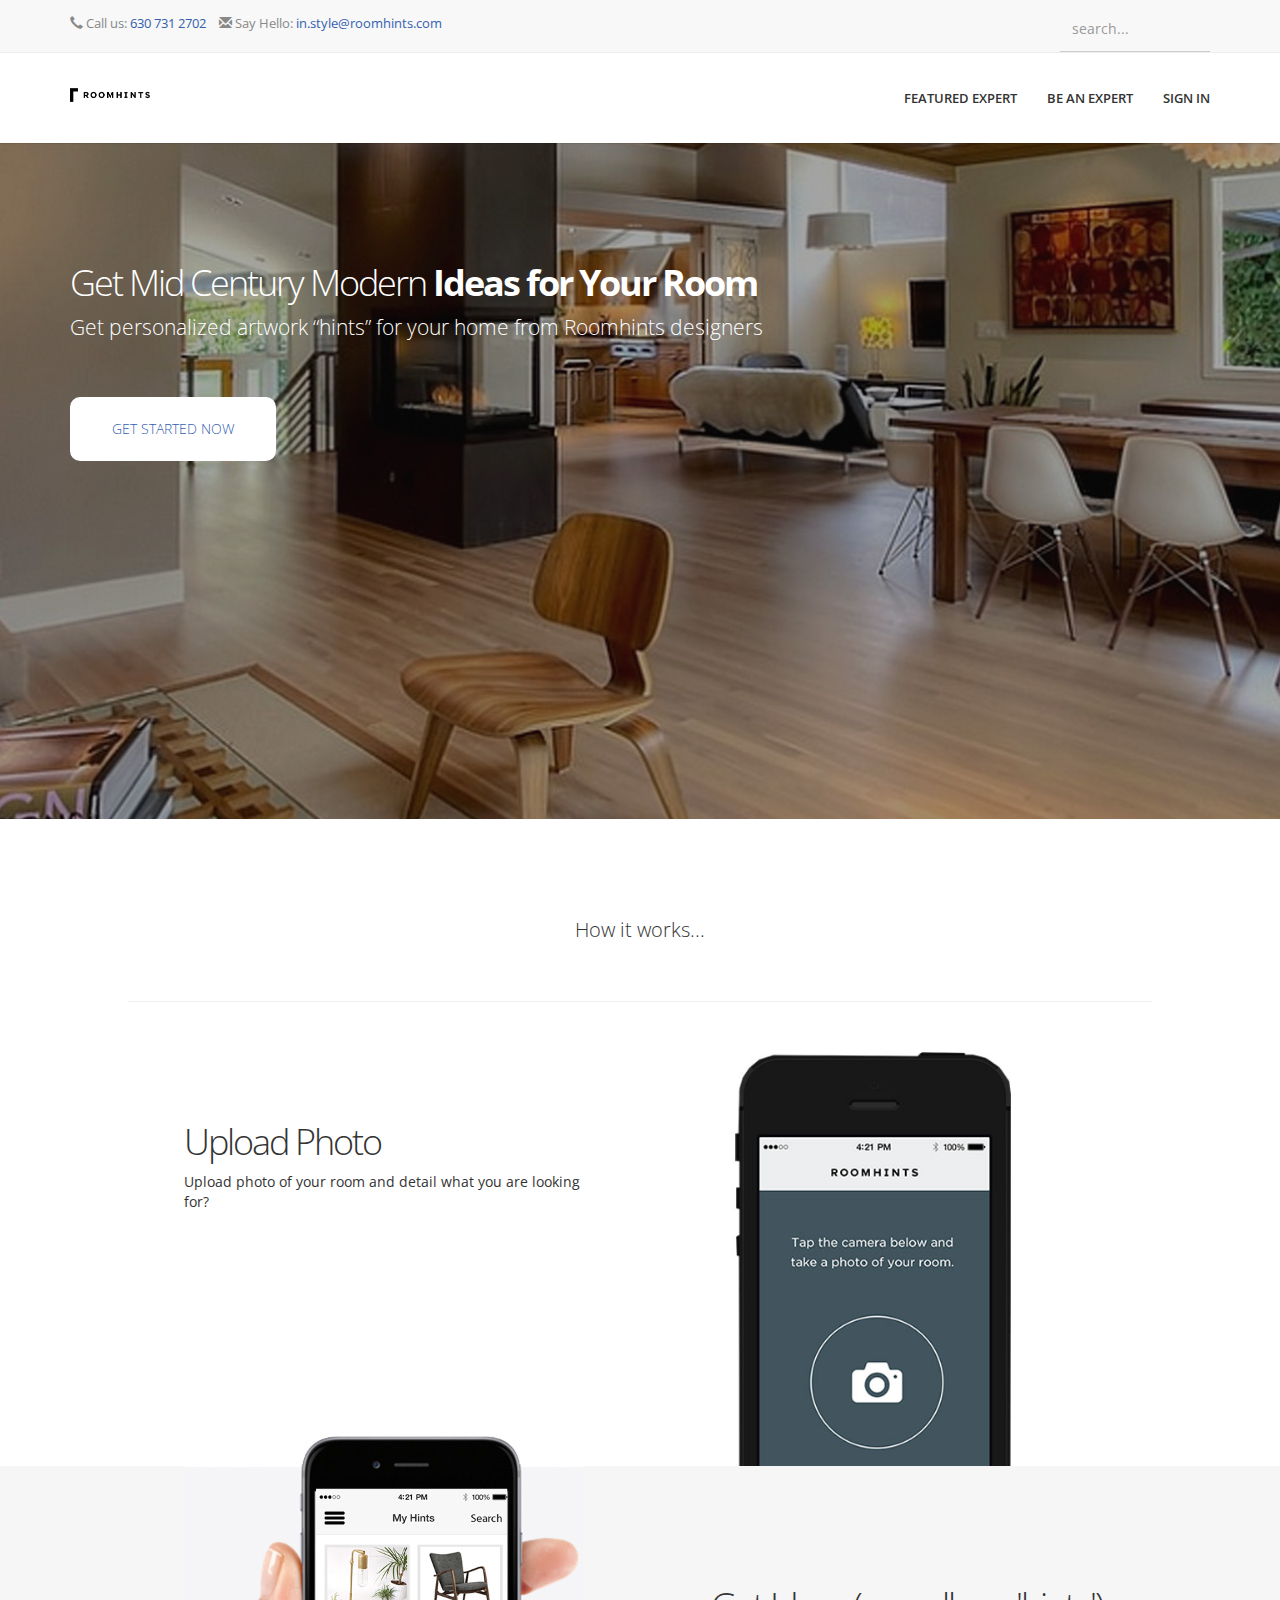
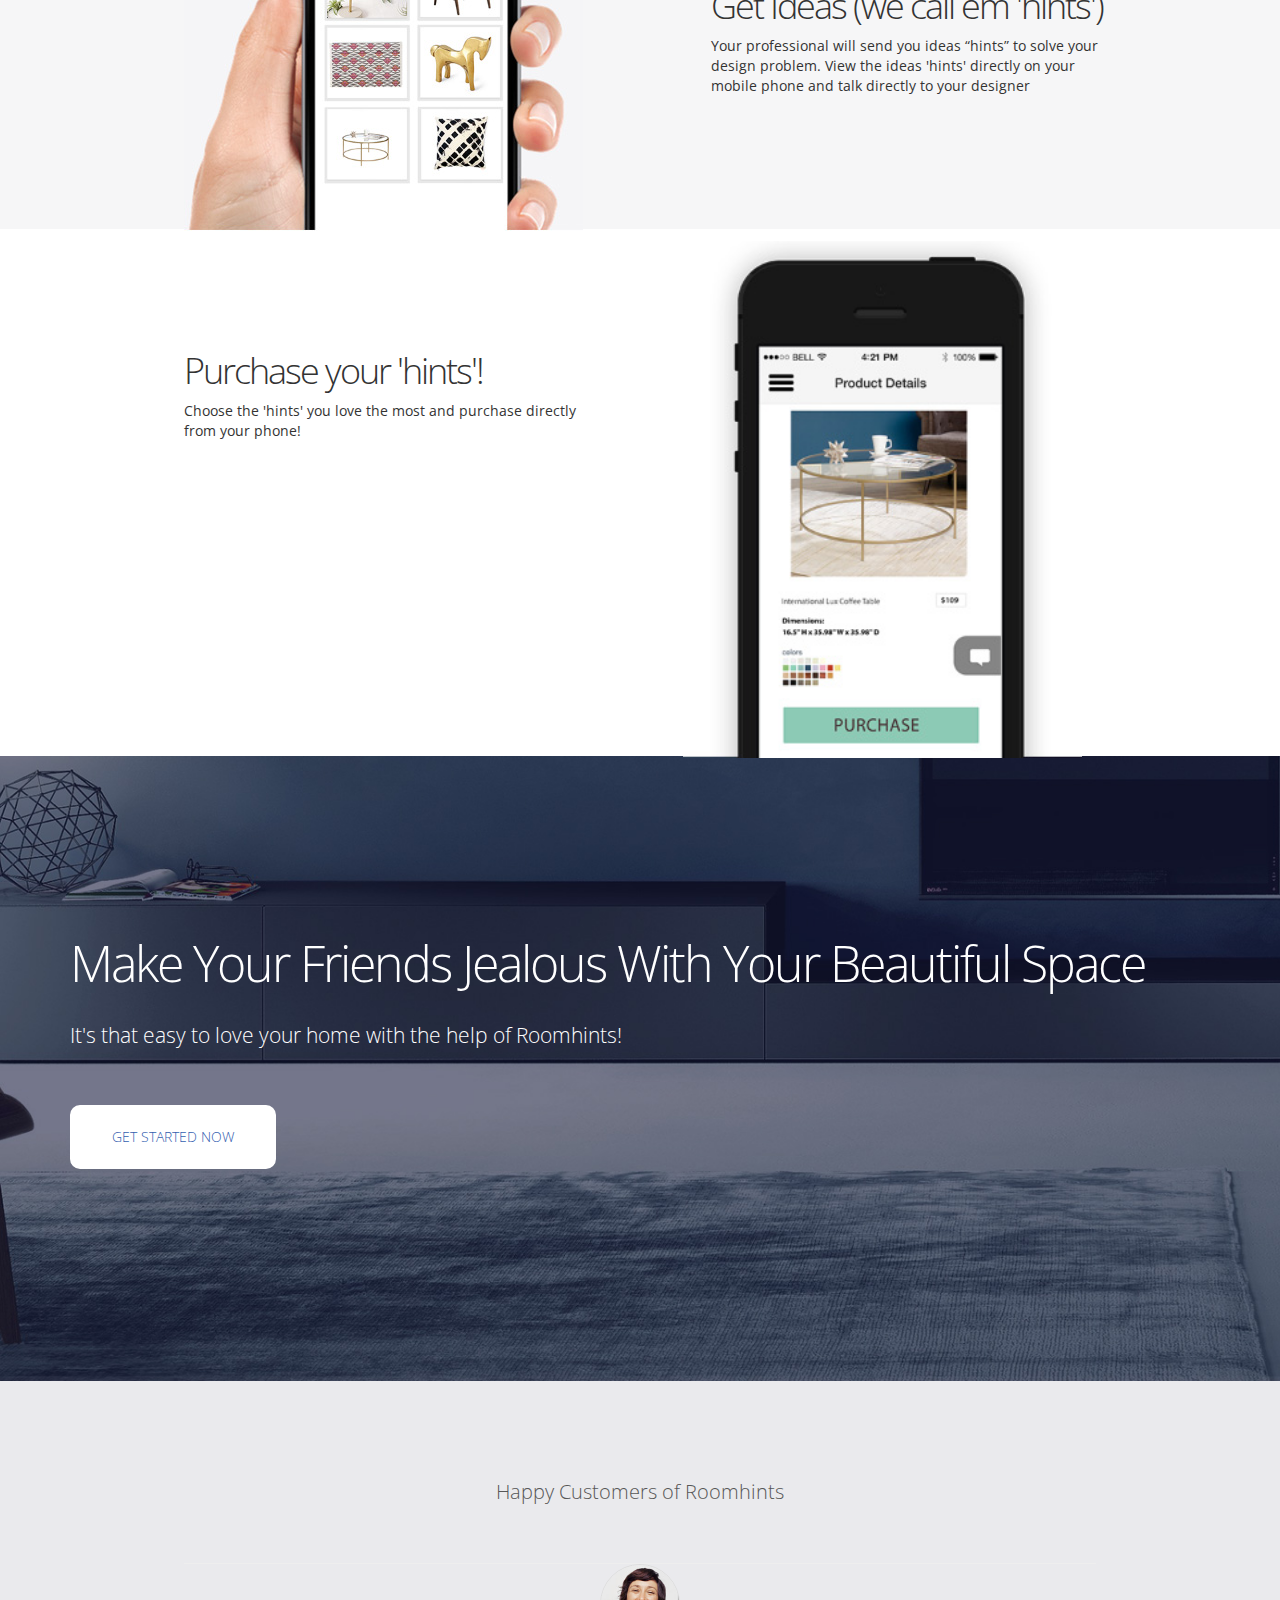
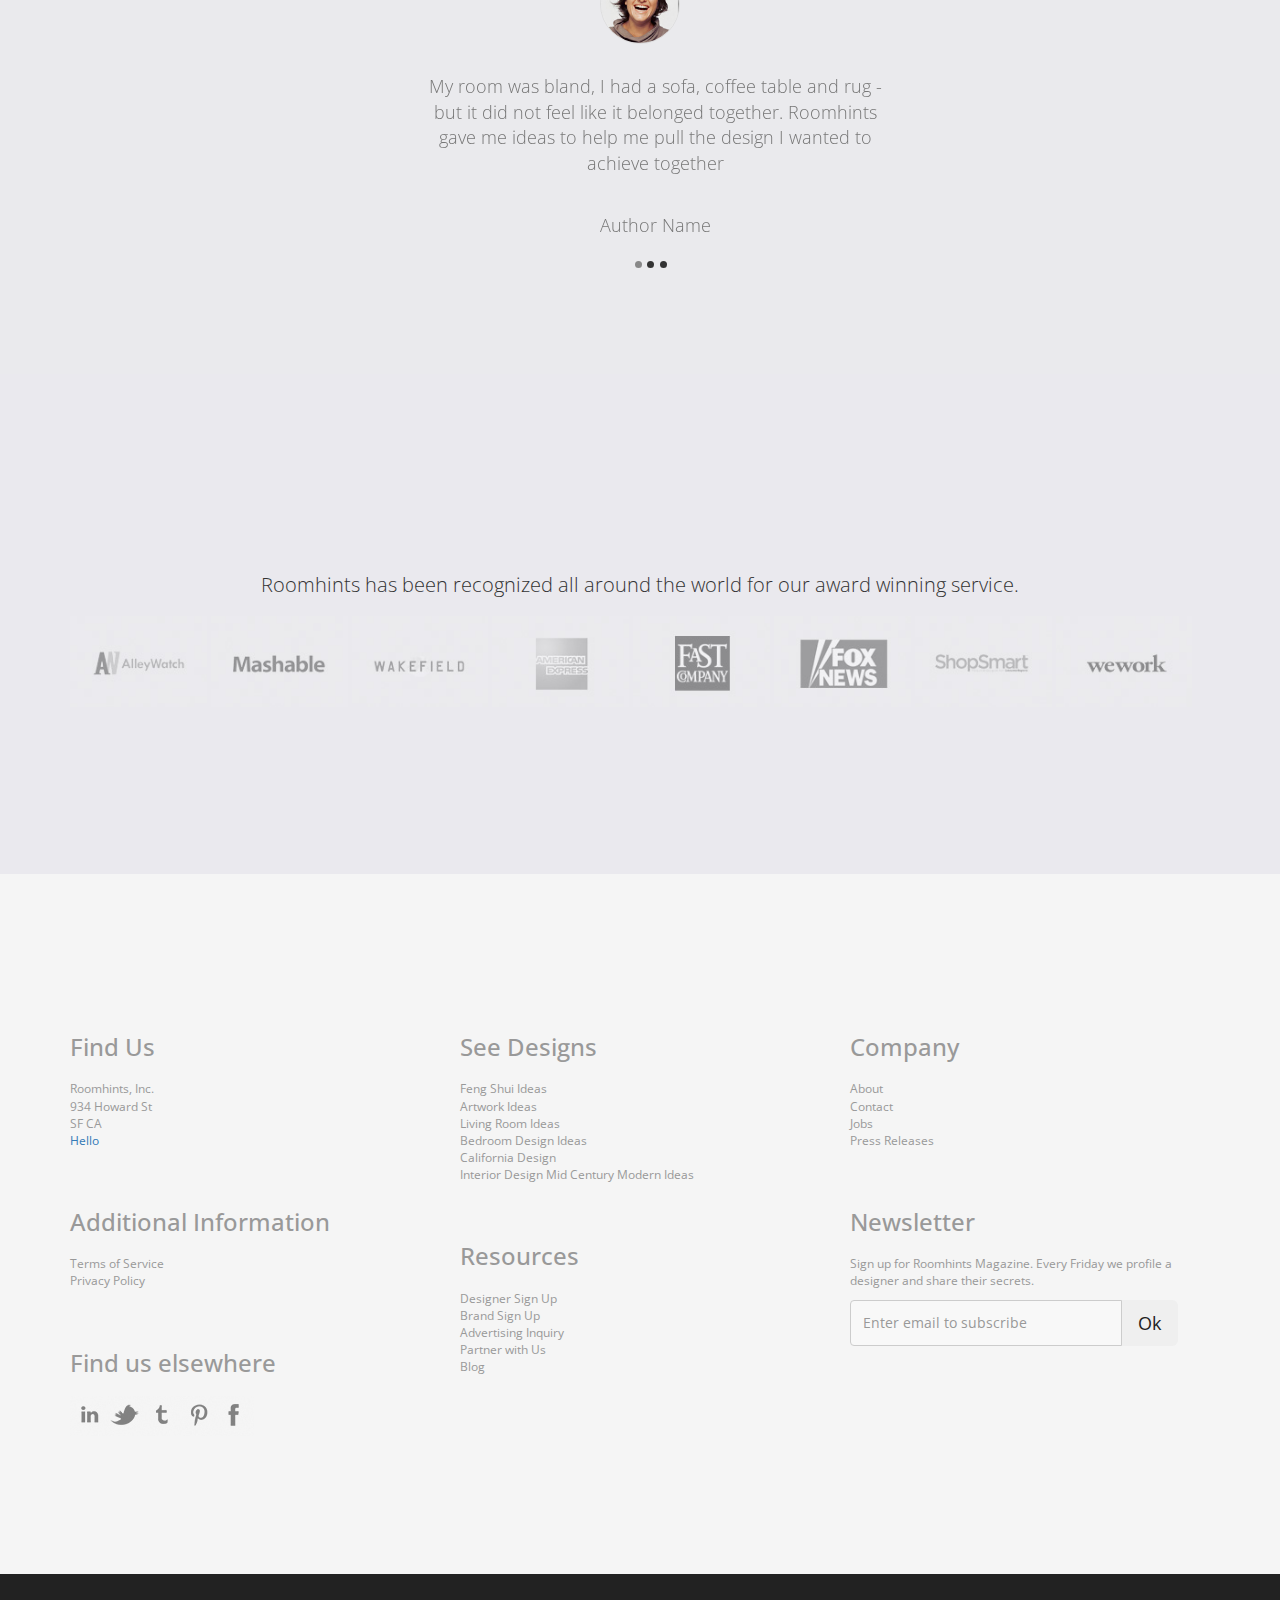
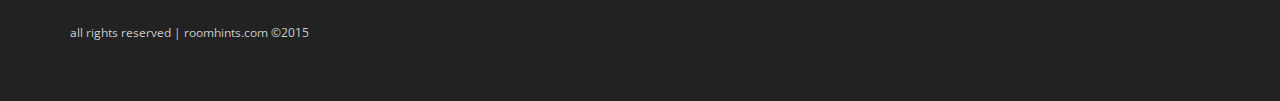
<file: midcenturymodern.html>
<!DOCTYPE html>
<html lang="en">
<head>
    <meta charset="utf-8">
    <meta http-equiv="X-UA-Compatible" content="IE=edge">
    <meta name="viewport" content="width=device-width, initial-scale=1">
    <meta name="description" content="">
    <meta name="author" content="">
	<link href='http://fonts.googleapis.com/css?family=Open+Sans:400,300,600' rel='stylesheet' type='text/css'>
    <title>Roomhints</title>
    <link href="css/bootstrap.css" rel="stylesheet">
    <link href="css/roomhints.css" rel="stylesheet">
    <link href="css/fengshui.css" rel="stylesheet">
    <!--[if lt IE 9]>
        <script src="https://oss.maxcdn.com/libs/html5shiv/3.7.0/html5shiv.js"></script>
        <script src="https://oss.maxcdn.com/libs/respond.js/1.4.2/respond.min.js"></script>
    <![endif]-->
</head>
<body>
 <div id="header-top">
            <div class="container">
                <div class="top-bar">
                    <div class="nav-links-contact pull-left sample-1right hidden-xs">
					    <a><span class="glyphicon glyphicon-earphone"></span> Call us: <span class="colored-text">630 731 2702 </span> </a> 
					    <a><span class="glyphicon glyphicon-envelope"></span> Say Hello: <span class="colored-text">in.style@roomhints.com</span> </a>
                    </div>
                    <div class="pull-right">
                        <form>
                            <div class="form-group">
                                <input type="text" class="form-control" placeholder="search...">

                                <button type="button"><i class="fa fa-search"></i></button>

                            </div><!--input group-->
                        </form><!--form-->
                    </div>
                </div>
            </div>
        </div><!--top bar end hidden in small devices-->
        <!-- Static navbar -->
        <div class="navbar navbar-default navbar-static-top yamm sticky" role="navigation">
            <div class="container">
                <div class="navbar-header">
                    <button type="button" class="navbar-toggle" data-toggle="collapse" data-target=".navbar-collapse">
                        <span class="sr-only">Toggle navigation</span>
                        <span class="icon-bar"></span>
                        <span class="icon-bar"></span>
                        <span class="icon-bar"></span>
                    </button>
                    <a class="navbar-brand" href="index.html"><img src="images/roomhintslogo.png" alt="Room Hints"></a>
                </div>
                <div class="navbar-collapse collapse">
                    <ul class="nav navbar-nav navbar-right">
    
                        <li class="dropdown">
                            <a href="fengshui.html" >Featured Expert </a>
                        </li> <!--menu Shop li end here-->
                        <!--mega menu-->
                        <li class="dropdown yamm-fw">
                            <a href="designersignup.html" > Be an Expert </a>
                            <ul class="dropdown-menu">
                                <li>
                                    <div class="yamm-content">
                                        <div class="row">           
                                        </div>
                                    </div>
                                </li>
                            </ul>
                        </li> <!--menu Features li end here-->
                        <!--mega menu end-->    

                        <li class="dropdown">
                            <a href="#" class=" dropdown-toggle" data-toggle="dropdown"><i class="fa fa-lock"></i> Sign In</a>
                            <div class="dropdown-menu dropdown-menu-right dropdown-login-box animated fadeInUp">
                                <form role="form">
                                    <h4>Sign in</h4>

                                    <div class="form-group">
                                        <div class="input-group">
                                            <span class="input-group-addon"><i class="fa fa-user"></i></span>
                                            <input type="text" class="form-control" placeholder="Username">
                                        </div>
                                        <br>
                                        <div class="input-group">
                                            <span class="input-group-addon"><i class="fa fa-lock"></i></span>
                                            <input type="password" class="form-control" placeholder="Password">
                                        </div>
                                        <div class="checkbox pull-left">
                                            <label>
                                                <input type="checkbox"> Remember me
                                            </label>
                                        </div>
                                        <a class="btn btn-theme-bg pull-right">Login</a>
                                        <!--<button type="submit" class="btn btn-theme pull-right">Login</button>-->
                                        <div class="clearfix"></div>
                                        <hr>
                                        <p>Don't have an account! <a href="/login-ragister-classic.html">Register Now</a></p>
                                    </div>
                                </form>
                            </div>
                        </li> <!--menu login li end here-->
                    </ul>
                </div><!--/.nav-collapse -->
            </div><!--container-->
        </div><!--navbar-default-->



		<div class="midcentury-header mobile-banner">
			<div class="container">
				<h1 class="section-heading-alt">Get Mid Century Modern <span class="h1-span">Ideas for Your Room</span></h1>
	        	<p class="lead section-lead fengshui-sub-heading"> Get personalized artwork “hints” for your home from Roomhints designers </p>
				<a class="roomhints-button" href="https://roomhints.com/app">Get Started Now</a>		
			</div>	
		</div>	

<div class="how-it-works">
		<h3 class="white-bg">How it works...</h3>
		<div class="step-one hideme">
			<div class="container">
				<div class="how-it-works-left">
					<h1>Upload Photo</h1>
					<p>Upload photo of your room and detail what you are looking for?</p>
				</div>
				<div class="how-it-works-right">
					<img src="images/howitworks1.jpg">
				</div>		
			</div>	
		</div>	
		<div class="step-two hideme">
			<div class="container">
				<div class="how-it-works-left">
					<img src="images/fengshui2.jpg">
				</div>
				<div class="how-it-works-right">
					<h1>Get Ideas (we call em 'hints')</h1>
					<p>Your professional will send you ideas “hints” to solve your design problem. View the ideas 'hints' directly on your mobile phone and talk directly to your designer</p>
				</div>
			</div>	
		</div>
		<div class="step-three hideme">
			<div class="container">
				<div class="how-it-works-left">
					<h1>Purchase your 'hints'!</h1>
					<p>Choose the 'hints' you love the most and purchase directly from your phone!</p>
				</div>
				<div class="how-it-works-right">
					<img src="images/fengshui3.jpg">
				</div>		
			</div>
		</div>
</div>

	<div class="fengshui-banner">
		<div class="container">
        	<h1 class="section-heading">Make Your Friends Jealous With Your Beautiful Space</h1>
        	<p class="lead section-lead"> It's that easy to love your home with the help of Roomhints! </p>	
			<a class="roomhints-button" href="#">Get Started Now</a>		
		</div>	
	</div>	


	<div class="quotes-section hideme">
        <div class="container">
            <div class="row">
                <div class="col-lg-12">
                    <h3 class="white-bg">Happy Customers of Roomhints</h3>
					    <!-- Carousel
					    ================================================== -->
					    <div id="myCarousel" class="carousel slide" data-ride="carousel">
					      <!-- Indicators -->
					      <ol class="carousel-indicators">
					        <li data-target="#myCarousel" data-slide-to="0" class="active"></li>
					        <li data-target="#myCarousel" data-slide-to="1"></li>
					        <li data-target="#myCarousel" data-slide-to="2"></li>
					      </ol>
					      <div class="carousel-inner" role="listbox">
					        <div class="item active">
					          <img class="first-slide" src="images/customer-1.jpg">
					          <div class="container">
					            <div class="carousel-caption">
					              <p>My room was bland, I had a sofa, coffee table and rug - but it did not feel like it belonged together. Roomhints gave me ideas to help me pull the design I wanted to achieve together</p><br /><p>Author Name</p>
					            </div>
					          </div>
					        </div>
					        <div class="item">
					          <img class="second-slide" src="images/customer-2.jpg">
					          <div class="container">
					            <div class="carousel-caption">
					              <p>I just moved into my first "real" place. Was sick of buying Ikea furniture and wanted a mature looking bachelor pad. Found some really cool items on Roomhints as well as, getting sent the perfect art pieces for my space from my designer. Thanks! </p><br /><p>Joe Young</p>
					            </div>
					          </div>
					        </div>
					        <div class="item">
					          <img class="third-slide" src="images/customer-3.jpg">
					          <div class="container">
					            <div class="carousel-caption">
					              <p>I love interior design, but had no clue how to furnish my home to make it look nice. I uploaded a photo to Roomhints and a designer sent me the exact products I needed to buy to create the look I wanted. It was a pretty awesome experience! Thanks</p><br /><p>Lori Ellis</p>
					            </div>
					          </div>
					        </div>
					      </div>
					    </div><!-- /.carousel -->
					</div>
				</div>
			</div>
		</div>				


		<div class="publication-sections-fengshui hideme">
			<div class="container">
	        	<h3>Roomhints has been recognized all around the world for our award winning service.</h3>
	        	<img src="images/brand1.jpg">
				<img src="images/brand2.jpg">
				<img src="images/brand3.jpg">
				<img src="images/brand4.jpg">
				<img src="images/brand5.jpg">
				<img src="images/brand6.jpg">
				<img src="images/brand7.jpg">
				<img src="images/brand8.jpg">
			</div>	
		</div>

	
	
   
	<div class="contact-section hideme">
		<div class="container">
				<div class="row">
					<div class="col-md-4 contact-links">
			        	<h2>Find Us</h2>
			        		<p>Roomhints, Inc.<br />934 Howard St<br />SF CA<br /><a href="mailto:tiff@roomhints.com?Subject=Roomhints Hello!" target="_top">Hello</a></p>
						
						<h2>Additional Information</h2>
							<ul>
								<li><a href="terms.html">Terms of Service</a></li>
								<li><a href="privacy.html">Privacy Policy</a></li>
							</ul>
							
						<h2>Find us elsewhere</h2>
							<ul class="ul-images">
								<li><a href="https://instagram.com/roomhints"><img src="images/linkedin.jpg"></a></li>
								<li><a href="https://twitter.com/roomhints"><img src="images/twitter.jpg"></a></li>
								<li><a href="https://tumblr.com/roomhints"><img src="images/tumblr.jpg"></a></li>
								<li><a href="https://pinterest.com/roomhints"><img src="images/pinterest.jpg"></a></li>
								<li><a href="https://facebook.com/roomhints"><img src="images/facebook.jpg"></a></li>	
							</ul>	
					</div>
					
					<div class="col-md-4 contact-links desktop-only">
			        	<h2>See Designs</h2>
						<ul>
							<li><a href="fengshui.html">Feng Shui Ideas</a></li>
							<li><a href="artwork.html">Artwork Ideas</a></li>
							<li><a href="livingroom.html">Living Room Ideas</a></li>
							<li><a href="bedroom.html">Bedroom Design Ideas</a></li>
							<li><a href="outdoor.html">California Design</a></li>
							<li><a href="midcenturymodern.html">Interior Design Mid Century Modern Ideas</a></li>
						</ul>	
						<h2>Resources</h2>
						<ul>
							<li><a href="designersignup.html">Designer Sign Up</a></li>
							<li><a href="brand.html">Brand Sign Up</a></li>
							<li><a href="mailto:tiff@roomhints.com?Subject=Advertising Inquiry" target="_top">Advertising Inquiry</a></li>
							<li><a href="mailto:tiff@roomhints.com?Subject=Partner With Roomhints" target="_top">Partner with Us</a></li>
							<li><a href="https://mag.roomhints.com">Blog</a></li>
						</ul>
					</div>
					
					<div class="col-md-4 contact-links desktop-only">
			        	<h2>Company</h2>
						<ul>
							<li><a href="about.html">About</a></li>
							<li><a href="mailto:tiff@roomhints.com?Subject=Site Contact" target="_top">Contact</a></li>
							<li><a href="mailto:tiff@roomhints.com?Subject=Job Opportunities at Roomhints" target="_top">Jobs</a></li>
							<li><a href="mailto:tiff@roomhints.com?Subject=Send me Press Release" target="_top">Press Releases</a></li>
						</ul>	
						<h2>Newsletter</h2>
						<p>Sign up for Roomhints Magazine. Every Friday we profile a designer and share their secrets.</p>	
						<form role="form" class="subscribe-form">
                            <div class="input-group">
                                <input type="text" class="form-control" placeholder="Enter email to subscribe">
                                <span class="input-group-btn">
                                    <button class="btn  btn-theme-dark btn-lg" type="submit">Ok</button>
                                </span>
                            </div>
                        </form>
					</div>
						
			</div>	
		</div>
	</div>	


    <!-- Footer -->
    <footer>
        <div class="container">
            <div class="row">
                <div class="col-lg-12">
                    <p>all rights reserved | roomhints.com &copy;2015</p>
                </div>
            </div>
        </div>
    </footer>
    <script src="js/jquery.js"></script>
    <script src="js/bootstrap.min.js"></script>
	<script>
	$(document).ready(function() {
        $(window).scroll( function(){
            $('.hideme').each( function(i){
                var bottom_of_object = $(this).offset().top + $(this).outerHeight();
	            var bottom_of_window = $(window).scrollTop() + $(window).height();
                if( bottom_of_window > bottom_of_object ){
                    $(this).animate({'opacity':'1'},500);
                }
            }); 
        });
    });
	</script>

</body>

</html>









	
	
	<!-- notes from tiff for revisions 
	
	Designerhints Notes

	Header
	- Get Roomhints logo from Tiff
	- Logo and nav in black so stands out



	Get actual hints imagery from tiff for bottom row of squares on on featured section

	send Tiff hex value for revised blue

	all headers make #000 so stands out better

	http://designerhints.com/fengshui.html
	
	-->
</file>
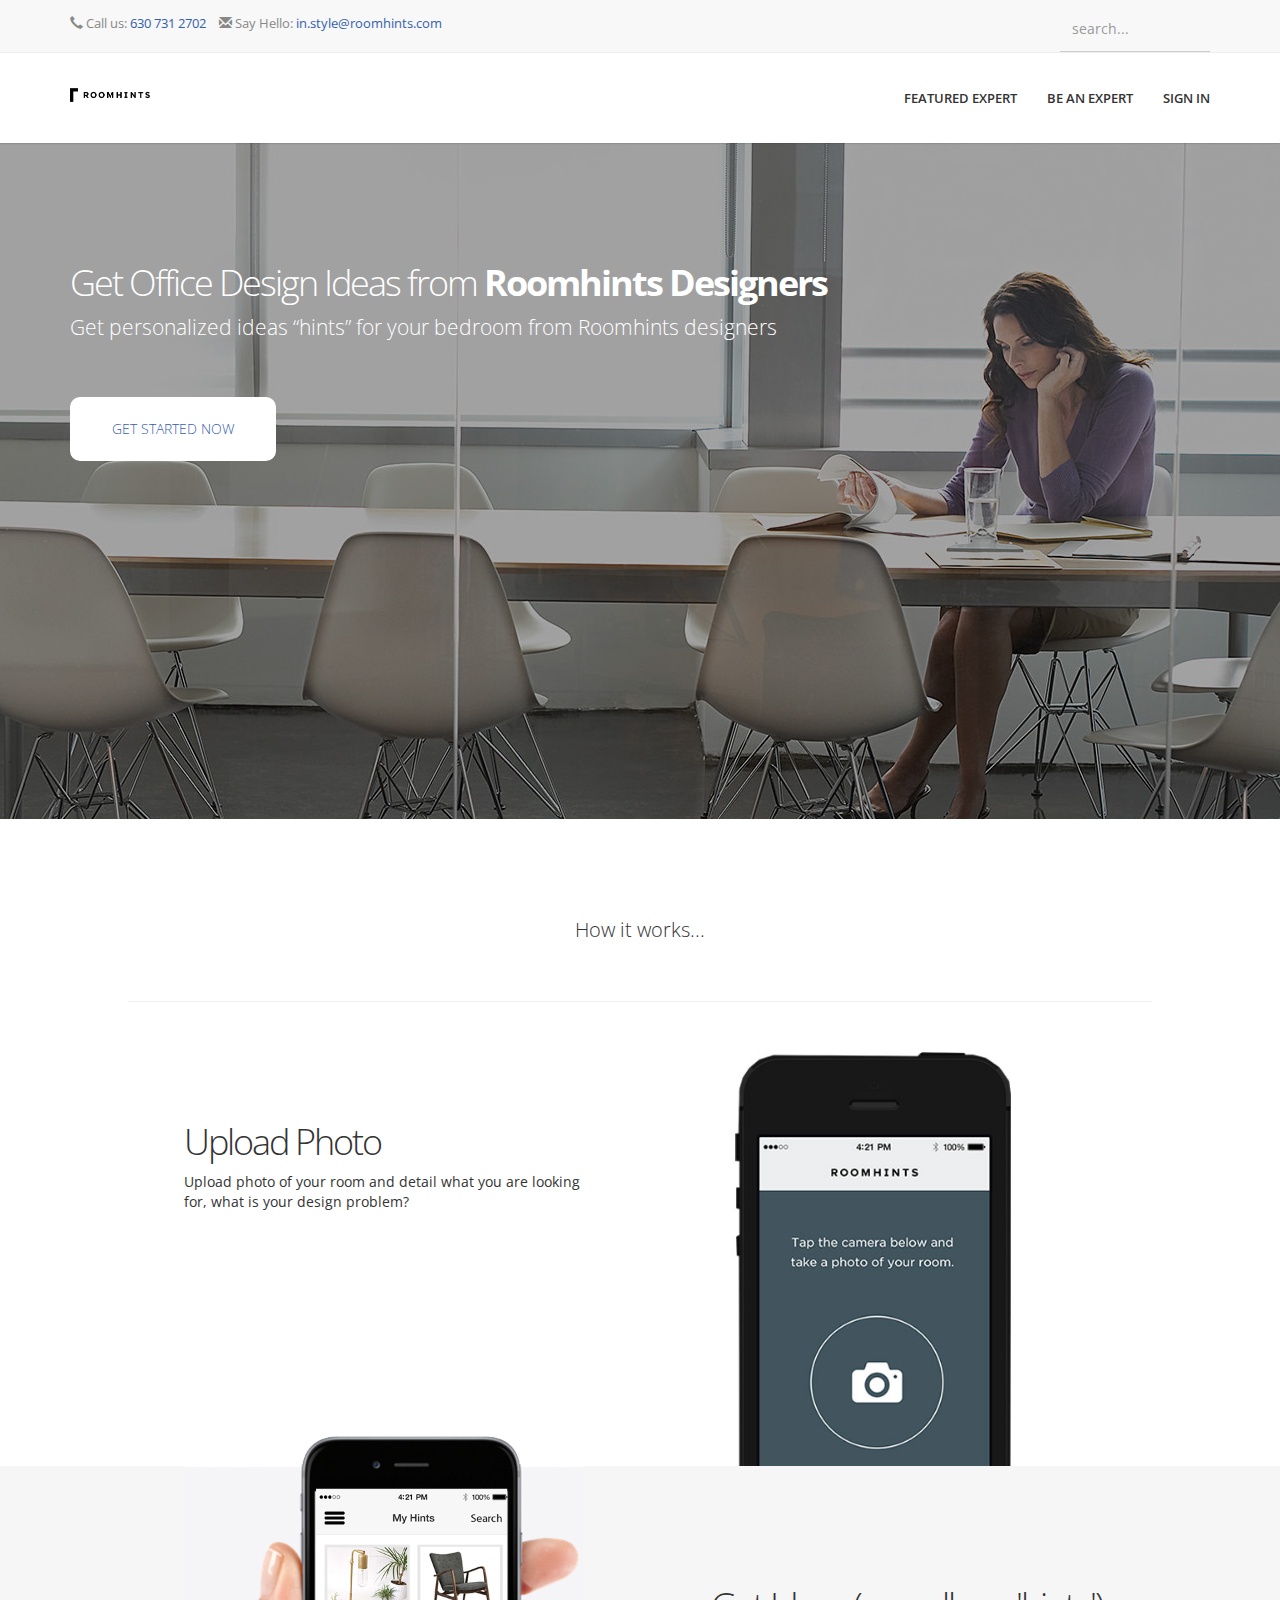
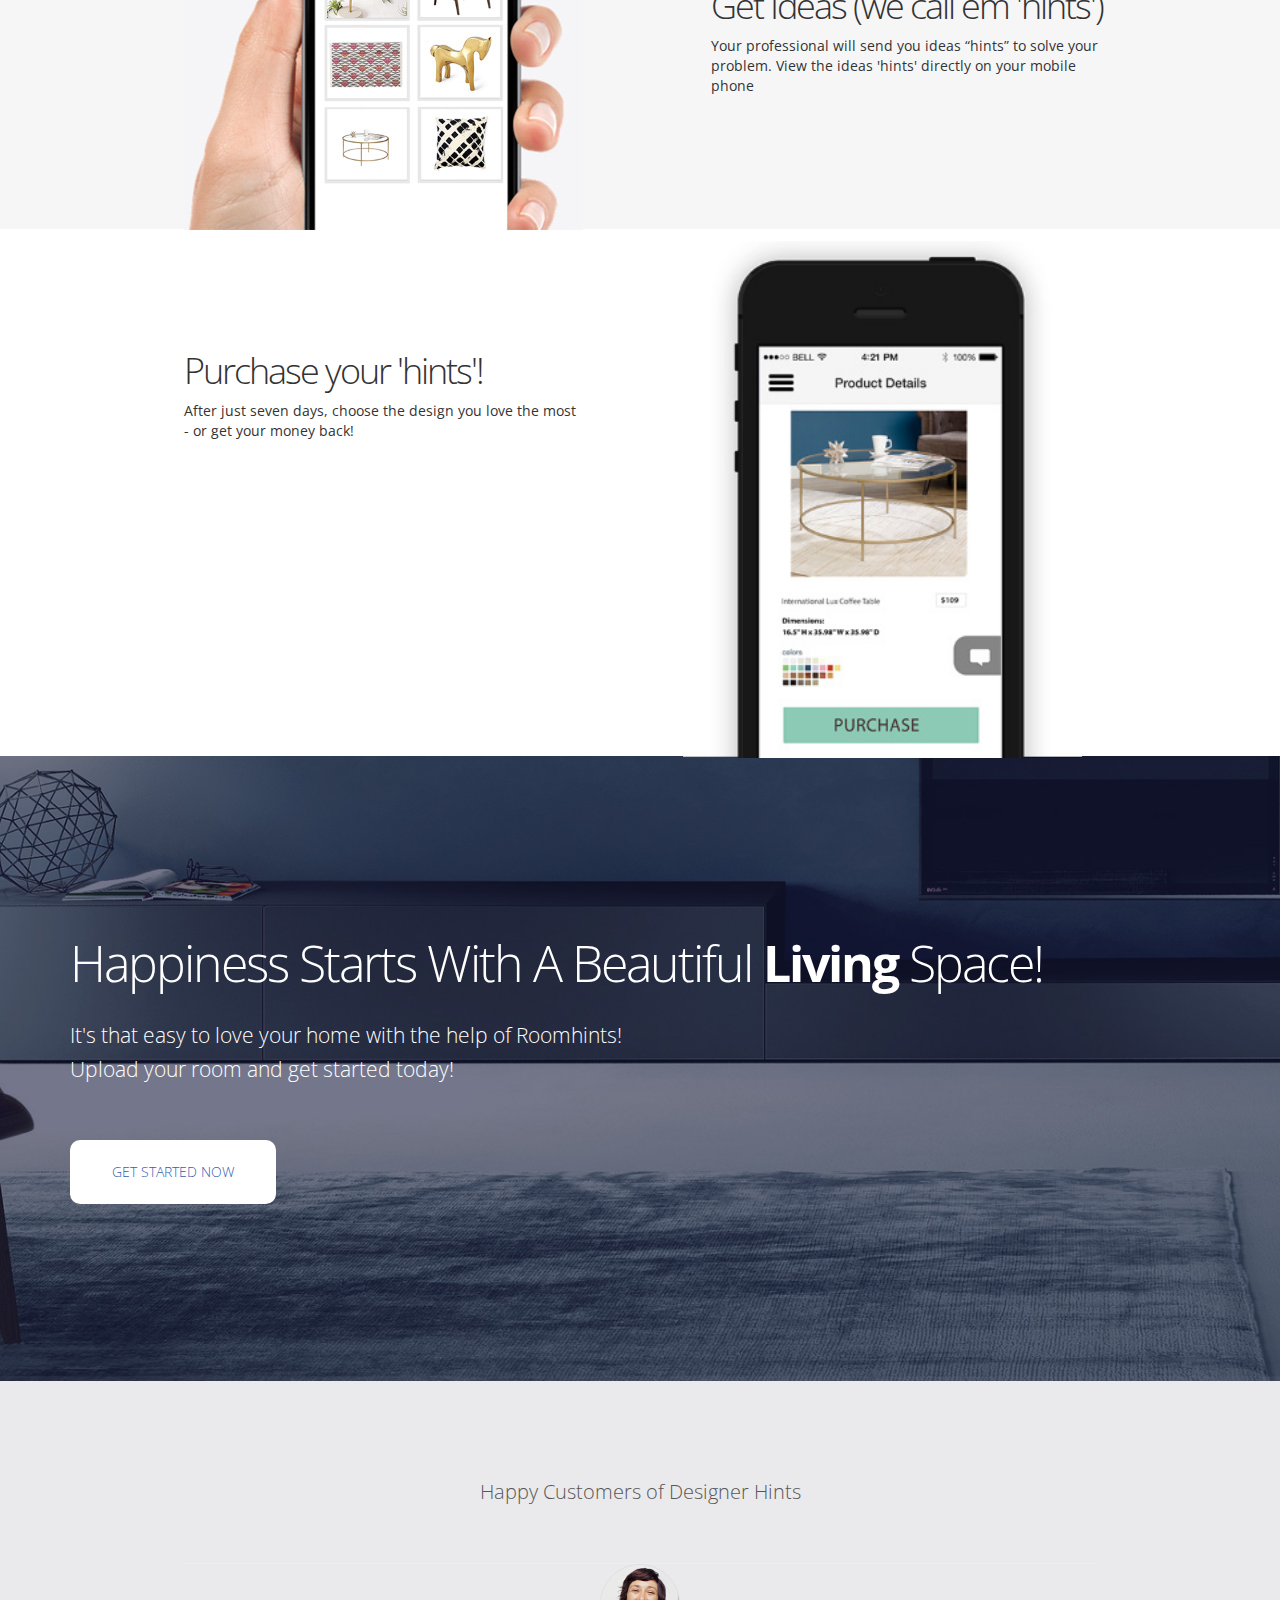
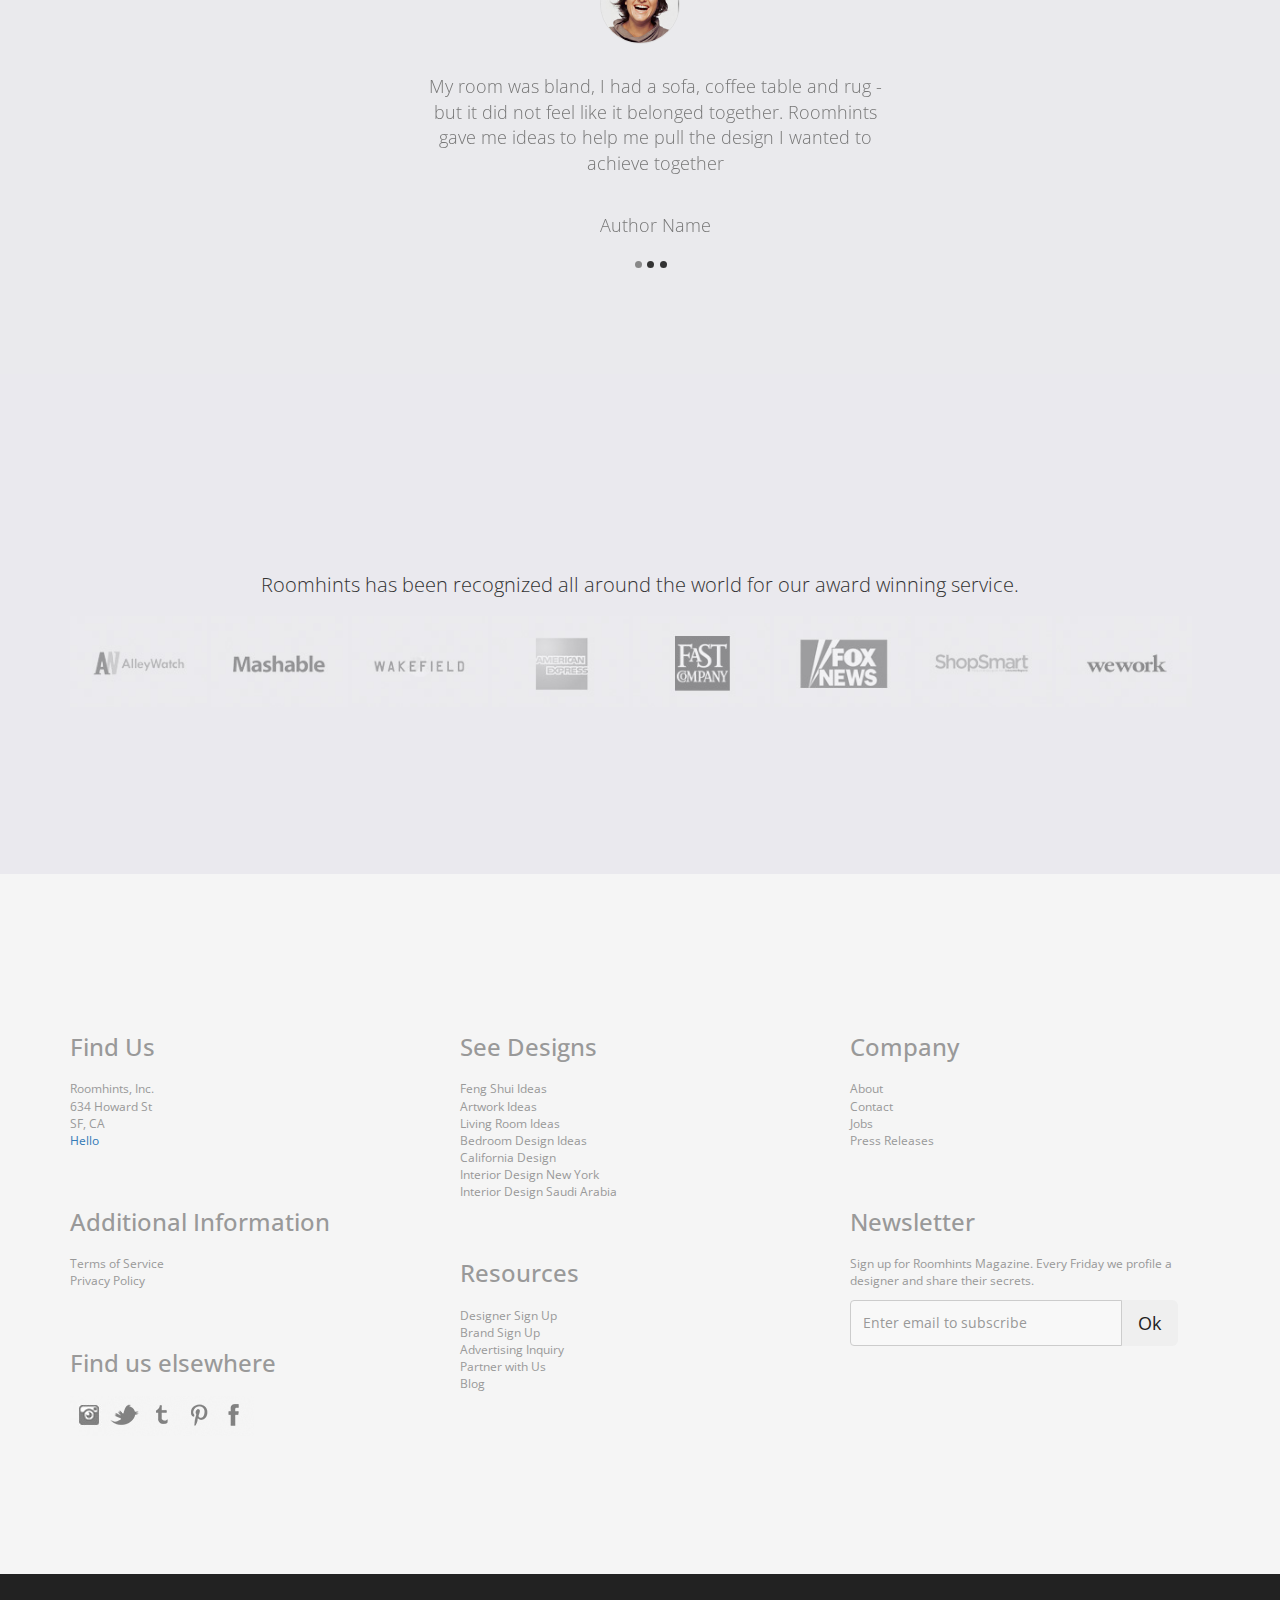
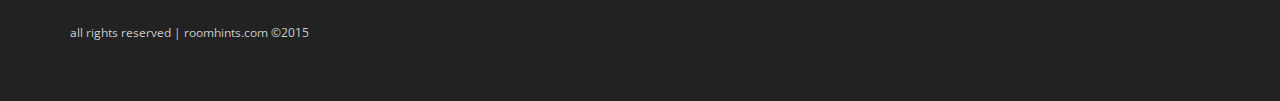
<file: office.html>
<!DOCTYPE html>
<html lang="en">
<head>
    <meta charset="utf-8">
    <meta http-equiv="X-UA-Compatible" content="IE=edge">
    <meta name="viewport" content="width=device-width, initial-scale=1">
    <meta name="description" content="">
    <meta name="author" content="">
	<link href='http://fonts.googleapis.com/css?family=Open+Sans:400,300,600' rel='stylesheet' type='text/css'>
    <title>Roomhints</title>
    <link href="css/bootstrap.css" rel="stylesheet">
    <link href="css/roomhints.css" rel="stylesheet">
    <link href="css/fengshui.css" rel="stylesheet">
    <!--[if lt IE 9]>
        <script src="https://oss.maxcdn.com/libs/html5shiv/3.7.0/html5shiv.js"></script>
        <script src="https://oss.maxcdn.com/libs/respond.js/1.4.2/respond.min.js"></script>
    <![endif]-->
</head>
<body>
 <div id="header-top">
            <div class="container">
                <div class="top-bar">
                    <div class="nav-links-contact pull-left sample-1right hidden-xs">
					    <a><span class="glyphicon glyphicon-earphone"></span> Call us: <span class="colored-text">630 731 2702 </span> </a> 
					    <a><span class="glyphicon glyphicon-envelope"></span> Say Hello: <span class="colored-text">in.style@roomhints.com </span> </a>
                    </div>
                    <div class="pull-right">
                        <form>
                            <div class="form-group">
                                <input type="text" class="form-control" placeholder="search...">

                                <button type="button"><i class="fa fa-search"></i></button>

                            </div><!--input group-->
                        </form><!--form-->
                    </div>
                </div>
            </div>
        </div><!--top bar end hidden in small devices-->
        <!-- Static navbar -->
        <div class="navbar navbar-default navbar-static-top yamm sticky" role="navigation">
            <div class="container">
                <div class="navbar-header">
                    <button type="button" class="navbar-toggle" data-toggle="collapse" data-target=".navbar-collapse">
                        <span class="sr-only">Toggle navigation</span>
                        <span class="icon-bar"></span>
                        <span class="icon-bar"></span>
                        <span class="icon-bar"></span>
                    </button>
                    <a class="navbar-brand" href="index.html"><img src="images/roomhintslogo.png" alt="Room Hints"></a>
                </div>
                <div class="navbar-collapse collapse">
                    <ul class="nav navbar-nav navbar-right">
    
                        <li class="dropdown">
                            <a href="fengshui.html" >Featured Expert </a>
                        </li> <!--menu Shop li end here-->
                        <!--mega menu-->
                        <li class="dropdown yamm-fw">
                            <a href="designersignup.html" > Be an Expert </a>
                            <ul class="dropdown-menu">
                                <li>
                                    <div class="yamm-content">
                                        <div class="row">           
                                        </div>
                                    </div>
                                </li>
                            </ul>
                        </li> <!--menu Features li end here-->
                        <!--mega menu end-->    

                        <li class="dropdown">
                            <a href="#" class=" dropdown-toggle" data-toggle="dropdown"><i class="fa fa-lock"></i> Sign In</a>
                            <div class="dropdown-menu dropdown-menu-right dropdown-login-box animated fadeInUp">
                                <form role="form">
                                    <h4>Sign in</h4>

                                    <div class="form-group">
                                        <div class="input-group">
                                            <span class="input-group-addon"><i class="fa fa-user"></i></span>
                                            <input type="text" class="form-control" placeholder="Username">
                                        </div>
                                        <br>
                                        <div class="input-group">
                                            <span class="input-group-addon"><i class="fa fa-lock"></i></span>
                                            <input type="password" class="form-control" placeholder="Password">
                                        </div>
                                        <div class="checkbox pull-left">
                                            <label>
                                                <input type="checkbox"> Remember me
                                            </label>
                                        </div>
                                        <a class="btn btn-theme-bg pull-right">Login</a>
                                        <!--<button type="submit" class="btn btn-theme pull-right">Login</button>-->
                                        <div class="clearfix"></div>
                                        <hr>
                                        <p>Don't have an account! <a href="/login-ragister-classic.html">Register Now</a></p>
                                    </div>
                                </form>
                            </div>
                        </li> <!--menu login li end here-->
                    </ul>
                </div><!--/.nav-collapse -->
            </div><!--container-->
        </div><!--navbar-default-->



		<div class="office-header mobile-banner">
			<div class="container">
				<h1 class="section-heading-alt">Get Office Design Ideas from  <span class="h1-span"> Roomhints Designers </span></h1>
	        	<p class="lead section-lead fengshui-sub-heading">Get personalized ideas “hints” for your bedroom from Roomhints designers</p>
				<a class="roomhints-button" href="#">Get Started Now</a>		
			</div>	
		</div>	

<div class="how-it-works">
		<h3 class="white-bg">How it works...</h3>
		<div class="step-one hideme">
			<div class="container">
				<div class="how-it-works-left">
					<h1>Upload Photo</h1>
					<p>Upload photo of your room and detail what you are looking for, what is your design problem?</p>
				</div>
				<div class="how-it-works-right">
					<img src="images/howitworks1.jpg">
				</div>		
			</div>	
		</div>	
		<div class="step-two hideme">
			<div class="container">
				<div class="how-it-works-left">
					<img src="images/fengshui2.jpg">
				</div>
				<div class="how-it-works-right">
					<h1>Get Ideas (we call em 'hints')</h1>
					<p>Your professional will send you ideas “hints” to solve your problem. View the ideas 'hints' directly on your mobile phone</p>
				</div>
			</div>	
		</div>
		<div class="step-three hideme">
			<div class="container">
				<div class="how-it-works-left">
					<h1>Purchase your 'hints'!</h1>
					<p>After just seven days, choose the design you love the most - or get your money back!</p>
				</div>
				<div class="how-it-works-right">
					<img src="images/fengshui3.jpg">
				</div>		
			</div>
		</div>
</div>

	<div class="fengshui-banner">
		<div class="container">
        	<h1 class="section-heading">Happiness Starts With A Beautiful <span class="h1-span">Living </span> Space!</h1>
	        	<p class="lead section-lead">It's that easy to love your home with the help of Roomhints!</p>
	        	<p class="lead section-lead">Upload your room and get started today!</p>	
				<a class="roomhints-button" href="roomhints.com/app">Get Started Now</a>		
			</div>	
	</div>	


	<div class="quotes-section hideme">
        <div class="container">
            <div class="row">
                <div class="col-lg-12">
                    <h3 class="white-bg">Happy Customers of Designer Hints</h3>
					    <!-- Carousel
					    ================================================== -->
					    <div id="myCarousel" class="carousel slide" data-ride="carousel">
					      <!-- Indicators -->
					      <ol class="carousel-indicators">
					        <li data-target="#myCarousel" data-slide-to="0" class="active"></li>
					        <li data-target="#myCarousel" data-slide-to="1"></li>
					        <li data-target="#myCarousel" data-slide-to="2"></li>
					      </ol>
					      <div class="carousel-inner" role="listbox">
					        <div class="item active">
					          <img class="first-slide" src="images/customer-1.jpg">
					          <div class="container">
					            <div class="carousel-caption">
					              <p>My room was bland, I had a sofa, coffee table and rug - but it did not feel like it belonged together. Roomhints gave me ideas to help me pull the design I wanted to achieve together</p><br /><p>Author Name</p>
					            </div>
					          </div>
					        </div>
					        <div class="item">
					          <img class="second-slide" src="images/customer-2.jpg">
					          <div class="container">
					            <div class="carousel-caption">
					              <p>I just moved into my first "real" place. Was sick of buying Ikea furniture and wanted a mature looking bachelor pad. Found some really cool items on Roomhints as well as, getting sent the perfect art pieces for my space from my designer. Thanks! </p><br /><p>Joe Young</p>
					            </div>
					          </div>
					        </div>
					        <div class="item">
					          <img class="third-slide" src="images/customer-3.jpg">
					          <div class="container">
					            <div class="carousel-caption">
					              <p>I love interior design, but had no clue how to furnish my home to make it look nice. I uploaded a photo to Roomhints and a designer sent me the exact products I needed to buy to create the look I wanted. It was a pretty awesome experience! Thanks</p><br /><p>Lori Ellis</p>
					            </div>
					          </div>
					        </div>
					      </div>
					    </div><!-- /.carousel -->
					</div>
				</div>
			</div>
		</div>				


		<div class="publication-sections-fengshui hideme">
			<div class="container">
	        	<h3>Roomhints has been recognized all around the world for our award winning service.</h3>
	        	<img src="images/brand1.jpg">
				<img src="images/brand2.jpg">
				<img src="images/brand3.jpg">
				<img src="images/brand4.jpg">
				<img src="images/brand5.jpg">
				<img src="images/brand6.jpg">
				<img src="images/brand7.jpg">
				<img src="images/brand8.jpg">
			</div>	
		</div>

	
	
   
	<div class="contact-section hideme">
		<div class="container">
				<div class="row">
					<div class="col-md-4 contact-links">
			        	<h2>Find Us</h2>
			        		<p>Roomhints, Inc.<br /> 634 Howard St<br /> SF, CA<br /><a href="mailto:tiff@roomhints.com?Subject=Roomhints Hello!" target="_top">Hello</a></p>
						
						<h2>Additional Information</h2>
							<ul>
								<li><a href="terms.html">Terms of Service</a></li>
								<li><a href="privacy.html">Privacy Policy</a></li>
							</ul>
							
						<h2>Find us elsewhere</h2>
							<ul class="ul-images">
							    <li><a href="https://instagram.com/roomhints"><img src="images/instagram.jpg"></a></li>
								<li><a href="https://twitter.com/roomhints"><img src="images/twitter.jpg"></a></li>
								<li><a href="https://tumblr.com/roomhints"><img src="images/tumblr.jpg"></a></li>
								<li><a href="https://pinterest.com/roomhints"><img src="images/pinterest.jpg"></a></li>
								<li><a href="https://facebook.com/roomhints"><img src="images/facebook.jpg"></a></li>
							</ul>	
					</div>
					
					<div class="col-md-4 contact-links desktop-only">
			        	<h2>See Designs</h2>
						<ul>
							<li><a href="fengshui.html">Feng Shui Ideas</a></li>
							<li><a href="artwork.html">Artwork Ideas</a></li>
							<li><a href="livingroom.html">Living Room Ideas</a></li>
							<li><a href="bedroom.html">Bedroom Design Ideas</a></li>
							<li><a href="california.html">California Design</a></li>
							<li><a href="newyork.html">Interior Design New York</a></li>
							<li><a href="saudi.html">Interior Design Saudi Arabia</a></li>
						</ul>	
						<h2>Resources</h2>
						<ul>
							<li><a href="designersignup.html">Designer Sign Up</a></li>
							<li><a href="brand.html">Brand Sign Up</a></li>
							<li><a href="mailto:tiff@roomhints.com?Subject=Advertising Inquiry" target="_top">Advertising Inquiry</a></li>
							<li><a href="mailto:tiff@roomhints.com?Subject=Partner With Roomhints" target="_top">Partner with Us</a></li>
							<li><a href="https://mag.roomhints.com">Blog</a></li>
						</ul>
					</div>
					
					<div class="col-md-4 contact-links desktop-only">
			        	<h2>Company</h2>
						<ul>
							<li><a href="about.html">About</a></li>
							<li><a href="mailto:tiff@roomhints.com?Subject=Site Contact" target="_top">Contact</a></li>
							<li><a href="mailto:tiff@roomhints.com?Subject=Job Opportunities at Roomhints" target="_top">Jobs</a></li>
							<li><a href="mailto:tiff@roomhints.com?Subject=Send me Press Release" target="_top">Press Releases</a></li>
						</ul>	
						<h2>Newsletter</h2>
						<p>Sign up for Roomhints Magazine. Every Friday we profile a designer and share their secrets.</p>	
						<form role="form" class="subscribe-form">
                            <div class="input-group">
                                <input type="text" class="form-control" placeholder="Enter email to subscribe">
                                <span class="input-group-btn">
                                    <button class="btn  btn-theme-dark btn-lg" type="submit">Ok</button>
                                </span>
                            </div>
                        </form>
					</div>
						
			</div>	
		</div>
	</div>	


    <!-- Footer -->
    <footer>
        <div class="container">
            <div class="row">
                <div class="col-lg-12">
                    <p>all rights reserved | roomhints.com &copy;2015</p>
                </div>
            </div>
        </div>
    </footer>
    <script src="js/jquery.js"></script>
    <script src="js/bootstrap.min.js"></script>
	<script>
	$(document).ready(function() {
        $(window).scroll( function(){
            $('.hideme').each( function(i){
                var bottom_of_object = $(this).offset().top + $(this).outerHeight();
	            var bottom_of_window = $(window).scrollTop() + $(window).height();
                if( bottom_of_window > bottom_of_object ){
                    $(this).animate({'opacity':'1'},500);
                }
            }); 
        });
    });
	</script>

</body>

</html>
</file>
<file: css/roomhints.css>
body {
     /* Required margin for .navbar-fixed-top. Remove if using .navbar-static-top. Change if height of navigation changes. */
	font-family: 'Open Sans', sans-serif;
}

/* ############################################### */

/***********bootstrap navigation default overrides--*/
.navbar-default {
    font-family: 'PT Sans', sans-serif;
    border:none;
    border-radius: 0;
    margin-bottom: 0;
    width:100%;
    min-height: 70px;
    padding: 10px 0;
    box-shadow: -1px 1px 1px rgba(0,0,0,0.1);
    background: #fff;
    clear: both;
    transition: all 0.4s ease-in-out;
    -webkit-transition: all 0.4s ease-in-out;
    -moz-transition: all 0.4s ease-in-out;
    -o-transition: all 0.4s ease-in-out;
    -ms-transition: all 0.4s ease-in-out;
}

.navbar-default .navbar-nav>.active>a, .navbar-default .navbar-nav>.active>a:hover, .navbar-default .navbar-nav>.active>a:focus {
    color: #3360af;
    background-color: transparent;
}
.navbar-default .navbar-nav>.open>a, .navbar-default .navbar-nav>.open>a:hover, .navbar-default .navbar-nav>.open>a:focus {
    color: #3360af;
    background-color: transparent;
}
.navbar-brand{
    font-weight: 700;
    color:#000 !important;
    font-size: 30px;
    line-height: 20px;
    font-style: normal;
    text-transform: uppercase;
}
.navbar-default .navbar-nav>li>a {
    color: #333;
    font-weight:600;
    font-size: 13px;
    text-transform: uppercase;
    font-family: 'Open Sans', sans-serif;
}
.navbar-default .navbar-nav>li>a:hover {
    color: #3360af;

}
.navbar-brand img{
    width:80px;
    height: auto;
}

.colored-text {color: #3360af;}
.colored-text:hover {color: black; cursor: pointer;}
.nav-links-contact a:hover {text-decoration: none;}

/*============================*/
/*======dropdowm menu=========*/
/*============================*/
.navbar .dropdown-menu {
    padding: 0px;
    margin: 0;
    min-width: 210px;
    background-color:rgba(255,255,255,.97);
    border:0;
    -webkit-border-radius: 0;
    -moz-border-radius: 0;
    border-radius: 0;
}
.search-dropdown{
    min-width: 244px !important;
}
.navbar .dropdown-menu li a{
    color: #666;
    font-size: 12px;
    border-bottom: 1px solid #f3f3f3;
    font-weight: 400;
    padding: 10px 16px;
    line-height: 1.42857143;
    text-transform: capitalize;
    font-family: 'Open Sans', sans-serif;
}

.dropdown-menu .label{
    margin-top: 6px;
}
.navbar .dropdown-menu li a:hover{
    background-color: #3360af;
    color:#fff;
}



/*********top bar************/
#header-top{
    background-color: #f8f8f8;
    border-bottom: 1px solid #eee;
}

.top-bar{
    min-height: 45px;
    line-height: 45px;
}
.top-bar a{
    margin-right: 10px;
    font-size: 13px;
    color:#888;
}
.top-bar a i{
    margin-right: 5px;
}
.top-bar .sample-1right a i{

    margin-right: 5px;
    color: #999;
    width: 20px;
    height: 25px;
    display: inline-block;
    background-color: transparent;
    text-align: center;
    line-height: 25px;
    border-radius: 3px;

}

.top-bar form .form-control {
  border-radius: 0px;
  -webkit-border-radius: 0px;
  margin-top: 6px;
  width: 150px;
  transition: all 0.3s ease-in-out;
  -webkit-transition: all 0.3s ease-in-out;
  -moz-transition: all 0.3s ease-in-out;
  -o-transition: all 0.3s ease-in-out;
  -ms-transition: all 0.3s ease-in-out;
  background-color: #f8f8f8;
  border-left: none;
  border-right: none;
  border-top: none;
  box-shadow: none;
  border-radius: 0px;
}

.top-social{
    margin: 0;
    padding:0;
}
.top-social li{
    padding: 0px;
}
.top-social li a{
    font-size: 14px;
    color:#888;
    margin: 0px;
    display: block;
}
.top-social li a i{
    width:28px;
    height: 28px;
    line-height: 28px;
    text-align: center;
    margin: 0px;
    background-color: transparent;
    color:#777;
    border: 1px solid #999;
    border-radius:2px;
    -webkit-border-radius: 2px;
    transition: all 0.3s;
    -webkit-transition: all 0.3s;
}

.top-social li a i:hover{
    color:#fff;
    background-color: #252525;
    border-color: #252525;
}
.colored-top-social li{
    padding: 0px;
    margin: 0px;
}
.colored-top-social li a{
    margin: 0px;
    padding: 0px;
}
.colored-top-social li i{
    margin: 0px;
    padding: 0px;
}
/* Mega MENU */

.yamm-content{
    padding: 25px;
    box-sizing: border-box;
    background-color: #fff;
}
.dropdown-menu .divider{
    background-color:#222; 
}
.yamm-content h3.heading{
    border-bottom: none;
    margin: 0 0 5px;
    color: #000;
    font-size: 13px;
    font-weight: 600;
    text-transform: uppercase;
}
.yamm-content h3:before{
    content: "";
    display:none;
}

.yamm-content .mega-vertical-nav{
    margin-bottom: 30px;
}
.yamm-content .mega-vertical-nav li a{
    padding: 8px 0px;
    transition: all 0.3s ease-in;
    color: #666;
    font-size: 12px;
    font-weight: 400;
    text-transform: capitalize;
    border-bottom: 0px;
}

.input-group {
	width: 91%;
}

.form-control {
  height: 46px;
  background-color: #f8f8f8;
  box-shadow: none;
}

.yamm .nav,
.yamm .collapse,
.yamm .dropup,
.yamm .yamm-fw {
  position: static;
}

.yamm .container {
  position: relative;
}

.yamm .dropdown.yamm-fw .dropdown-menu {
  left: 15px;
  right: 15px;
}

.nav.mega-vertical-nav li a:hover{
    background-color:transparent;
    color:#3360af;
}

.mega-contact p{
    margin: 0;
}
.mega-contact i{
    color:#3360af;
    margin-right: 10px;
}
/*navbar search form***/
.dropdown-form{
    padding: 10px 15px;
    min-width: 213px;
}
.dropdown-form .form-control{
    height: 31px;
}

/***header top bar with search***/
.top-bar form{
    position: relative;
    margin: 0px;
    padding: 0px;
}
.top-bar button{
    border: 0px;
    background-color: transparent;
    position: absolute;
   top: 9px;
right: 13px;
    margin:0px;
    padding: 0px;
    width: auto;
    height: auto;
    line-height: 15px;
}
.top-bar form .form-control{
    margin-top: 6px;
    width:150px;
    transition: all 0.3s ease-in-out;
    -webkit-transition: all 0.3s ease-in-out;
    -moz-transition: all 0.3s ease-in-out;
    -o-transition: all 0.3s ease-in-out;
    -ms-transition: all 0.3s ease-in-out;
}
.top-bar .form-group{
    margin: 0px;
}
.top-bar .form-control:focus{
    width:200px;
}

/* ############################################## */

h1 { 
	font-family: 'Open Sans', Arial, sans-serif; 
	font-weight: 300; 
	letter-spacing: -2px; 
}

h3, .h3 {
  font-size: 20px;
  text-align: center;
  padding-top: 100px;
  font-weight: 300;
  padding-bottom: 20px;
  width: 80%;
  margin: auto;
}

.contact-links p {color: #999;}
.contact-links ul {margin-left: -40px;}
.contact-links ul li{list-style: none;}
.contact-links ul li a {color: #999;}
.contact-links h2 {
  text-align: left;
  font-size: 24px;
  color: #999;
  margin-bottom: 20px;
  margin-top: 60px;
}

.ul-images li {width: 10%; float: left;}
.ul-images li img:hover {opacity: .7;}

.white-bg {
	border-bottom: 1px solid #eee; 
	padding-bottom: 60px;
}

.featured-container {
	width: 1410px;
	margin-left: -100px;
	margin-top: 100px;
}

.featured-container-revised {
}

.featured-container-revised img {
	width: 100%;
}

.featured-asset {
  width: 470px;
  float: left;
  height: 470px;
}

.how-it-works img{
	width: 100%;
}

.h1-span {
	font-weight: 700;
}

.roomhints-button {
  color: #3360af;
  text-transform: uppercase;
  font-weight: 300;
  background-color: white;
  padding: 20px 40px;
  border-radius: 10px;
  float: left;
  margin-top: 50px;
  border: 2px solid white;
}

.roomhints-button:hover {
  	color: #fff;
	border: 2px solid white;
  	background: none;
	text-decoration: none;
}

.hints-ul {
	width: 80%;
	margin: auto;
	margin-top: 70px;
}

.hints-ul li {
	width: 14%;
	float: left;
	list-style: none;
	margin: auto;
	text-align: center;
	margin-left: 1%;
	margin-right: 1%;
}	  
  
.hints-ul li a {
	color: black;
}

.hints-ul li a:hover {
	color: #3360af;
	text-decoration: none;
}

.hints-ul li a img {
	clear: both;
	width: 80%;
}	

.section-lead {
  margin-top: 0px;
  margin-bottom: 5px;
}

.image-bg-fluid-height,
.image-bg-fixed-height {
    text-align: center;
    -webkit-background-size: cover;
    -moz-background-size: cover;
    background-size: cover;
    -o-background-size: cover;
}

.navbar {
	height: 90px;
	padding-top: 20px;
	font-size: 12px;
}

.roomhints-subheader {
	height: 90px;
	padding-top: 20px;
}

.top-banner {
	background-image: url('../images/top-banner.jpg');
	background-position: center center;
	background-repeat: no-repeat;
	height: 675px;
	color: white;
	padding-top: 150px;
	background-size: cover;
}

.bottom-banner {
	background-image: url('../images/bottom-banner.jpg');
	background-position: center center;
	background-repeat: no-repeat;
	height: 675px;
	color: white;
	padding-top: 150px;
	background-size: cover;
}

.hints-section {
	background-color: #eaeaed;
	height: 480px;
	color: #575757;
}

.quotes-section {
	background: #eaeaed; 
	color: #575757;
	padding-bottom: 50px;
}

/* THE CAROUSEL
-------------------------------------------------- */

/* Carousel base class */
.carousel {
  margin-bottom: 60px;
}

.carousel-caption {
  right: 15%;
  bottom: 20px;
  left: 15%;
  z-index: 10;
  padding-top: 30px;
  padding-bottom: 20px;
  color: #777;
  text-align: center;
  width: 40%;
  margin: auto;
  font-weight: 300;
  font-size: 18px;
}

.carousel-indicators {
	top: 290px;
	margin-left: -29%;
}

.carousel-indicators li {
  display: inline-block;
  width: 7px;
  height: 7px;
  margin: 1px;
  text-indent: -999px;
  cursor: pointer;
  background-color: #000 \9;
  background-color: #333;
  border-radius: 10px;
  border: none !important; 
}

.carousel-indicators .active {
  width: 7px;
  height: 7px;
  margin: 0;
  border: none !important;
  background-color: #888;
  margin-bottom: 1px;
}

/* Declare heights because of positioning of img element */
.carousel .item {
  height: 300px;
}

.carousel-inner > .item > img {
  top: 0;
  width: 80px;
  border-radius: 50%;
  margin: auto;
  border: 1px solid #ddd;
}

.carousel-control.left {
  	display: none;
}

.carousel-control.right {
	display: none;
}

.img-center {
	margin: 0 auto;
}

.publication-sections {
	height: 500px; 
	padding-top: 100px; 
	background-color: #fff;
}

.publication-sections img {
	width: 12%;
}

section {
    padding: 75px 0;
}

.section-heading {
    margin: 30px 0;
    font-size: 50px;
}

.section-paragraph {
    margin: 30px 0;
}

.contact-section {
	height: 700px;
	padding-top: 100px;
	background-color: #f5f5f5;
	color: #222;
	font-size: 12px;
}

footer {
    background-color: #222;
    padding-top: 50px;
    padding-bottom: 50px;
    color: #ccc;
    font-size: 12px;
}

@media(max-width:768px) {
    section {
        padding-top: 25px;
        padding-bottom: 25px;
    }

    .section-heading {
        font-size: 2em;
    }
}


.hideme
{
    opacity:1;
}



/* responsive bugs stuff */
@media screen and (max-width: 768px) {
  .carousel-caption {
    width: 100%;
    font-size: 15px;
  }
  .hints-ul{
    margin-top: 0px;
  } 
  .hints-ul li {
    width: 30%;
  }
  .publication-sections {
    height: 350px;
    padding-top: 0px;
  }
  .publication-sections img {
    width: 24%;
  }
  .bottom-banner {
    height: 450px;
    padding-top: 50px;
    background-size: cover;
  }
  .contact-section {
    padding-top: 0px;
    height: 1240px;
  }
  .desktop-only {
	 /*
    display: none;
  	*/
  }
  .top-banner {
    height: 450px;
    padding-top: 40px;
  }
  #header-top {
    display: none;
  }
  .fengshui-header {
    height: 450px;
    padding-top: 40px;
  }

  .mobile-banner {
    height: 450px !important;
    padding-top: 40px !important;
  }

}
</file>
<file: css/fengshui.css>
.fengshui-header {
	background-image: url('../images/fengshui-header.jpg');
	background-position: center center;
	background-repeat: no-repeat;
	height: 676px;
	color: white;
	padding-top: 100px;
	background-size: cover;
}

.bedroom-header {
	background-image: url('../images/bedroom-header.jpg');
	background-position: center center;
	background-repeat: no-repeat;
	height: 676px;
	color: white;
	padding-top: 100px;
	background-size: cover;
}

.outdoor-header {
	background-image: url('../images/outdoor-header.jpg');
	background-position: center center;
	background-repeat: no-repeat;
	height: 676px;
	color: white;
	padding-top: 100px;
	background-size: cover;
}

.livingroom-header {
	background-image: url('../images/livingroom-header.jpg');
	background-position: center center;
	background-repeat: no-repeat;
	height: 676px;
	color: white;
	padding-top: 100px;
	background-size: cover;
}

.artworks-header {
	background-image: url('../images/artworks-header.jpg');
	background-position: center center;
	background-repeat: no-repeat;
	height: 676px;
	color: white;
	padding-top: 100px;
	background-size: cover;
}

.office-header {
	background-image: url('../images/office-header.jpg');
	background-position: center center;
	background-repeat: no-repeat;
	height: 676px;
	color: white;
	padding-top: 100px;
	background-size: cover;
}

.midcentury-header {
	background-image: url('../images/midcentury-header.jpg');
	background-position: center center;
	background-repeat: no-repeat;
	height: 676px;
	color: white;
	padding-top: 100px;
	background-size: cover;
}

.step-one {
	height: 464px; 
	background-color: #fff;
}

.step-one .how-it-works-right {
    width: 35%;
    margin-right: 100px;
    float: right;
    margin-top: 0px;
    margin-left: 0px;
}

.step-one .how-it-works-right img {
	width: 80%;
}

.step-one img {
	margin-top: 50px;
}

/*.step-two img {margin-top: 50px;}*/

.step-three img {
	margin-top: 50px;
}


.step-two {
  height: 363px;
  background-color: #f6f6f7;
}

.step-two .how-it-works-left {
	  width: 35%;
	  float: left;
	  margin-left: 10%;
	  margin-top: -50px;
	  margin-right: 100px;
}

.step-two .how-it-works-right {
  width: 35%;
  float: right;
  margin-top: 100px;
  margin-right: 100px;
  margin-left: 0px;
}

.step-three {
	height: 527px; 
	background-color: #fff;
}

.step-three .how-it-works-right {
	width: 35%;
	float: left;
	margin-top: -40px;
	margin-left: 0px;
	margin-right: 0px;
}

.how-it-works-left {
  width: 35%;
  float: left;
  margin-left: 10%;
  margin-top: 100px;
  margin-right: 100px;
}

.how-it-works-right {
  width: 35%;
  float: left;
  margin-left: 10%;
  margin-top: 100px;
  margin-right: 100px;
}

.publication-sections-fengshui {
	height: 500px; 
	padding-top: 100px; 
	background-color: #eae9ee;
}	

.publication-sections-fengshui img {
	width: 12%;
}

.fengshui-banner {
	background-image: url('../images/top-banner.jpg');
	background-position: center center;
	background-repeat: no-repeat;
	height: 625px;
	color: white;
	padding-top: 150px;
	background-size: cover;
}


@media screen and (max-width: 768px) {

	.step-one {
	  height: 529px;
	  background-color: #fff;
	}
	
	.step-one .how-it-works-left {
	  width: 100%;
	  float: left;
	  margin-left: 10%;
	  margin-left: 0px;
	  margin-right: 0px;
	}
	
	.step-one .how-it-works-right img {
	  width: 250px;
	  display: none;
	}

	.step-one img {
	  margin-top: 7px;
	}

	.step-one .how-it-works-right {
	  width: 63%;
	  margin-top: 0px;
	  margin-left: 0px;
	  margin: auto;
	  float: none;
  	}
	
	.step-two {
	  height: 373px;
	  background-color: #f6f6f7;
	}
	
	.step-two .how-it-works-left {
	  display: none;
	}
	
	.step-two .how-it-works-right {
	  width: 95%;
	  margin-left: 0px;
	  margin-right: 0px;
	}
	
	.step-three img {
	  margin-top: 53px;
	}
	
	.step-three .how-it-works-right img {
	  width: 302px;
	  margin-left: 50px;
	  display: none;
	}
	
	.step-three .how-it-works-left {
	  width: 85%;
	  float: left;
	  margin-left: 10%;
	  margin-top: 0px;
	}

	.step-three .how-it-works-right {
	  width: 83%;
	  float: left;
	  margin-top: -36px;
	  margin-left: 40px;
	  margin-right: 0px;
	}
	
	.fengshui-banner {
	  background-image: url('../images/top-banner.jpg');
	  background-position: center center;
	  background-repeat: no-repeat;
	  height: 485px;
	  color: white;
	  padding-top: 30px;
	  background-size: cover;
	}
	
	.publication-sections-fengshui {
	  height: 400px;
	  padding-top: 0px;
	  background-color: #eae9ee;
	}
	
	.publication-sections-fengshui img {
	  width: 22%;
	}

	.step-one {
	  height: 279px;
	  background-color: #fff;
	  text-align: center;
	}

	.step-two {
	  height: 373px;
	  background-color: #f6f6f7;
	  text-align: center;
	}

	.step-three {
	  height: 237px;
	  background-color: #fff;
	  text-align: center;
	}

}
</file>
